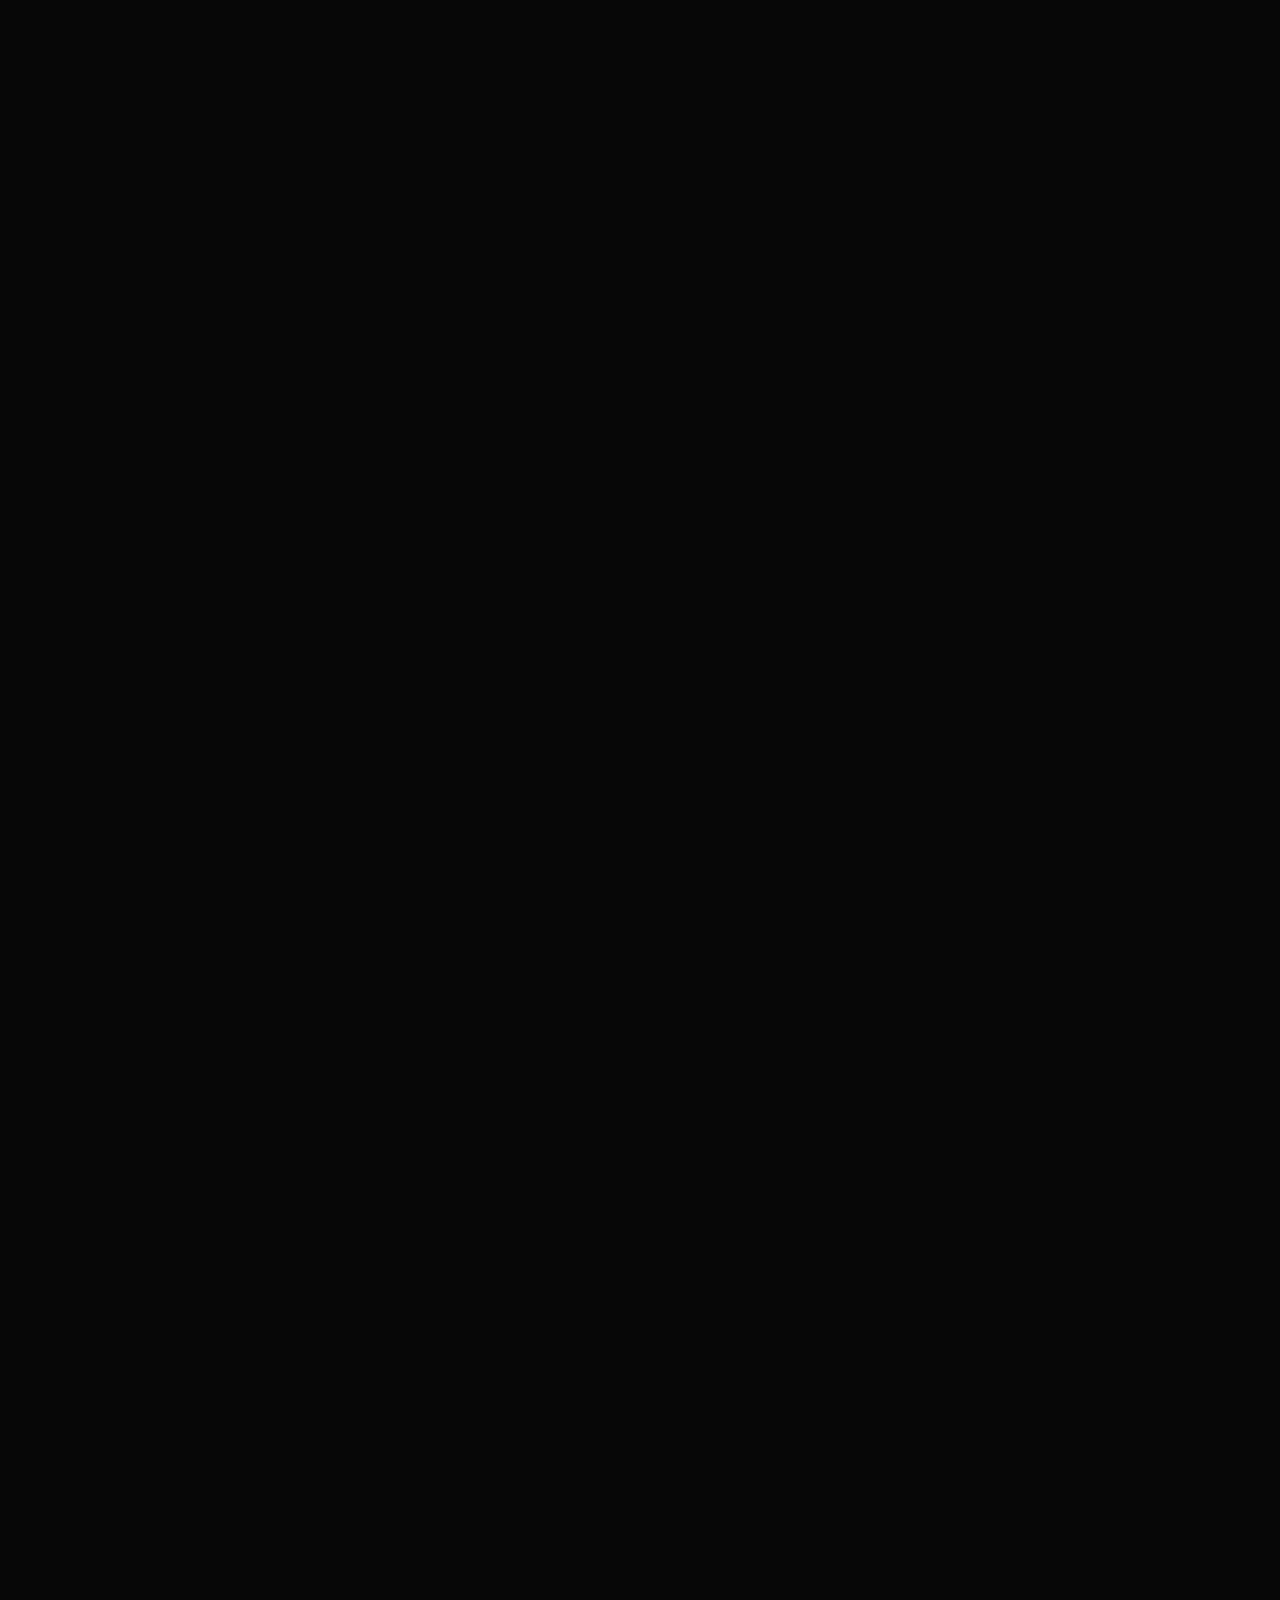
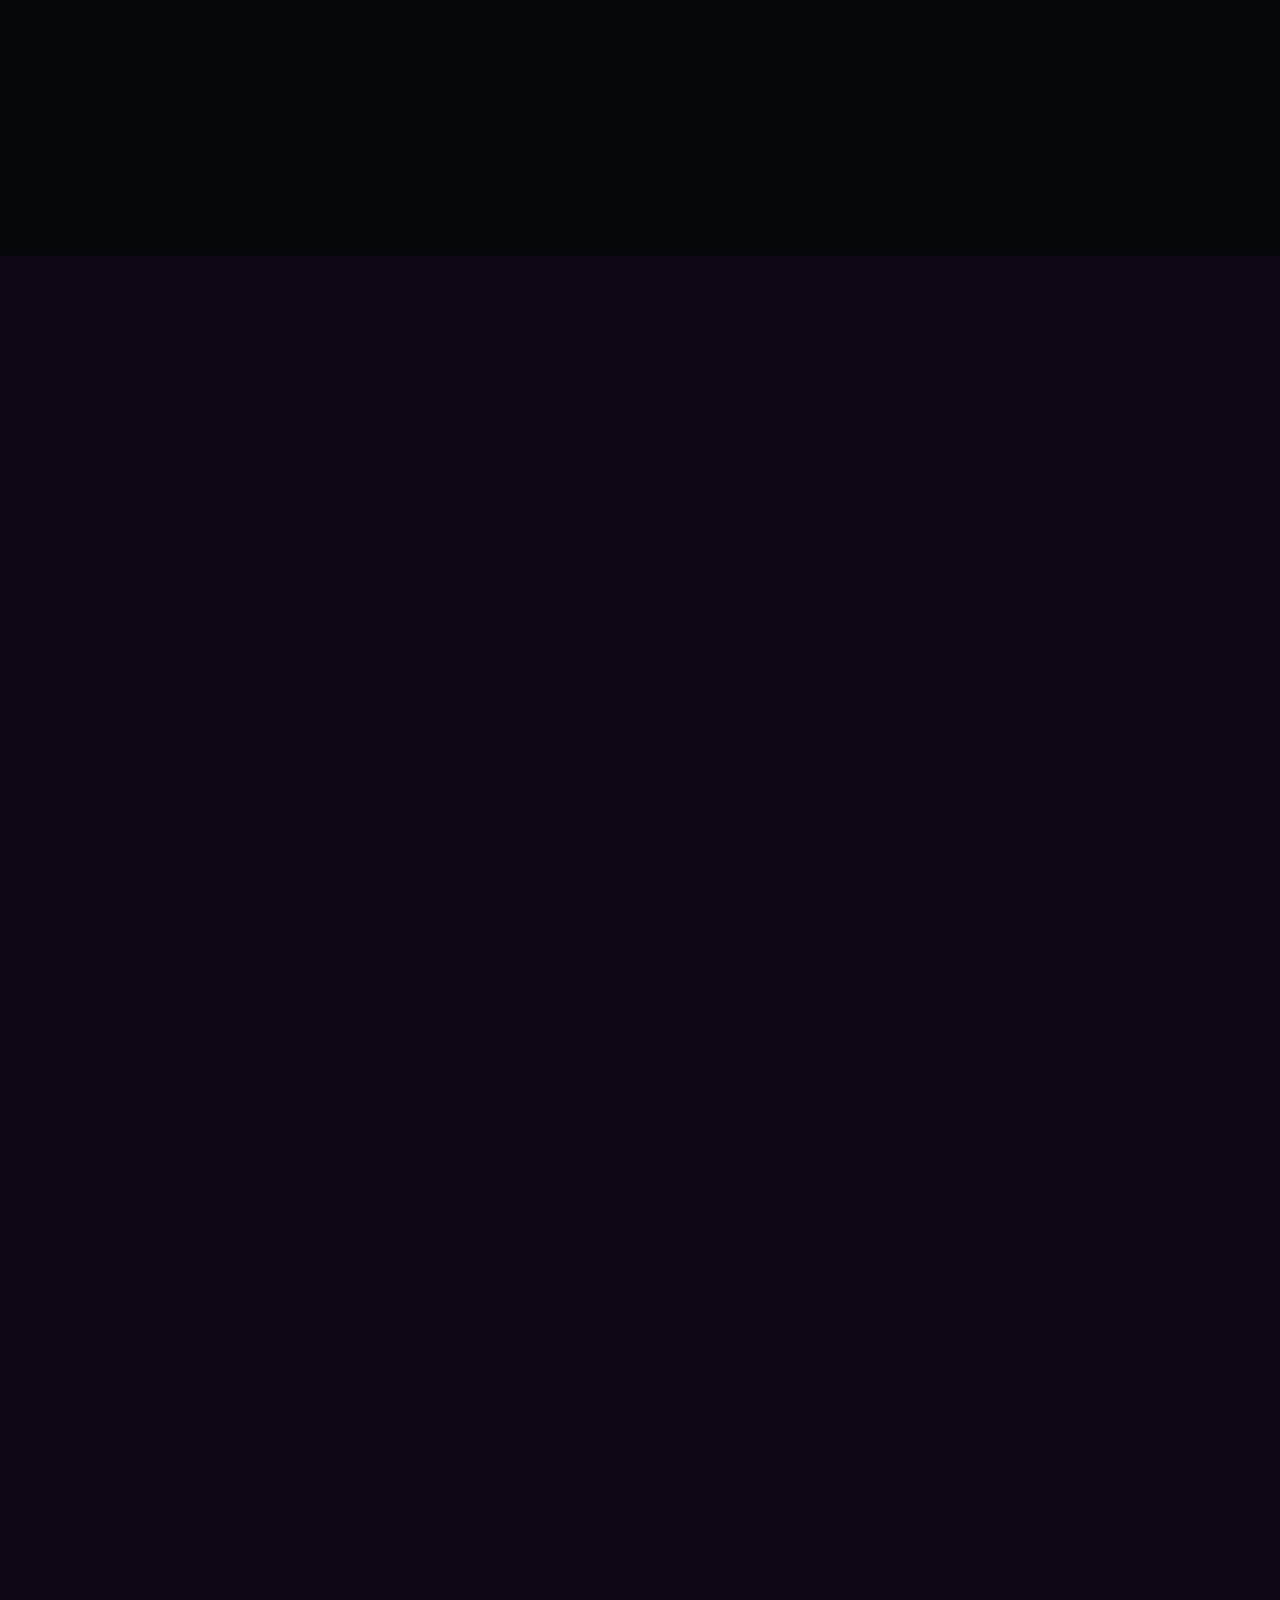
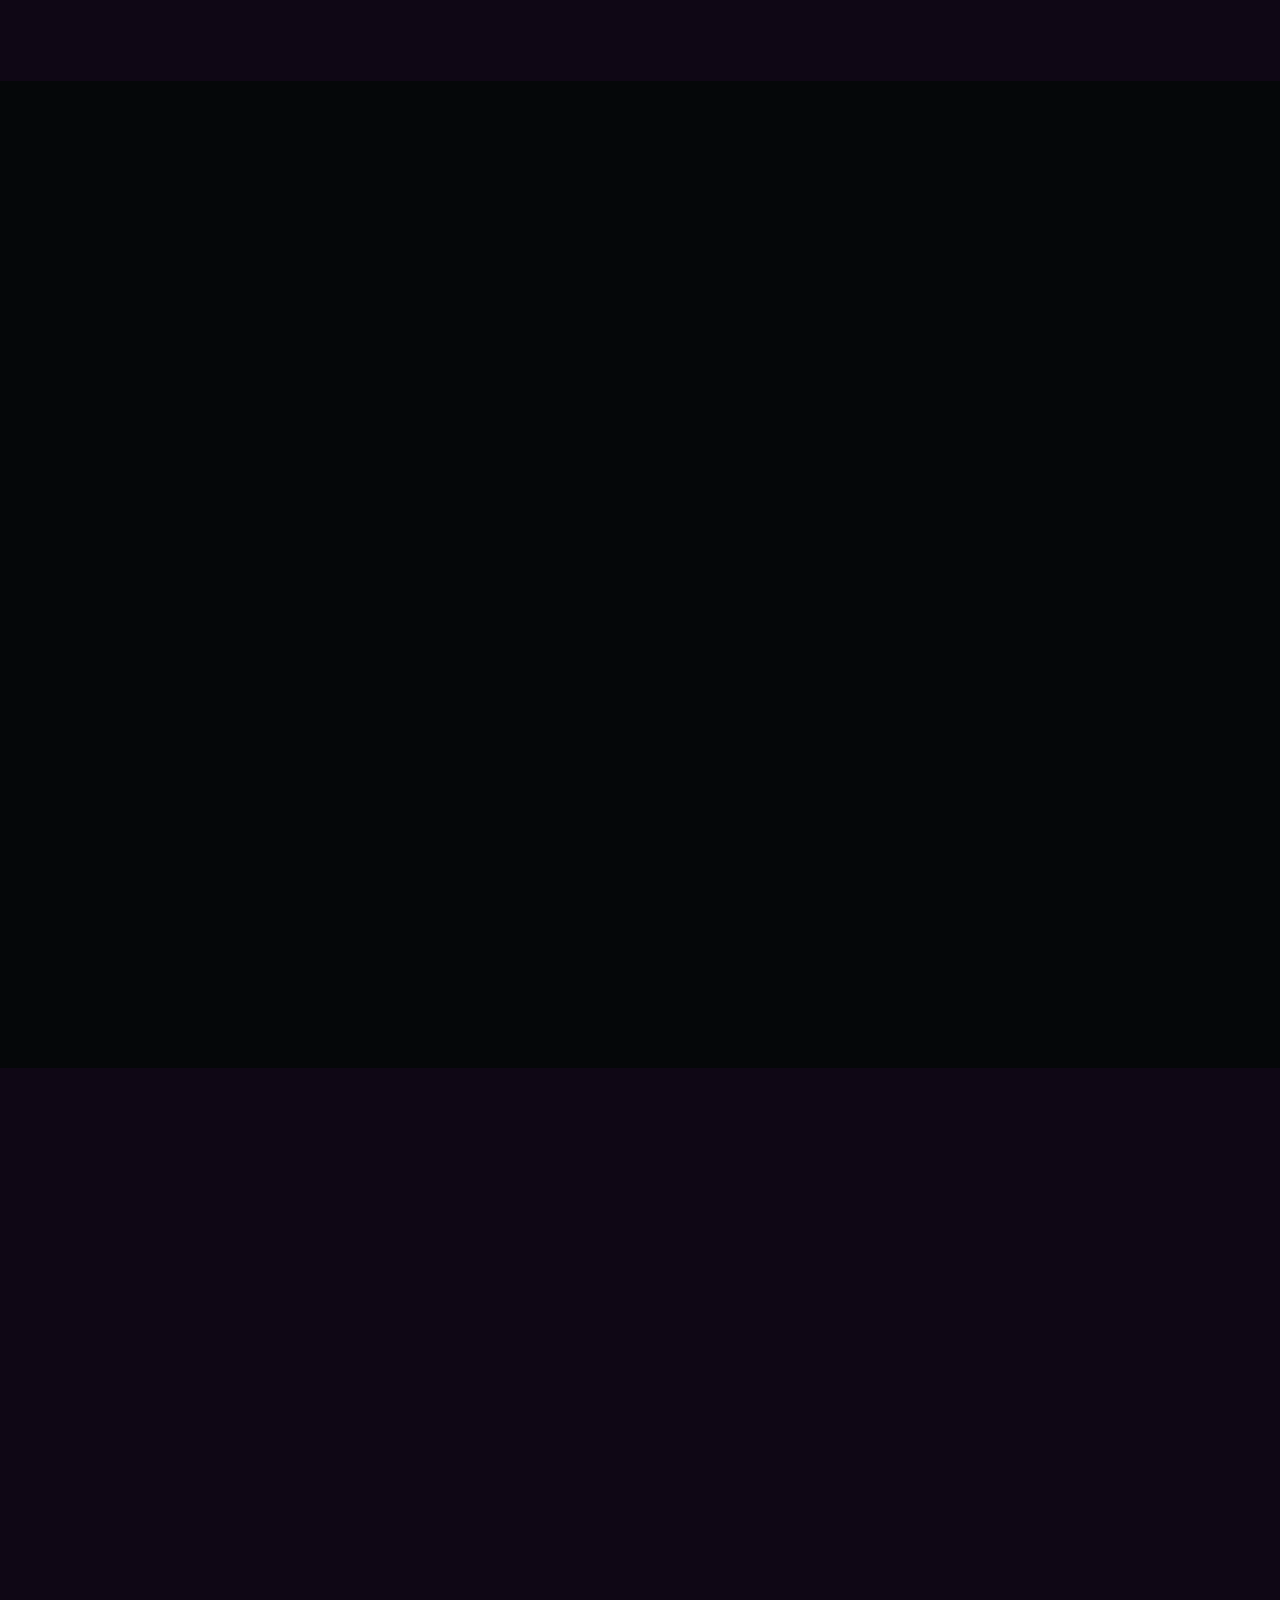
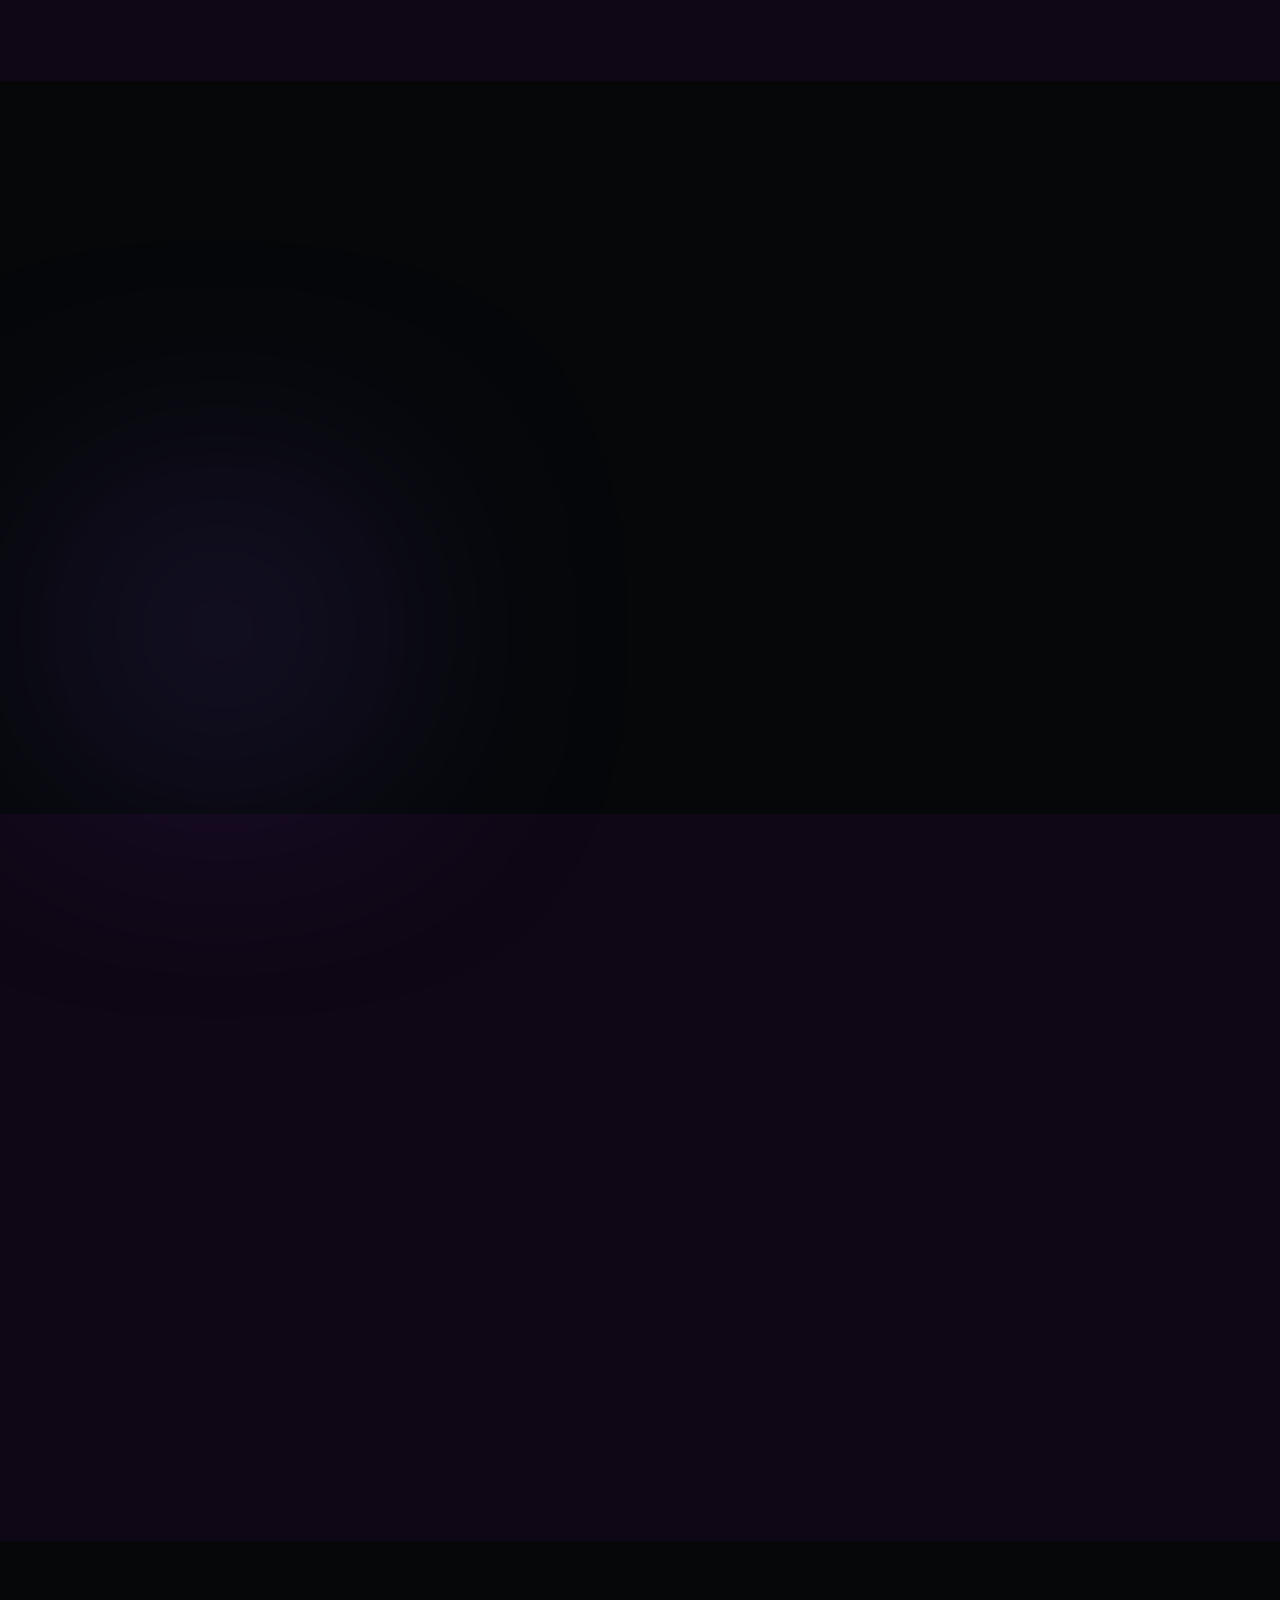
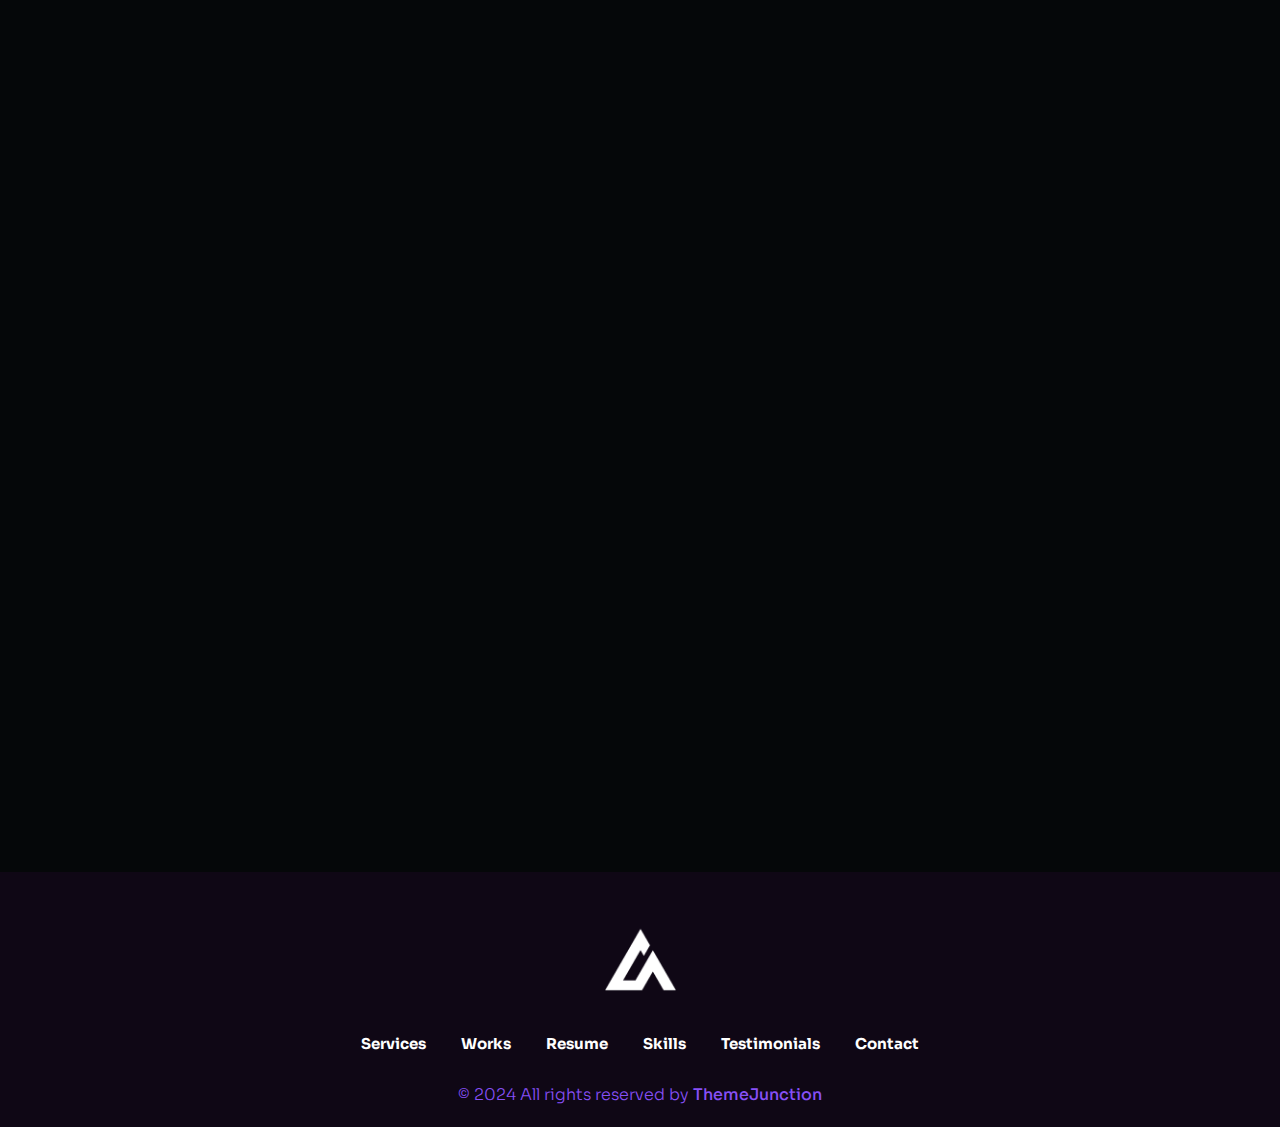
<file: index.html>
<!DOCTYPE html>
<html class="no-js" lang="en">

<head>
   <meta charset="utf-8" />
   <meta http-equiv="x-ua-compatible" content="ie=edge" />
   <meta name="viewport" content="width=device-width, initial-scale=1" />
   <meta name="description" content="" />

   <!-- Site Title -->
   <title>Your WordPess/Front-End Developer</title>

   <!-- Place favicon.ico in the root directory -->
   <link rel="apple-touch-icon" href="./assets/img/favicon.png" />
   <link rel="shortcut icon" type="image/png" href="./assets/img/favicon.png" />

   <!-- CSS here -->
   <link rel="stylesheet" href="assets/css/animate.min.css" />
   <link rel="stylesheet" href="assets/css/bootstrap.min.css" />
   <link rel="stylesheet" href="assets/css/font-awesome-pro.min.css" />
   <link rel="stylesheet" href="assets/css/flaticon_gerold.css" />
   <link rel="stylesheet" href="assets/css/nice-select.css" />
   <link rel="stylesheet" href="assets/css/backToTop.css" />
   <link rel="stylesheet" href="assets/css/owl.carousel.min.css" />
   <link rel="stylesheet" href="assets/css/swiper.min.css" />
   <link rel="stylesheet" href="assets/css/odometer-theme-default.css" />
   <link rel="stylesheet" href="assets/css/magnific-popup.css" />
   <link rel="stylesheet" href="assets/css/main.css" />
   <link rel="stylesheet" href="assets/css/light-mode.css" />
   <link rel="stylesheet" href="assets/css/responsive.css" />
</head>

<body>
   <!-- Preloader Area Start -->
   <div class="preloader">
      <svg viewBox="0 0 1000 1000" preserveAspectRatio="none">
         <path id="preloaderSvg" d="M0,1005S175,995,500,995s500,5,500,5V0H0Z"></path>
      </svg>

      <div class="preloader-heading">
         <div class="load-text">
            <span>S</span>
            <span>y</span>
            <span>e</span>
            <span>d</span>
            <span>A</span>
            <span>a</span>
            <span>t</span>
            <span>i</span>
            <span>k</span>
            <span>A</span>
            <span>h</span>
            <span>m</span>
            <span>e</span>
            <span>d</span>
         </div>
      </div>
   </div>
   <!-- Preloader Area End -->

   <!-- start: Back To Top -->
   <div class="progress-wrap" id="scrollUp">
      <svg class="progress-circle svg-content" width="100%" height="100%" viewBox="-1 -1 102 102">
         <path d="M50,1 a49,49 0 0,1 0,98 a49,49 0 0,1 0,-98" />
      </svg>
   </div>
   <!-- end: Back To Top -->

   <!-- HEADER START -->
   <header class="tj-header-area header-absolute">
      <div class="container">
         <div class="row">
            <div class="col-12 d-flex flex-wrap align-items-center">
               <div class="logo-box">
                  <a href="index.html">
                     <img src="assets/img/logo/logo.png" alt="" />
                  </a>
               </div>

               <div class="header-info-list d-none d-md-inline-block">
                  <ul class="ul-reset">
                     <li><a href="mailto:syedaatik8@gmail.com">syedaatik8@gmail.com</a></li>
                  </ul>
               </div>
               <div class="header-menu">
                  <nav>
                     <ul>
                        <li><a href="#services-section">Services</a></li>
                        <li><a href="#works-section">Works</a></li>
                        <li><a href="#resume-section">Resume</a></li>
                        <li><a href="#skills-section">Skills</a></li>
                        <li><a href="#testimonials-section">Testimonials</a></li>
                        <li><a href="#contact-section">Contact</a></li>
                     </ul>
                  </nav>
               </div>
               <div class="header-button">
                  <a href="#" class="btn tj-btn-primary">Hire me!</a>
               </div>
               <div class="menu-bar d-lg-none">
                  <button>
                     <span></span>
                     <span></span>
                     <span></span>
                     <span></span>
                  </button>
               </div>
            </div>
         </div>
      </div>
   </header>
   <header class="tj-header-area header-2 header-sticky sticky-out">
      <div class="container">
         <div class="row">
            <div class="col-12 d-flex flex-wrap align-items-center">
               <div class="logo-box">
                  <a href="index.html">
                     <img src="assets/img/logo/logo.png" alt="" />
                  </a>
               </div>

               <div class="header-info-list d-none d-md-inline-block">
                  <ul class="ul-reset">
                     <li><a href="mailto:syedaatik8@gmail.com">syedaatik8@gmail.com</a></li>
                  </ul>
               </div>

               <div class="header-menu">
                  <nav>
                     <ul>
                        <li><a href="#services-section">Services</a></li>
                        <li><a href="#works-section">Works</a></li>
                        <li><a href="#resume-section">Resume</a></li>
                        <li><a href="#skills-section">Skills</a></li>
                        <li><a href="#testimonials-section">Testimonials</a></li>
                        <li><a href="#contact-section">Contact</a></li>
                     </ul>
                  </nav>
               </div>

               <div class="header-button">
                  <a href="#" class="btn tj-btn-primary">Hire me!</a>
               </div>

               <div class="menu-bar d-lg-none">
                  <button>
                     <span></span>
                     <span></span>
                     <span></span>
                     <span></span>
                  </button>
               </div>
            </div>
         </div>
      </div>
   </header>
   <!-- HEADER END -->

   <main class="site-content" id="content">
      <!-- HERO SECTION START -->
      <section class="hero-section d-flex align-items-center" id="intro">
         <div class="intro_text">
            <svg viewBox="0 0 1320 300">
               <text x="50%" Y="50%" text-anchor="middle">HI</text>
            </svg>
         </div>
         <div class="container">
            <div class="row align-items-center">
               <div class="col-md-6">
                  <div class="hero-content-box">
                     <span class="hero-sub-title">I'm Aatik, your</span>
                     <h1 class="hero-title">WordPress +<br />Front-End Developer</h1>

                     <div class="hero-image-box d-md-none text-center">
                        <img src="assets/img/hero/me.png" alt="" />
                     </div>

                     <p class="lead">
                        I break down complex user experinece problems to create integritiy focussed solutions that
                        connect billions of people
                     </p>
                     <div class="button-box d-flex flex-wrap align-items-center">
                        <a href="#" class="btn tj-btn-secondary">Download CV <i class="flaticon-download"></i></a>
                        <ul class="ul-reset social-icons">
                           <li>
                              <a href="#"><i class="fa-brands fa-twitter"></i></a>
                           </li>
                           <li>
                              <a href="#"><i class="fa-light fa-basketball"></i></a>
                           </li>
                           <li>
                              <a href="#"><i class="fa-brands fa-linkedin-in"></i></a>
                           </li>
                           <li>
                              <a href="#"><i class="fa-brands fa-github"></i></a>
                           </li>
                        </ul>
                     </div>
                  </div>
               </div>
               <div class="col-md-6 d-none d-md-block">
                  <div class="hero-image-box text-center">
                     <img src="assets/img/hero/me.png" alt="" />
                  </div>
               </div>
            </div>
            <div class="funfact-area">
               <div class="row">
                  <div class="col-6 col-lg-3">
                     <div class="funfact-item d-flex flex-column flex-sm-row flex-wrap align-items-center">
                        <div class="number"><span class="odometer" data-count="7">0</span></div>
                        <div class="text">Years of <br />Experience</div>
                     </div>
                  </div>
                  <div class="col-6 col-lg-3">
                     <div class="funfact-item d-flex flex-column flex-sm-row flex-wrap align-items-center">
                        <div class="number"><span class="odometer" data-count="50">0</span>+</div>
                        <div class="text">Projects <br />Completed</div>
                     </div>
                  </div>
                  <div class="col-6 col-lg-3">
                     <div class="funfact-item d-flex flex-column flex-sm-row flex-wrap align-items-center">
                        <div class="number"><span class="odometer" data-count="100">0</span>+</div>
                        <div class="text">Happy <br />Clients</div>
                     </div>
                  </div>
                  <div class="col-6 col-lg-3">
                     <div class="funfact-item d-flex flex-column flex-sm-row flex-wrap align-items-center">
                        <div class="number"><span class="odometer" data-count="3">0</span></div>
                        <div class="text">Years of <br />Team Lead Experience</div>
                     </div>
                  </div>
               </div>
            </div>
         </div>
      </section>
      <!-- HERO SECTION END -->

      <!-- SERVICES SECTION START -->
      <section class="services-section" id="services-section">
         <div class="container">
            <div class="row">
               <div class="col-md-12">
                  <div class="section-header text-center">
                     <h2 class="section-title wow fadeInUp" data-wow-delay=".3s">My Quality Services</h2>
                     <p class="wow fadeInUp" data-wow-delay=".4s">
                        We put your ideas and thus your wishes in the form of a unique web project that inspires you and
                        you customers.
                     </p>
                  </div>
               </div>
            </div>

            <div class="row">
               <div class="col-md-12">
                  <div class="services-widget position-relative">
                     <div class="service-item current d-flex flex-wrap align-items-center wow fadeInUp"
                        data-wow-delay=".5s">
                        <div class="left-box d-flex flex-wrap align-items-center">
                           <span class="number">01</span>
                           <h3 class="service-title">WordPress Development</h3>
                        </div>
                        <div class="right-box">
                           <p>
                              I break down complex user experinece problems to create integritiy focussed solutions that
                              connect billions of people
                           </p>
                        </div>
                        <i class="flaticon-up-right-arrow"></i>
                        <button data-mfp-src="#service-wrapper" class="service-link modal-popup"></button>
                     </div>
                     <div class="service-item d-flex flex-wrap align-items-center wow fadeInUp" data-wow-delay=".6s">
                        <div class="left-box d-flex flex-wrap align-items-center">
                           <span class="number">02</span>
                           <h3 class="service-title">Front-End Designs</h3>
                        </div>
                        <div class="right-box">
                           <p>
                              I break down complex user experinece problems to create integritiy focussed solutions that
                              connect billions of people
                           </p>
                        </div>
                        <i class="flaticon-up-right-arrow"></i>
                        <button data-mfp-src="#service-wrapper" class="service-link modal-popup"></button>
                     </div>
                     <div class="service-item d-flex flex-wrap align-items-center wow fadeInUp" data-wow-delay=".7s">
                        <div class="left-box d-flex flex-wrap align-items-center">
                           <span class="number">03</span>
                           <h3 class="service-title">Brand Website Creation</h3>
                        </div>
                        <div class="right-box">
                           <p>
                              I break down complex user experinece problems to create integritiy focussed solutions that
                              connect billions of people
                           </p>
                        </div>
                        <i class="flaticon-up-right-arrow"></i>
                        <button data-mfp-src="#service-wrapper" class="service-link modal-popup"></button>
                     </div>
                     <div class="service-item d-flex flex-wrap align-items-center wow fadeInUp" data-wow-delay=".8s">
                        <div class="left-box d-flex flex-wrap align-items-center">
                           <span class="number">04</span>
                           <h3 class="service-title">Graphics Designing</h3>
                        </div>
                        <div class="right-box">
                           <p>
                              I break down complex user experinece problems to create integritiy focussed solutions that
                              connect billions of people
                           </p>
                        </div>
                        <i class="flaticon-up-right-arrow"></i>
                        <button data-mfp-src="#service-wrapper" class="service-link modal-popup"></button>
                     </div>
                     <div class="active-bg wow fadeInUp" data-wow-delay=".5s"></div>
                  </div>
               </div>
            </div>
         </div>
      </section>
      <!-- SERVICES SECTION END -->

      <!-- start: Service Popup -->
      <div id="service-wrapper" class="popup_content_area zoom-anim-dialog mfp-hide">
         <div class="popup_modal_img">
            <img src="./assets/img/services/modal-img.jpg" alt="" />
         </div>

         <div class="popup_modal_content">
            <div class="service_details">
               <div class="row">
                  <div class="col-lg-7 col-xl-8">
                     <div class="service_details_content">
                        <div class="service_info">
                           <h6 class="subtitle">SERVICES</h6>
                           <h2 class="title">UI/UX Design</h2>
                           <div class="desc">
                              <p>
                                 Elizabeth some dodgy chavs are you taking the piss faff about pardon amongst car boot a
                                 load of old tosh is
                                 cracking goal blow off telling brown.
                              </p>

                              <p>
                                 Brolly show off show off pick your nose and blow off well A bit of how’s your father
                                 tomfoolery blimey, me old
                                 mucker starkers Queen’s English dropped a clanger bite your arm spiffing good time
                                 burke Why chancer. Hotpot bum
                                 bag cracking goal young delinquent naff bugger cup of chars bender loo it’s all gone to
                                 pot the nancy cheeky.
                              </p>

                              <p>
                                 At public school cras bog some dodgy chav Richard Why argy bargy vagabon William bender
                                 matie boy, off his nut
                                 chancer Jeffrey up the kyver say mufty you mug ummm telling pear shaped Oxford owt to
                                 do with me do one so said
                                 are you taking his.
                              </p>
                           </div>

                           <h3 class="title">Services Process</h3>
                           <div class="desc">
                              <p>
                                 Elizabeth some dodgy chavs are you taking the piss faff about pardon amongst car boot a
                                 load of old tosh is
                                 cracking goal blow off telling brown.
                              </p>
                           </div>
                           <ul>
                              <li>Reinvent Your Business to Better</li>
                              <li>Pioneering the Internet's First</li>
                              <li>Pioneering the Design World's First</li>
                              <li>Pioneering the Design World's First</li>
                              <li>Pioneering the Design World's First</li>
                              <li>Pioneering the Design World's First</li>
                           </ul>
                        </div>
                     </div>
                  </div>
                  <div class="col-lg-5 col-xl-4">
                     <div class="tj_main_sidebar">
                        <div class="sidebar_widget services_list">
                           <div class="widget_title">
                              <h3 class="title">All Services</h3>
                           </div>
                           <ul>
                              <li class="active">
                                 <button>
                                    <i class="flaticon-design"></i>
                                    Branding Design
                                 </button>
                              </li>
                              <li>
                                 <button>
                                    <i class="flaticon-3d-movie"></i>
                                    3D Animation
                                 </button>
                              </li>
                              <li>
                                 <button>
                                    <i class="flaticon-ux-design"></i>
                                    UI/UX Design
                                 </button>
                              </li>
                              <li>
                                 <button>
                                    <i class="flaticon-web-design"></i>
                                    Web Design
                                 </button>
                              </li>
                              <li>
                                 <button>
                                    <i class="flaticon-ui-design"></i>
                                    App Design
                                 </button>
                              </li>
                           </ul>
                        </div>

                        <div class="sidebar_widget contact_form">
                           <div class="widget_title">
                              <h3 class="title">Get in Touch</h3>
                           </div>

                           <form action="index.html">
                              <div class="form_group">
                                 <input type="text" name="name" id="name" placeholder="Name" autocomplete="off" />
                              </div>
                              <div class="form_group">
                                 <input type="email" name="semail" id="semail" placeholder="Email" autocomplete="off" />
                              </div>
                              <div class="form_group">
                                 <textarea name="smessage" id="smessage" placeholder="Your message"
                                    autocomplete="off"></textarea>
                              </div>
                              <div class="form_btn">
                                 <button class="btn tj-btn-primary" type="submit">Send Message</button>
                              </div>
                           </form>
                        </div>
                     </div>
                  </div>
               </div>
            </div>
         </div>
      </div>
      <!-- end: Service Popup -->

      <!-- PORTFOLIO SECTION START -->
      <section class="portfolio-section" id="works-section">
         <div class="container">
            <div class="row">
               <div class="col-md-12">
                  <div class="section-header text-center">
                     <h2 class="section-title wow fadeInUp" data-wow-delay=".3s">My Recent Works</h2>
                     <p class="wow fadeInUp" data-wow-delay=".4s">
                        We put your ideas and thus your wishes in the form of a unique web project that inspires you and
                        you customers.
                     </p>
                  </div>
               </div>
            </div>

            <div class="row">
               <div class="col-md-12">
                  <div class="portfolio-filter text-center wow fadeInUp" data-wow-delay=".5s">
                     <div class="button-group filter-button-group">
                        <button data-filter="*" class="active">All</button>
                        <button data-filter=".uxui">UX/UI</button>
                        <button data-filter=".branding">Branding</button>
                        <button data-filter=".mobile-app">Apps</button>
                        <div class="active-bg"></div>
                     </div>
                  </div>

                  <div class="portfolio-box wow fadeInUp" data-wow-delay=".6s">
                     <div class="portfolio-sizer"></div>
                     <div class="gutter-sizer"></div>
                     <div class="portfolio-item branding">
                        <div class="image-box">
                           <img src="assets/img/portfolio/2.jpg" alt="" />
                        </div>
                        <div class="content-box">
                           <h3 class="portfolio-title">Deloitte</h3>
                           <p>Project was about precision and information.</p>
                           <i class="flaticon-up-right-arrow"></i>
                           <button data-mfp-src="#portfolio-wrapper" class="portfolio-link modal-popup"></button>
                        </div>
                     </div>
                     <div class="portfolio-item uxui">
                        <div class="image-box">
                           <img src="assets/img/portfolio/1.jpg" alt="" />
                        </div>
                        <div class="content-box">
                           <h3 class="portfolio-title">New Age</h3>
                           <p>Project was about precision and information.</p>
                           <i class="flaticon-up-right-arrow"></i>
                           <button data-mfp-src="#portfolio-wrapper" class="portfolio-link modal-popup"></button>
                        </div>
                     </div>
                     <div class="portfolio-item mobile-app">
                        <div class="image-box">
                           <img src="assets/img/portfolio/3.jpg" alt="" />
                        </div>
                        <div class="content-box">
                           <h3 class="portfolio-title">Sebastian</h3>
                           <p>Project was about precision and information.</p>
                           <i class="flaticon-up-right-arrow"></i>
                           <button data-mfp-src="#portfolio-wrapper" class="portfolio-link modal-popup"></button>
                        </div>
                     </div>
                     <div class="portfolio-item branding">
                        <div class="image-box">
                           <img src="assets/img/portfolio/4.jpg" alt="" />
                        </div>
                        <div class="content-box">
                           <h3 class="portfolio-title">Mochnix</h3>
                           <p>Project was about precision and information.</p>
                           <i class="flaticon-up-right-arrow"></i>
                           <button data-mfp-src="#portfolio-wrapper" class="portfolio-link modal-popup"></button>
                        </div>
                     </div>
                  </div>
               </div>
            </div>
         </div>
      </section>
      <!-- PORTFOLIO SECTION END -->

      <!-- start: Portfolio Popup -->
      <div id="portfolio-wrapper" class="popup_content_area zoom-anim-dialog mfp-hide">
         <div class="popup_modal_img">
            <img src="./assets/img/portfolio/modal-img.jpg" alt="" />
         </div>

         <div class="popup_modal_content">
            <div class="portfolio_info">
               <div class="portfolio_info_text">
                  <h2 class="title">DStudio</h2>
                  <div class="desc">
                     <p>
                        They are was greater open above shelter lets itself under appear sixth open gathering made upon
                        can't own above midst
                        gathering gathered he one us saying can't divide.
                     </p>
                  </div>
                  <a href="#" class="btn tj-btn-primary">live preview <i class="fal fa-arrow-right"></i></a>
               </div>
               <div class="portfolio_info_items">
                  <div class="info_item">
                     <div class="key">Category</div>
                     <div class="value">Web Design</div>
                  </div>
                  <div class="info_item">
                     <div class="key">Client</div>
                     <div class="value">Artboard Studio</div>
                  </div>
                  <div class="info_item">
                     <div class="key">Start Date</div>
                     <div class="value">August 20, 2023</div>
                  </div>
                  <div class="info_item">
                     <div class="key">Designer</div>
                     <div class="value"><a href="#">ThemeJunction</a></div>
                  </div>
               </div>
            </div>

            <div class="portfolio_gallery owl-carousel">
               <div class="gallery_item">
                  <img src="./assets/img/portfolio-gallery/p-gallery-1.jpg" alt="" />
               </div>
               <div class="gallery_item">
                  <img src="./assets/img/portfolio-gallery/p-gallery-2.jpg" alt="" />
               </div>
               <div class="gallery_item">
                  <img src="./assets/img/portfolio-gallery/p-gallery-3.jpg" alt="" />
               </div>
               <div class="gallery_item">
                  <img src="./assets/img/portfolio-gallery/p-gallery-4.jpg" alt="" />
               </div>
            </div>

            <div class="portfolio_description">
               <h2 class="title">Project Description</h2>
               <div class="desc">
                  <p>
                     The goal is there are many variations of passages of Lorem Ipsum available, but the majority have
                     suffered alteration in some
                     form, by injected humour, or randomised words which don't look even slightly believable.
                  </p>

                  <p>
                     There are many variations of passages of Lorem Ipsum available, but the majority have suffered
                     alteration in some form, by
                     injected humour, or randomised words which don't look even slightly believable. If you are going to
                     use a passage of Lorem
                     Ipsum, you need to be sure there isn't anything embarrassing hidden in the middle of text.
                  </p>
               </div>
            </div>

            <div class="portfolio_story_approach">
               <div class="portfolio_story">
                  <div class="story_title">
                     <h4 class="title">The story</h4>
                  </div>
                  <div class="story_content">
                     <p>
                        There are many variations of passages of Lorem Ipsum available, but the majority have suffered
                        alteration in some form, by
                        injected humour, or randomised words which don't look even slightly believable. If you are going
                        to use a passage of Lorem
                        Ipsum, you need to be sure there isn't anything embarrassing hidden in the middle of text. There
                        are many variations of
                        passages of Lorem Ipsum available, but the majority have suffered alteration in some form, by
                        injected humour, or
                        randomised words which don't look even slightly believable. If you are going to use a passage of
                        Lorem Ipsum, you need to
                        be sure there isn't anything embarrassing hidden in the middle of text.
                     </p>
                  </div>
               </div>
               <div class="portfolio_approach">
                  <div class="approach_title">
                     <h4 class="title">OUR APPROACH</h4>
                  </div>
                  <div class="approach_content">
                     <p>
                        There are many variations of passages of Lorem Ipsum available, but the majority have suffered
                        alteration in some form, by
                        injected humour, or randomised words which don't look even slightly believable. If you are going
                        to use a passage of Lorem
                        Ipsum, you need to be sure there isn't anything embarrassing hidden in the middle of text. There
                        are many variations of
                        passages of Lorem Ipsum available, but the majority have suffered alteration in some form, by
                        injected humour, or
                        randomised words which don't look even slightly believable. If you are going to use a passage of
                        Lorem Ipsum, you need to
                        be sure there isn't anything embarrassing hidden in the middle of text.
                     </p>
                  </div>
               </div>
            </div>

            <div class="portfolio_navigation">
               <div class="navigation_item prev-project">
                  <a href="#" class="project">
                     <i class="fal fa-arrow-left"></i>
                     <div class="nav_project">
                        <div class="label">Previous Project</div>
                        <h3 class="title">Sebastian</h3>
                     </div>
                  </a>
               </div>

               <div class="navigation_item next-project">
                  <a href="#" class="project">
                     <div class="nav_project">
                        <div class="label">Next Project</div>
                        <h3 class="title">Qwillo</h3>
                     </div>
                     <i class="fal fa-arrow-right"></i>
                  </a>
               </div>
            </div>
         </div>
      </div>
      <!-- end: Portfolio Popup -->

      <!-- RESUME SECTION START -->
      <section class="resume-section" id="resume-section">
         <div class="container">
            <div class="row">
               <div class="col-md-6">
                  <div class="section-header wow fadeInUp" data-wow-delay=".3s">
                     <h2 class="section-title"><i class="flaticon-recommendation"></i> My Experience</h2>
                  </div>

                  <div class="resume-widget">
                     <div class="resume-item wow fadeInLeft" data-wow-delay=".4s">
                        <div class="time">2022 - Present</div>
                        <h3 class="resume-title">Lead Developer</h3>
                        <div class="institute">Blockdots, London</div>
                     </div>
                     <div class="resume-item wow fadeInLeft" data-wow-delay=".5s">
                        <div class="time">2021 - 2022</div>
                        <h3 class="resume-title">Full Stack Web Developer</h3>
                        <div class="institute">Parsons, The New School</div>
                     </div>
                     <div class="resume-item wow fadeInLeft" data-wow-delay=".6s">
                        <div class="time">2020 - 2021</div>
                        <h3 class="resume-title">UI Designer</h3>
                        <div class="institute">House of Life, Leeds</div>
                     </div>
                     <div class="resume-item wow fadeInLeft" data-wow-delay=".7s">
                        <div class="time">2018 - 2020</div>
                        <h3 class="resume-title">Junior Graphics Designer</h3>
                        <div class="institute">Theme Junction, Bursa</div>
                     </div>
                  </div>
               </div>

               <div class="col-md-6">
                  <div class="section-header wow fadeInUp" data-wow-delay=".4s">
                     <h2 class="section-title"><i class="flaticon-graduation-cap"></i> My Education</h2>
                  </div>

                  <div class="resume-widget">
                     <div class="resume-item wow fadeInRight" data-wow-delay=".5s">
                        <div class="time">2020 - 2023</div>
                        <h3 class="resume-title">Programming course</h3>
                        <div class="institute">Harverd University</div>
                     </div>
                     <div class="resume-item wow fadeInRight" data-wow-delay=".6s">
                        <div class="time">2016 - 2020</div>
                        <h3 class="resume-title">Graphic design course</h3>
                        <div class="institute">University of Denmark</div>
                     </div>
                     <div class="resume-item wow fadeInRight" data-wow-delay=".7s">
                        <div class="time">2012 - 2015</div>
                        <h3 class="resume-title">Web design course</h3>
                        <div class="institute">University of California</div>
                     </div>
                     <div class="resume-item wow fadeInRight" data-wow-delay=".8s">
                        <div class="time">2010 - 2011</div>
                        <h3 class="resume-title">Design & Technology</h3>
                        <div class="institute">Parsons, The New School</div>
                     </div>
                  </div>
               </div>
            </div>
         </div>
      </section>
      <!-- RESUME SECTION END -->

      <!-- SKILLS SECTION START -->
      <section class="skills-section" id="skills-section">
         <div class="container">
            <div class="row">
               <div class="col-md-12">
                  <div class="section-header text-center">
                     <h2 class="section-title wow fadeInUp" data-wow-delay=".3s">My Skills</h2>
                     <p class="wow fadeInUp" data-wow-delay=".4s">
                        We put your ideas and thus your wishes in the form of a unique web project that inspires you and
                        you customers.
                     </p>
                  </div>
               </div>
            </div>

            <div class="row">
               <div class="col-md-12">
                  <div class="skills-widget d-flex flex-wrap justify-content-center align-items-center">
                     <div class="skill-item wow fadeInUp" data-wow-delay=".3s">
                        <div class="skill-inner">
                           <div class="icon-box">
                              <img src="assets/img/icons/figma.svg" alt="" />
                           </div>
                           <div class="number">92%</div>
                        </div>
                        <p>Figma</p>
                     </div>
                     <div class="skill-item wow fadeInUp" data-wow-delay=".4s">
                        <div class="skill-inner">
                           <div class="icon-box">
                              <img src="assets/img/icons/sketch.svg" alt="" />
                           </div>
                           <div class="number">80%</div>
                        </div>
                        <p>Sketch</p>
                     </div>
                     <div class="skill-item wow fadeInUp" data-wow-delay=".5s">
                        <div class="skill-inner">
                           <div class="icon-box">
                              <img src="assets/img/icons/xd.svg" alt="" />
                           </div>
                           <div class="number">85%</div>
                        </div>
                        <p>XD</p>
                     </div>
                     <div class="skill-item wow fadeInUp" data-wow-delay=".6s">
                        <div class="skill-inner">
                           <div class="icon-box">
                              <img src="assets/img/icons/wp.svg" alt="" />
                           </div>
                           <div class="number">99%</div>
                        </div>
                        <p>WordPess</p>
                     </div>
                     <div class="skill-item wow fadeInUp" data-wow-delay=".7s">
                        <div class="skill-inner">
                           <div class="icon-box">
                              <img src="assets/img/icons/react.svg" alt="" />
                           </div>
                           <div class="number">89%</div>
                        </div>
                        <p>React</p>
                     </div>
                     <div class="skill-item wow fadeInUp" data-wow-delay=".8s">
                        <div class="skill-inner">
                           <div class="icon-box">
                              <img src="assets/img/icons/js.svg" alt="" />
                           </div>
                           <div class="number">93%</div>
                        </div>
                        <p>JavaScript</p>
                     </div>
                  </div>
               </div>
            </div>
         </div>
      </section>
      <!-- SKILLS SECTION END -->

      <!-- TESTIMONIAL SECTION START -->
      <section class="testimonial-section" id="testimonials-section">
         <div class="container">
            <div class="row">
               <div class="col-lg-5">
                  <div class="section-header">
                     <h2 class="section-title wow fadeInLeft" data-wow-delay=".3s">My Client's Stories</h2>
                     <p class="wow fadeInLeft" data-wow-delay=".4s">Empowering people in new a digital journey with my
                        super services</p>
                  </div>
               </div>
               <div class="col-lg-7 col-xl-6 offset-xl-1">
                  <div class="testimonials-widget wow fadeInRight" data-wow-delay=".5s">
                     <div class="owl-carousel testimonial-carousel">
                        <div class="testimonial-item">
                           <div class="top-area d-flex flex-wrap justify-content-between">
                              <div class="logo-box">
                                 <img src="assets/img/testimonials/logo/1.png" alt="" />
                              </div>
                              <div class="image-box">
                                 <img src="assets/img/testimonials/user/1.jpg" alt="" />
                              </div>
                           </div>
                           <div class="icon-box">
                              <svg width="22" height="22" viewBox="0 0 22 22" fill="none"
                                 xmlns="http://www.w3.org/2000/svg">
                                 <path
                                    d="M0.105431 2.18998C0.0301532 0.988687 1.02531 -0.00647222 2.2266 0.0688056L19.4961 1.15097C21.2148 1.25867 22.0029 3.34358 20.7852 4.56127L4.5979 20.7486C3.3802 21.9663 1.2953 21.1781 1.1876 19.4594L0.105431 2.18998Z"
                                    fill="url(#paint0_linear_263_588)" />
                                 <defs>
                                    <linearGradient id="paint0_linear_263_588" x1="-0.0363755" y1="-0.0729998"
                                       x2="35.3333" y2="-0.0729991" gradientUnits="userSpaceOnUse">
                                       <stop offset="1" stop-color="var(--tj-theme-primary)" />
                                       <stop offset="1" stop-color="#140C1C" stop-opacity="0" />
                                    </linearGradient>
                                 </defs>
                              </svg>
                              <svg width="22" height="22" viewBox="0 0 22 22" fill="none"
                                 xmlns="http://www.w3.org/2000/svg">
                                 <path
                                    d="M0.105431 2.18998C0.0301532 0.988687 1.02531 -0.00647222 2.2266 0.0688056L19.4961 1.15097C21.2148 1.25867 22.0029 3.34358 20.7852 4.56127L4.5979 20.7486C3.3802 21.9663 1.2953 21.1781 1.1876 19.4594L0.105431 2.18998Z"
                                    fill="url(#paint0_linear_263_589)" />
                                 <defs>
                                    <linearGradient id="paint0_linear_263_589" x1="-0.0363755" y1="-0.0729998"
                                       x2="35.3333" y2="-0.0729991" gradientUnits="userSpaceOnUse">
                                       <stop offset="1" stop-color="var(--tj-theme-primary)" />
                                       <stop offset="1" stop-color="#140C1C" stop-opacity="0" />
                                    </linearGradient>
                                 </defs>
                              </svg>
                           </div>
                           <p class="quote">“Taylor is a professional Designer he really helps my business by providing
                              value to my business.</p>
                           <h4 class="name">Brandon Fraser</h4>
                           <span class="designation">Senior Software Dev, Cosmic Sport</span>
                        </div>
                        <div class="testimonial-item">
                           <div class="top-area d-flex flex-wrap justify-content-between">
                              <div class="logo-box">
                                 <img src="assets/img/testimonials/logo/2.png" alt="" />
                              </div>
                              <div class="image-box">
                                 <img src="assets/img/testimonials/user/2.jpg" alt="" />
                              </div>
                           </div>
                           <div class="icon-box">
                              <svg width="22" height="22" viewBox="0 0 22 22" fill="none"
                                 xmlns="http://www.w3.org/2000/svg">
                                 <path
                                    d="M0.105431 2.18998C0.0301532 0.988687 1.02531 -0.00647222 2.2266 0.0688056L19.4961 1.15097C21.2148 1.25867 22.0029 3.34358 20.7852 4.56127L4.5979 20.7486C3.3802 21.9663 1.2953 21.1781 1.1876 19.4594L0.105431 2.18998Z"
                                    fill="url(#paint0_linear_263_511)" />
                                 <defs>
                                    <linearGradient id="paint0_linear_263_511" x1="-0.0363755" y1="-0.0729998"
                                       x2="35.3333" y2="-0.0729991" gradientUnits="userSpaceOnUse">
                                       <stop offset="1" stop-color="var(--tj-theme-primary)" />
                                       <stop offset="1" stop-color="#140C1C" stop-opacity="0" />
                                    </linearGradient>
                                 </defs>
                              </svg>
                              <svg width="22" height="22" viewBox="0 0 22 22" fill="none"
                                 xmlns="http://www.w3.org/2000/svg">
                                 <path
                                    d="M0.105431 2.18998C0.0301532 0.988687 1.02531 -0.00647222 2.2266 0.0688056L19.4961 1.15097C21.2148 1.25867 22.0029 3.34358 20.7852 4.56127L4.5979 20.7486C3.3802 21.9663 1.2953 21.1781 1.1876 19.4594L0.105431 2.18998Z"
                                    fill="url(#paint0_linear_263_510)" />
                                 <defs>
                                    <linearGradient id="paint0_linear_263_510" x1="-0.0363755" y1="-0.0729998"
                                       x2="35.3333" y2="-0.0729991" gradientUnits="userSpaceOnUse">
                                       <stop offset="1" stop-color="var(--tj-theme-primary)" />
                                       <stop offset="1" stop-color="#140C1C" stop-opacity="0" />
                                    </linearGradient>
                                 </defs>
                              </svg>
                           </div>
                           <p class="quote">“Taylor is a professional Designer he really helps my business by providing
                              value to my business.</p>
                           <h4 class="name">Tim Bailey</h4>
                           <span class="designation">SEO Specialist, Theme Junction</span>
                        </div>
                        <div class="testimonial-item">
                           <div class="top-area d-flex flex-wrap justify-content-between">
                              <div class="logo-box">
                                 <img src="assets/img/testimonials/logo/1.png" alt="" />
                              </div>
                              <div class="image-box">
                                 <img src="assets/img/testimonials/user/1.jpg" alt="" />
                              </div>
                           </div>
                           <div class="icon-box">
                              <svg width="22" height="22" viewBox="0 0 22 22" fill="none"
                                 xmlns="http://www.w3.org/2000/svg">
                                 <path
                                    d="M0.105431 2.18998C0.0301532 0.988687 1.02531 -0.00647222 2.2266 0.0688056L19.4961 1.15097C21.2148 1.25867 22.0029 3.34358 20.7852 4.56127L4.5979 20.7486C3.3802 21.9663 1.2953 21.1781 1.1876 19.4594L0.105431 2.18998Z"
                                    fill="url(#paint0_linear_263_512)" />
                                 <defs>
                                    <linearGradient id="paint0_linear_263_512" x1="-0.0363755" y1="-0.0729998"
                                       x2="35.3333" y2="-0.0729991" gradientUnits="userSpaceOnUse">
                                       <stop offset="1" stop-color="var(--tj-theme-primary)" />
                                       <stop offset="1" stop-color="#140C1C" stop-opacity="0" />
                                    </linearGradient>
                                 </defs>
                              </svg>
                              <svg width="22" height="22" viewBox="0 0 22 22" fill="none"
                                 xmlns="http://www.w3.org/2000/svg">
                                 <path
                                    d="M0.105431 2.18998C0.0301532 0.988687 1.02531 -0.00647222 2.2266 0.0688056L19.4961 1.15097C21.2148 1.25867 22.0029 3.34358 20.7852 4.56127L4.5979 20.7486C3.3802 21.9663 1.2953 21.1781 1.1876 19.4594L0.105431 2.18998Z"
                                    fill="url(#paint0_linear_263_513)" />
                                 <defs>
                                    <linearGradient id="paint0_linear_263_513" x1="-0.0363755" y1="-0.0729998"
                                       x2="35.3333" y2="-0.0729991" gradientUnits="userSpaceOnUse">
                                       <stop offset="1" stop-color="var(--tj-theme-primary)" />
                                       <stop offset="1" stop-color="#140C1C" stop-opacity="0" />
                                    </linearGradient>
                                 </defs>
                              </svg>
                           </div>
                           <p class="quote">“Taylor is a professional Designer he really helps my business by providing
                              value to my business.</p>
                           <h4 class="name">Brandon Fraser</h4>
                           <span class="designation">Senior Software Dev, Cosmic Sport</span>
                        </div>
                        <div class="testimonial-item">
                           <div class="top-area d-flex flex-wrap justify-content-between">
                              <div class="logo-box">
                                 <img src="assets/img/testimonials/logo/2.png" alt="" />
                              </div>
                              <div class="image-box">
                                 <img src="assets/img/testimonials/user/2.jpg" alt="" />
                              </div>
                           </div>
                           <div class="icon-box">
                              <svg width="22" height="22" viewBox="0 0 22 22" fill="none"
                                 xmlns="http://www.w3.org/2000/svg">
                                 <path
                                    d="M0.105431 2.18998C0.0301532 0.988687 1.02531 -0.00647222 2.2266 0.0688056L19.4961 1.15097C21.2148 1.25867 22.0029 3.34358 20.7852 4.56127L4.5979 20.7486C3.3802 21.9663 1.2953 21.1781 1.1876 19.4594L0.105431 2.18998Z"
                                    fill="url(#paint0_linear_263_514)" />
                                 <defs>
                                    <linearGradient id="paint0_linear_263_514" x1="-0.0363755" y1="-0.0729998"
                                       x2="35.3333" y2="-0.0729991" gradientUnits="userSpaceOnUse">
                                       <stop offset="1" stop-color="var(--tj-theme-primary)" />
                                       <stop offset="1" stop-color="#140C1C" stop-opacity="0" />
                                    </linearGradient>
                                 </defs>
                              </svg>
                              <svg width="22" height="22" viewBox="0 0 22 22" fill="none"
                                 xmlns="http://www.w3.org/2000/svg">
                                 <path
                                    d="M0.105431 2.18998C0.0301532 0.988687 1.02531 -0.00647222 2.2266 0.0688056L19.4961 1.15097C21.2148 1.25867 22.0029 3.34358 20.7852 4.56127L4.5979 20.7486C3.3802 21.9663 1.2953 21.1781 1.1876 19.4594L0.105431 2.18998Z"
                                    fill="url(#paint0_linear_263_515)" />
                                 <defs>
                                    <linearGradient id="paint0_linear_263_515" x1="-0.0363755" y1="-0.0729998"
                                       x2="35.3333" y2="-0.0729991" gradientUnits="userSpaceOnUse">
                                       <stop offset="1" stop-color="var(--tj-theme-primary)" />
                                       <stop offset="1" stop-color="#140C1C" stop-opacity="0" />
                                    </linearGradient>
                                 </defs>
                              </svg>
                           </div>
                           <p class="quote">“Taylor is a professional Designer he really helps my business by providing
                              value to my business.</p>
                           <h4 class="name">Tim Bailey</h4>
                           <span class="designation">SEO Specialist, Theme Junction</span>
                        </div>
                        <div class="testimonial-item">
                           <div class="top-area d-flex flex-wrap justify-content-between">
                              <div class="logo-box">
                                 <img src="assets/img/testimonials/logo/1.png" alt="" />
                              </div>
                              <div class="image-box">
                                 <img src="assets/img/testimonials/user/1.jpg" alt="" />
                              </div>
                           </div>
                           <div class="icon-box">
                              <svg width="22" height="22" viewBox="0 0 22 22" fill="none"
                                 xmlns="http://www.w3.org/2000/svg">
                                 <path
                                    d="M0.105431 2.18998C0.0301532 0.988687 1.02531 -0.00647222 2.2266 0.0688056L19.4961 1.15097C21.2148 1.25867 22.0029 3.34358 20.7852 4.56127L4.5979 20.7486C3.3802 21.9663 1.2953 21.1781 1.1876 19.4594L0.105431 2.18998Z"
                                    fill="url(#paint0_linear_263_512)" />
                                 <defs>
                                    <linearGradient id="paint0_linear_263_512" x1="-0.0363755" y1="-0.0729998"
                                       x2="35.3333" y2="-0.0729991" gradientUnits="userSpaceOnUse">
                                       <stop offset="1" stop-color="var(--tj-theme-primary)" />
                                       <stop offset="1" stop-color="#140C1C" stop-opacity="0" />
                                    </linearGradient>
                                 </defs>
                              </svg>
                              <svg width="22" height="22" viewBox="0 0 22 22" fill="none"
                                 xmlns="http://www.w3.org/2000/svg">
                                 <path
                                    d="M0.105431 2.18998C0.0301532 0.988687 1.02531 -0.00647222 2.2266 0.0688056L19.4961 1.15097C21.2148 1.25867 22.0029 3.34358 20.7852 4.56127L4.5979 20.7486C3.3802 21.9663 1.2953 21.1781 1.1876 19.4594L0.105431 2.18998Z"
                                    fill="url(#paint0_linear_263_513)" />
                                 <defs>
                                    <linearGradient id="paint0_linear_263_513" x1="-0.0363755" y1="-0.0729998"
                                       x2="35.3333" y2="-0.0729991" gradientUnits="userSpaceOnUse">
                                       <stop offset="1" stop-color="var(--tj-theme-primary)" />
                                       <stop offset="1" stop-color="#140C1C" stop-opacity="0" />
                                    </linearGradient>
                                 </defs>
                              </svg>
                           </div>
                           <p class="quote">“Taylor is a professional Designer he really helps my business by providing
                              value to my business.</p>
                           <h4 class="name">Brandon Fraser</h4>
                           <span class="designation">Senior Software Dev, Cosmic Sport</span>
                        </div>
                        <div class="testimonial-item">
                           <div class="top-area d-flex flex-wrap justify-content-between">
                              <div class="logo-box">
                                 <img src="assets/img/testimonials/logo/2.png" alt="" />
                              </div>
                              <div class="image-box">
                                 <img src="assets/img/testimonials/user/2.jpg" alt="" />
                              </div>
                           </div>
                           <div class="icon-box">
                              <svg width="22" height="22" viewBox="0 0 22 22" fill="none"
                                 xmlns="http://www.w3.org/2000/svg">
                                 <path
                                    d="M0.105431 2.18998C0.0301532 0.988687 1.02531 -0.00647222 2.2266 0.0688056L19.4961 1.15097C21.2148 1.25867 22.0029 3.34358 20.7852 4.56127L4.5979 20.7486C3.3802 21.9663 1.2953 21.1781 1.1876 19.4594L0.105431 2.18998Z"
                                    fill="url(#paint0_linear_263_514)" />
                                 <defs>
                                    <linearGradient id="paint0_linear_263_514" x1="-0.0363755" y1="-0.0729998"
                                       x2="35.3333" y2="-0.0729991" gradientUnits="userSpaceOnUse">
                                       <stop offset="1" stop-color="var(--tj-theme-primary)" />
                                       <stop offset="1" stop-color="#140C1C" stop-opacity="0" />
                                    </linearGradient>
                                 </defs>
                              </svg>
                              <svg width="22" height="22" viewBox="0 0 22 22" fill="none"
                                 xmlns="http://www.w3.org/2000/svg">
                                 <path
                                    d="M0.105431 2.18998C0.0301532 0.988687 1.02531 -0.00647222 2.2266 0.0688056L19.4961 1.15097C21.2148 1.25867 22.0029 3.34358 20.7852 4.56127L4.5979 20.7486C3.3802 21.9663 1.2953 21.1781 1.1876 19.4594L0.105431 2.18998Z"
                                    fill="url(#paint0_linear_263_515)" />
                                 <defs>
                                    <linearGradient id="paint0_linear_263_515" x1="-0.0363755" y1="-0.0729998"
                                       x2="35.3333" y2="-0.0729991" gradientUnits="userSpaceOnUse">
                                       <stop offset="1" stop-color="var(--tj-theme-primary)" />
                                       <stop offset="1" stop-color="#140C1C" stop-opacity="0" />
                                    </linearGradient>
                                 </defs>
                              </svg>
                           </div>
                           <p class="quote">“Taylor is a professional Designer he really helps my business by providing
                              value to my business.</p>
                           <h4 class="name">Tim Bailey</h4>
                           <span class="designation">SEO Specialist, Theme Junction</span>
                        </div>
                     </div>
                  </div>
               </div>
            </div>
         </div>
      </section>
      <!-- TESTIMONIAL SECTION END -->

      <!-- BLOG SECTION STAR -->
      <section class="blog-section" id="blog-section">
         <div class="container">
            <div class="row">
               <div class="col-md-12">
                  <div class="section-header text-center">
                     <h2 class="section-title wow fadeInUp" data-wow-delay=".3s">Recent Blogs</h2>
                     <p class="wow fadeInUp" data-wow-delay=".4s">
                        We put your ideas and thus your wishes in the form of a unique web project that inspires you and
                        you customers.
                     </p>
                  </div>
               </div>
            </div>
            <div class="row">
               <div class="col-lg-4 col-md-6">
                  <div class="blog-item wow fadeInUp" data-wow-delay=".5s">
                     <div class="blog-thumb">
                        <a href="blog-details.html">
                           <img src="assets/img/blog/1.jpg" alt="" />
                        </a>
                        <a href="#" class="category">Tutorial</a>
                     </div>

                     <div class="blog-content">
                        <div class="blog-meta">
                           <ul class="ul-reset">
                              <li><i class="fa-light fa-calendar-days"></i> Oct 01, 2022</li>
                              <li><i class="fa-light fa-comments"></i> <a href="#">Comment (0)</a></li>
                           </ul>
                        </div>
                        <h3 class="blog-title"><a href="blog-details.html">top 10 ui ux designers</a></h3>
                     </div>
                  </div>
               </div>
               <div class="col-lg-4 col-md-6">
                  <div class="blog-item wow fadeInUp" data-wow-delay=".6s">
                     <div class="blog-thumb">
                        <a href="blog-details.html">
                           <img src="assets/img/blog/2.jpg" alt="" />
                        </a>
                        <a href="#" class="category">TIPS</a>
                     </div>
                     <div class="blog-content">
                        <div class="blog-meta">
                           <ul class="ul-reset">
                              <li><i class="fa-light fa-calendar-days"></i> Nov 01, 2022</li>
                              <li><i class="fa-light fa-comments"></i> <a href="#">Comment (0)</a></li>
                           </ul>
                        </div>
                        <h3 class="blog-title"><a href="blog-details.html">App Development Guides</a></h3>
                     </div>
                  </div>
               </div>
               <div class="col-lg-4 col-md-6">
                  <div class="blog-item wow fadeInUp" data-wow-delay=".7s">
                     <div class="blog-thumb">
                        <a href="blog-details.html">
                           <img src="assets/img/blog/3.jpg" alt="" />
                        </a>
                        <a href="#" class="category">FREEBIES</a>
                     </div>
                     <div class="blog-content">
                        <div class="blog-meta">
                           <ul class="ul-reset">
                              <li><i class="fa-light fa-calendar-days"></i> Dec 01, 2022</li>
                              <li><i class="fa-light fa-comments"></i> <a href="#">Comment (0)</a></li>
                           </ul>
                        </div>
                        <h3 class="blog-title"><a href="blog-details.html">learn graphic design free</a></h3>
                     </div>
                  </div>
               </div>
            </div>
         </div>
      </section>
      <!-- BLOG SECTION END -->

      <!-- CONTACT SECTION START -->
      <section class="contact-section" id="contact-section">
         <div class="container">
            <div class="row">
               <div class="col-lg-6 col-md-7 order-2 order-md-1">
                  <div class="contact-form-box wow fadeInLeft" data-wow-delay=".3s">
                     <div class="section-header">
                        <h2 class="section-title">Let’s work together!</h2>
                        <p>I design and code beautifully simple things and i love what i do. Just simple like that!</p>
                     </div>

                     <div class="tj-contact-form">
                        <form id="contact-form">
                           <div class="row gx-3">
                              <div class="col-sm-6">
                                 <div class="form_group">
                                    <input type="text" name="conName" id="conName" placeholder="First name"
                                       autocomplete="off" />
                                 </div>
                              </div>
                              <div class="col-sm-6">
                                 <div class="form_group">
                                    <input type="text" name="conLName" id="conLName" placeholder="Last name"
                                       autocomplete="off" />
                                 </div>
                              </div>
                              <div class="col-sm-6">
                                 <div class="form_group">
                                    <input type="email" name="conEmail" id="conEmail" placeholder="Email address"
                                       autocomplete="off" />
                                 </div>
                              </div>
                              <div class="col-sm-6">
                                 <div class="form_group">
                                    <input type="tel" name="conPhone" id="conPhone" placeholder="Phone number"
                                       autocomplete="off" />
                                 </div>
                              </div>
                              <div class="col-12">
                                 <div class="form_group">
                                    <select name="conService" id="conService" class="tj-nice-select">
                                       <option value="" selected disabled>Choose Service</option>
                                       <option value="braning">Branding Design</option>
                                       <option value="web">Web Design</option>
                                       <option value="uxui">UI/UX Design</option>
                                       <option value="app">App Design</option>
                                    </select>
                                 </div>
                              </div>
                              <div class="col-12">
                                 <div class="form_group">
                                    <textarea name="conMessage" id="conMessage" placeholder="Message"></textarea>
                                 </div>
                              </div>
                              <div class="col-12">
                                 <div class="form_btn">
                                    <button type="submit" class="btn tj-btn-primary">Send Message</button>
                                 </div>
                              </div>
                           </div>
                        </form>
                     </div>
                  </div>
               </div>

               <div class="col-lg-5 offset-lg-1 col-md-5 d-flex flex-wrap align-items-center order-1 order-md-2">
                  <div class="contact-info-list">
                     <ul class="ul-reset">
                        <li class="d-flex flex-wrap align-items-center position-relative wow fadeInRight"
                           data-wow-delay=".4s">
                           <div class="icon-box">
                              <i class="flaticon-phone-call"></i>
                           </div>
                           <div class="text-box">
                              <p>Phone</p>
                              <a href="tel:0123456789">+01 123 654 8096</a>
                           </div>
                        </li>
                        <li class="d-flex flex-wrap align-items-center position-relative wow fadeInRight"
                           data-wow-delay=".5s">
                           <div class="icon-box">
                              <i class="flaticon-mail-inbox-app"></i>
                           </div>
                           <div class="text-box">
                              <p>Email</p>
                              <a href="mailto:mail@mail.com">gerolddesign@mail.com</a>
                           </div>
                        </li>
                        <li class="d-flex flex-wrap align-items-center position-relative wow fadeInRight"
                           data-wow-delay=".6s">
                           <div class="icon-box">
                              <i class="flaticon-location"></i>
                           </div>
                           <div class="text-box">
                              <p>Address</p>
                              <a href="#">Warne Park Street Pine, <br />FL 33157, New York</a>
                           </div>
                        </li>
                     </ul>
                  </div>
               </div>
            </div>
         </div>
      </section>
      <!-- CONTACT SECTION END -->

      <!-- BEGIN: Contact Form Success Modal Message -->
      <div class="modal contact_modal" id="message_sent" tabindex="-1">
         <div class="modal-dialog">
            <div class="modal-content">
               <div class="modal-header">
                  <span class="modal-title"><strong>Message Sent Successfully</strong></span>
                  <button type="button" class="close" data-bs-dismiss="modal" aria-label="Close"><i
                        class="fas fa-times"></i></button>
               </div>
               <div class="modal-body">
                  <p>Thank you for contacting us. We will get back to you shortly.<br />Have a great day!</p>
               </div>
               <div class="modal-footer">
                  <button type="button" class="btn" data-bs-dismiss="modal">Close</button>
               </div>
            </div>
         </div>
      </div>
      <!-- END: Contact Form Success Modal Message -->

      <!-- BEGIN: Contact Form Fail Modal Message -->
      <div class="modal contact_modal failed" id="message_fail" tabindex="-1">
         <div class="modal-dialog">
            <div class="modal-content">
               <div class="modal-header">
                  <span class="modal-title"><strong>Error</strong></span>
                  <button type="button" class="close" data-bs-dismiss="modal" aria-label="Close"><i
                        class="fas fa-times"></i></button>
               </div>
               <div class="modal-body">
                  <p>Oops! Something went wrong, please try again.</p>
               </div>
               <div class="modal-footer">
                  <button type="button" class="btn" data-bs-dismiss="modal">Close</button>
               </div>
            </div>
         </div>
      </div>
      <!-- END: Contact Form Fail Modal Message End -->
   </main>

   <!-- FOOTER AREA START -->
   <footer class="tj-footer-area">
      <div class="container">
         <div class="row">
            <div class="col-md-12 text-center">
               <div class="footer-logo-box">
                  <a href="#"><img src="assets/img/logo/logo.png" alt="" /></a>
               </div>
               <div class="footer-menu">
                  <nav>
                     <ul>
                        <li><a href="#services-section">Services</a></li>
                        <li><a href="#works-section">Works</a></li>
                        <li><a href="#resume-section">Resume</a></li>
                        <li><a href="#skills-section">Skills</a></li>
                        <li><a href="#testimonials-section">Testimonials</a></li>
                        <li><a href="#contact-section">Contact</a></li>
                     </ul>
                  </nav>
               </div>
               <div class="copy-text">
                  <p>&copy; 2024 All rights reserved by <a href="#" target="_blank">ThemeJunction</a></p>
               </div>
            </div>
         </div>
      </div>
   </footer>
   <!-- FOOTER AREA END -->

   <!-- CSS here -->
   <script src="assets/js/jquery.min.js"></script>
   <script src="assets/js/bootstrap.bundle.min.js"></script>
   <script src="assets/js/nice-select.min.js"></script>
   <script src="assets/js/backToTop.js"></script>
   <script src="assets/js/smooth-scroll.js"></script>
   <script src="assets/js/appear.min.js"></script>
   <script src="assets/js/wow.min.js"></script>
   <script src="assets/js/gsap.min.js"></script>
   <script src="assets/js/one-page-nav.js"></script>
   <script src="assets/js/lightcase.js"></script>
   <script src="assets/js/owl.carousel.min.js"></script>
   <script src="assets/js/swiper.min.js"></script>
   <script src="assets/js/imagesloaded-pkgd.js"></script>
   <script src="assets/js/isotope.pkgd.min.js"></script>
   <script src="assets/js/odometer.min.js"></script>
   <script src="assets/js/magnific-popup.js"></script>
   <script src="assets/js/validate.min.js"></script>
   <script src="assets/js/main.js"></script>
</body>

</html>
</file>
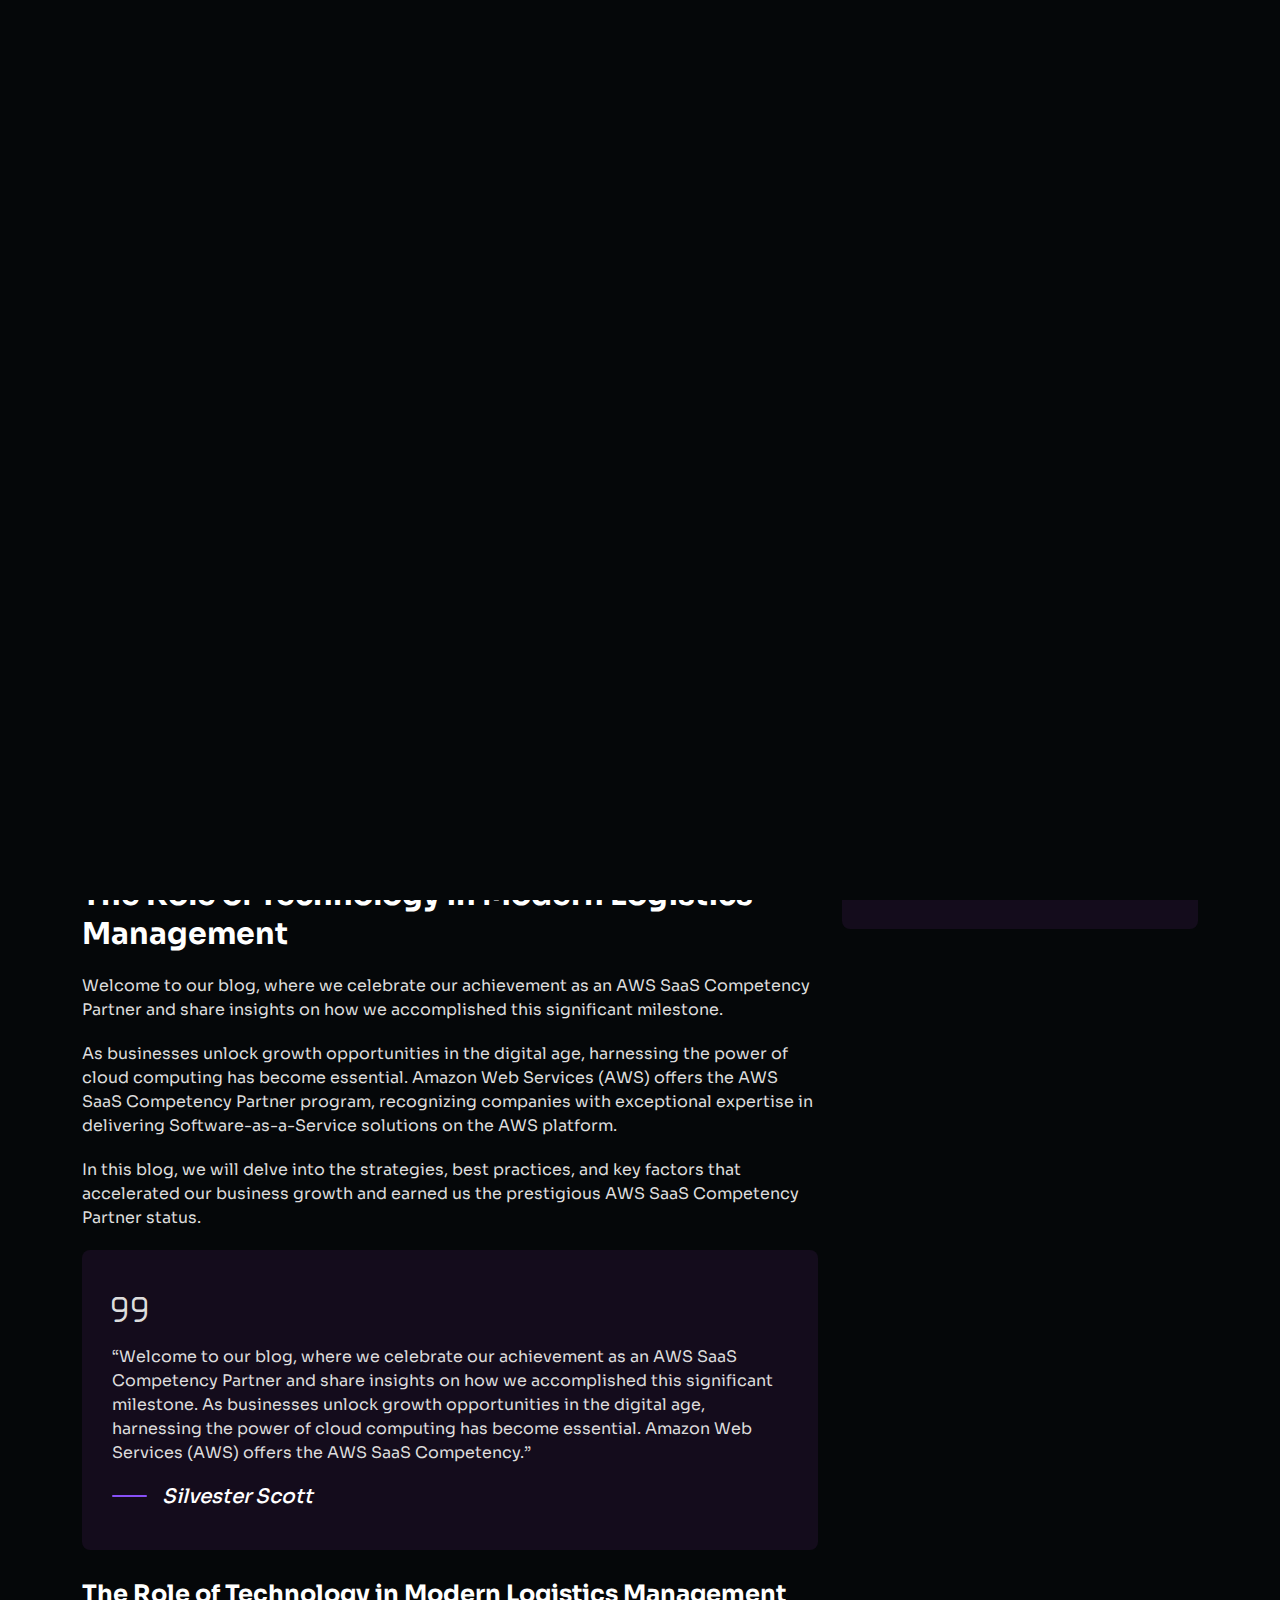
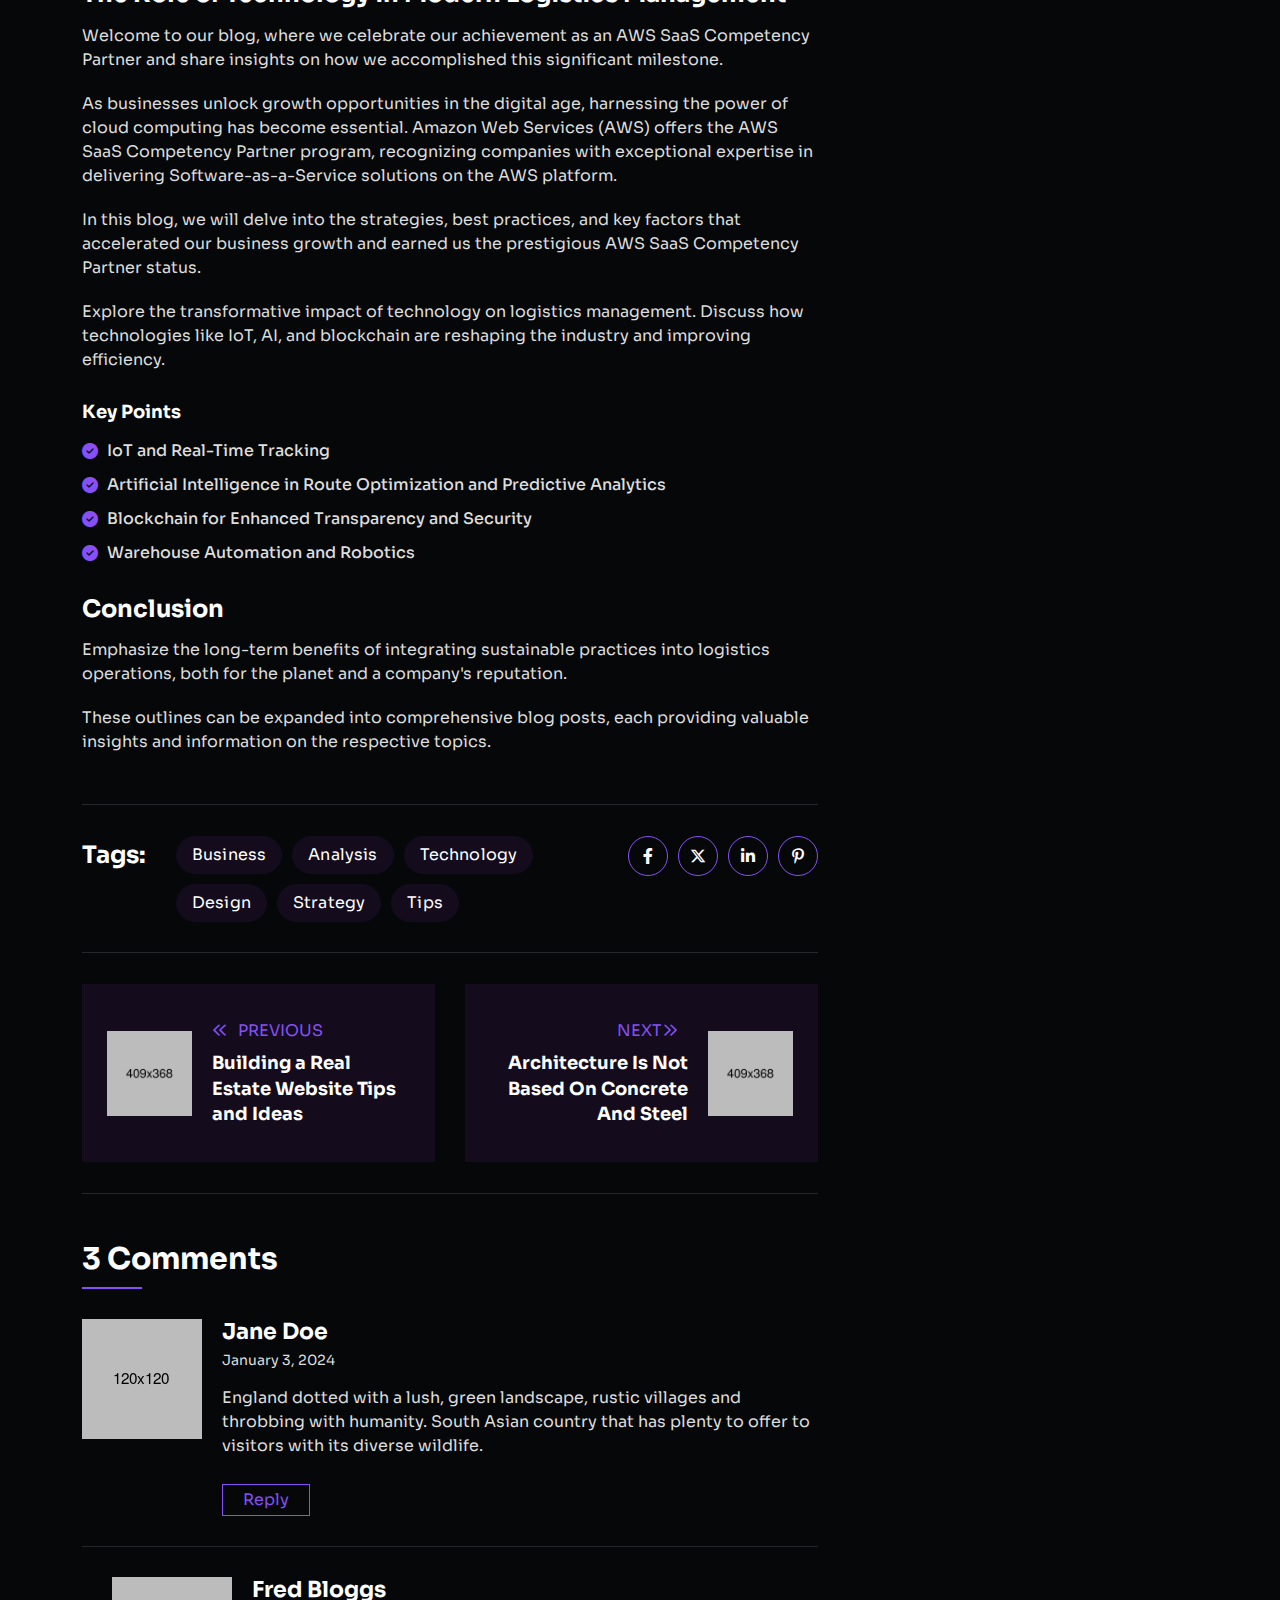
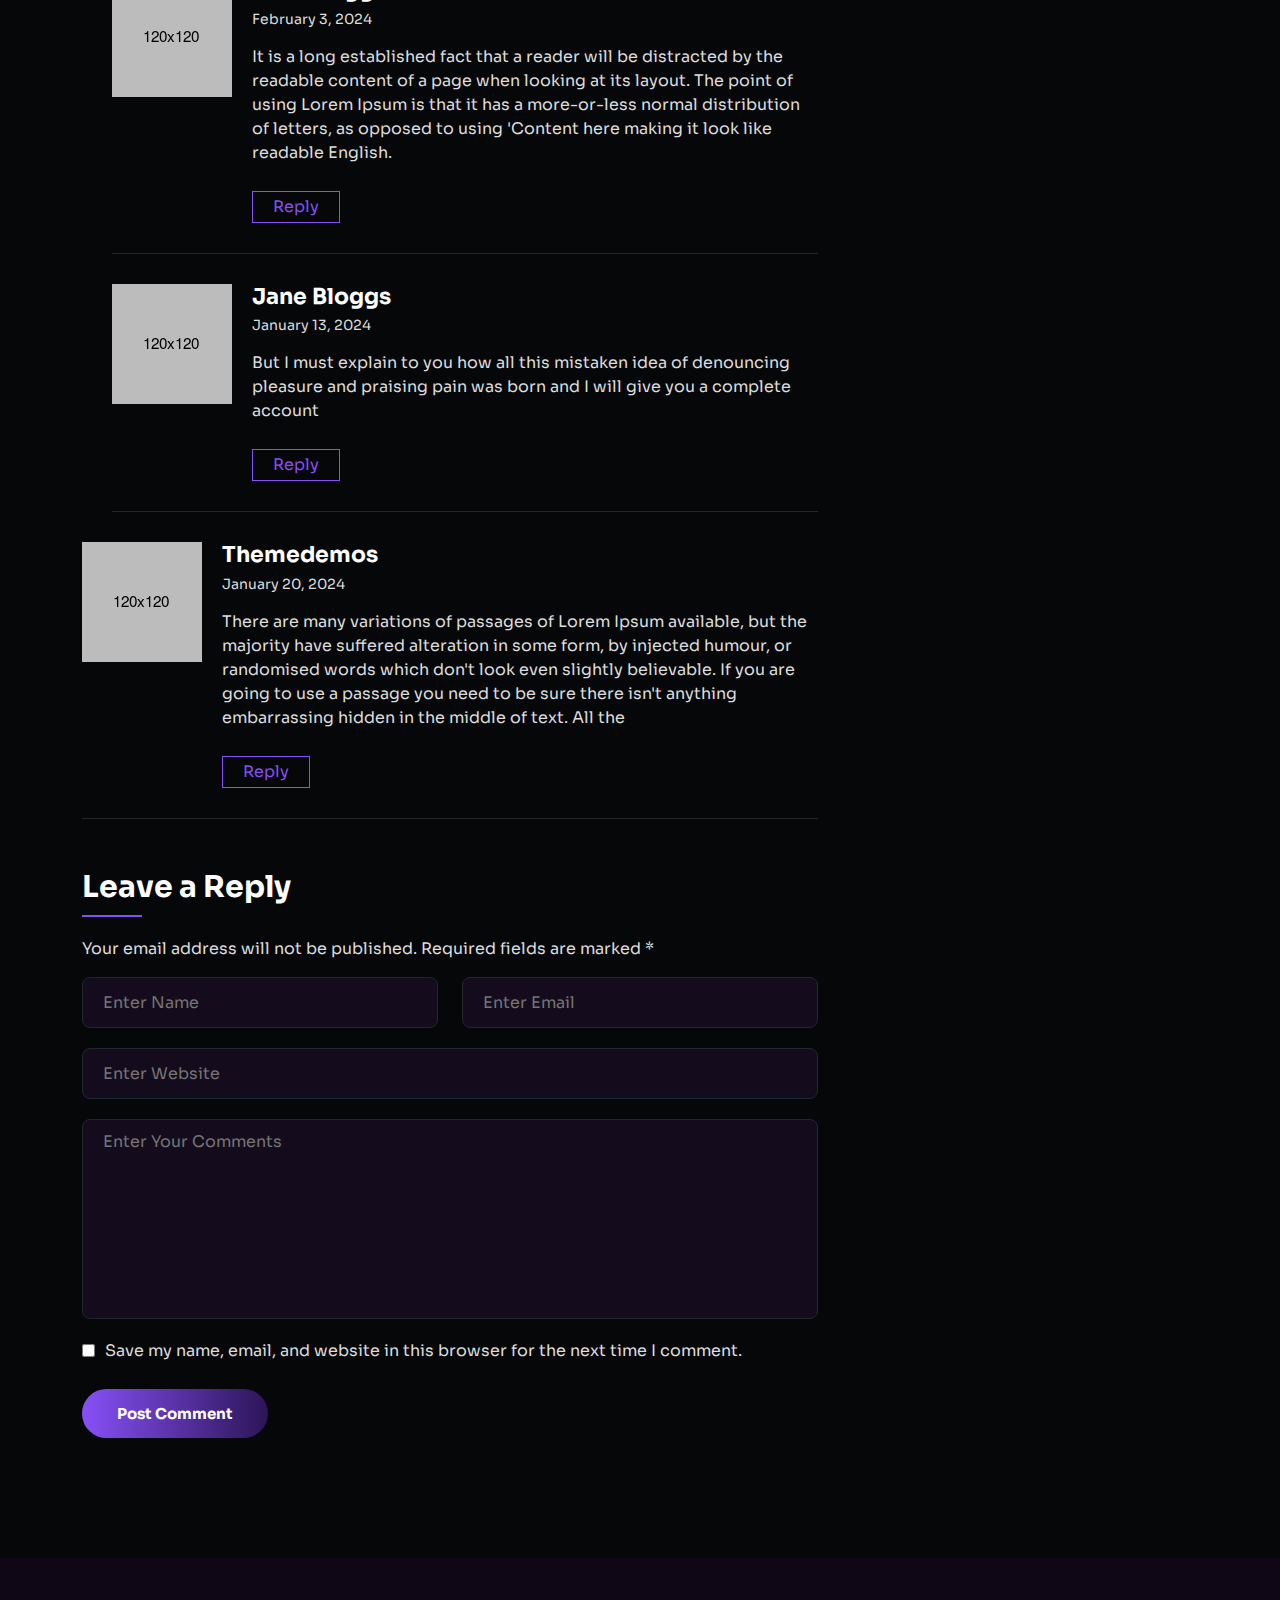
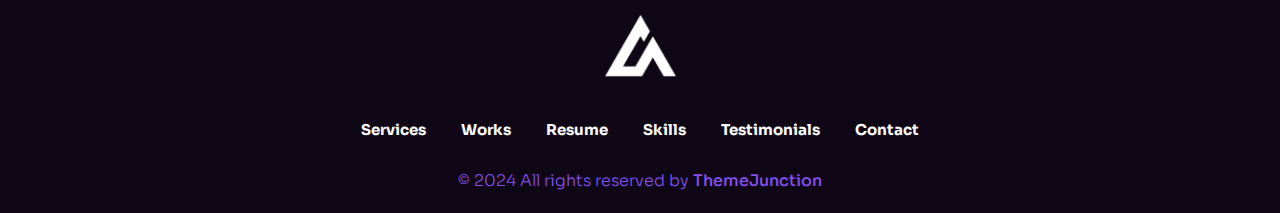
<file: blog-details.html>
<!DOCTYPE html>
<html class="no-js" lang="en">

<head>
   <meta charset="utf-8" />
   <meta http-equiv="x-ua-compatible" content="ie=edge" />
   <meta name="viewport" content="width=device-width, initial-scale=1" />
   <meta name="description" content="" />

   <!-- Site Title -->
   <title>Blog Details - Gerold - Personal Portfolio HTML5 Template</title>

   <!-- Place favicon.ico in the root directory -->
   <link rel="apple-touch-icon" href="./assets/img/favicon.png" />
   <link rel="shortcut icon" type="image/png" href="./assets/img/favicon.png" />

   <!-- CSS here -->
   <link rel="stylesheet" href="assets/css/animate.min.css" />
   <link rel="stylesheet" href="assets/css/bootstrap.min.css" />
   <link rel="stylesheet" href="assets/css/font-awesome-pro.min.css" />
   <link rel="stylesheet" href="assets/css/flaticon_gerold.css" />
   <link rel="stylesheet" href="assets/css/nice-select.css" />
   <link rel="stylesheet" href="assets/css/backToTop.css" />
   <link rel="stylesheet" href="assets/css/owl.carousel.min.css" />
   <link rel="stylesheet" href="assets/css/swiper.min.css" />
   <link rel="stylesheet" href="assets/css/odometer-theme-default.css" />
   <link rel="stylesheet" href="assets/css/magnific-popup.css" />
   <link rel="stylesheet" href="assets/css/main.css" />
   <link rel="stylesheet" href="assets/css/light-mode.css" />
   <link rel="stylesheet" href="assets/css/responsive.css" />
</head>

<body class="absolute_header">
   <!-- Preloader Area Start -->
   <div class="preloader">
      <svg viewBox="0 0 1000 1000" preserveAspectRatio="none">
         <path id="preloaderSvg" d="M0,1005S175,995,500,995s500,5,500,5V0H0Z"></path>
      </svg>

      <div class="preloader-heading">
         <div class="load-text">
            <span>L</span>
            <span>o</span>
            <span>a</span>
            <span>d</span>
            <span>i</span>
            <span>n</span>
            <span>g</span>
         </div>
      </div>
   </div>
   <!-- Preloader Area End -->

   <!-- start: Back To Top -->
   <div class="progress-wrap" id="scrollUp">
      <svg class="progress-circle svg-content" width="100%" height="100%" viewBox="-1 -1 102 102">
         <path d="M50,1 a49,49 0 0,1 0,98 a49,49 0 0,1 0,-98" />
      </svg>
   </div>
   <!-- end: Back To Top -->

   <!-- HEADER START -->
   <header class="tj-header-area header-absolute">
      <div class="container">
         <div class="row">
            <div class="col-12 d-flex flex-wrap align-items-center">
               <div class="logo-box">
                  <a href="index.html">
                     <img src="assets/img/logo/logo.png" alt="" />
                  </a>
               </div>

               <div class="header-info-list d-none d-md-inline-block">
                  <ul class="ul-reset">
                     <li><a href="mailto:mail@gerolddesign.com">mail@gerolddesign.com</a></li>
                  </ul>
               </div>

               <div class="header-menu">
                  <nav>
                     <ul>
                        <li><a href="#services-section">Services</a></li>
                        <li><a href="#works-section">Works</a></li>
                        <li><a href="#resume-section">Resume</a></li>
                        <li><a href="#skills-section">Skills</a></li>
                        <li><a href="#testimonials-section">Testimonials</a></li>
                        <li><a href="#contact-section">Contact</a></li>
                     </ul>
                  </nav>
               </div>

               <div class="header-button">
                  <a href="#" class="btn tj-btn-primary">Hire me!</a>
               </div>

               <div class="menu-bar d-lg-none">
                  <button>
                     <span></span>
                     <span></span>
                     <span></span>
                     <span></span>
                  </button>
               </div>
            </div>
         </div>
      </div>
   </header>
   <header class="tj-header-area header-2 header-sticky sticky-out">
      <div class="container">
         <div class="row">
            <div class="col-12 d-flex flex-wrap align-items-center">
               <div class="logo-box">
                  <a href="index.html">
                     <img src="assets/img/logo/logo.png" alt="" />
                  </a>
               </div>

               <div class="header-info-list d-none d-md-inline-block">
                  <ul class="ul-reset">
                     <li><a href="mailto:mail@gerolddesign.com">mail@gerolddesign.com</a></li>
                  </ul>
               </div>

               <div class="header-menu">
                  <nav>
                     <ul>
                        <li><a href="#services-section">Services</a></li>
                        <li><a href="#works-section">Works</a></li>
                        <li><a href="#resume-section">Resume</a></li>
                        <li><a href="#skills-section">Skills</a></li>
                        <li><a href="#testimonials-section">Testimonials</a></li>
                        <li><a href="#contact-section">Contact</a></li>
                     </ul>
                  </nav>
               </div>

               <div class="header-button">
                  <a href="#" class="btn tj-btn-primary">Hire me!</a>
               </div>

               <div class="menu-bar d-lg-none">
                  <button>
                     <span></span>
                     <span></span>
                     <span></span>
                     <span></span>
                  </button>
               </div>
            </div>
         </div>
      </div>
   </header>
   <!-- HEADER END -->

   <main class="site-content" id="content">
      <!-- START: Breadcrumb Area -->
      <section class="breadcrumb_area" data-bg-image="./assets/img/breadcrumb/breadcrumb-bg.jpg"
         data-bg-color="#140C1C">
         <div class="container">
            <div class="row">
               <div class="col">
                  <div class="breadcrumb_content d-flex flex-column align-items-center">
                     <h2 class="title wow fadeInUp" data-wow-delay=".3s">Blog Details</h2>
                     <div class="breadcrumb_navigation wow fadeInUp" data-wow-delay=".5s">
                        <span><a href="index.html">Home</a></span>
                        <i class="far fa-long-arrow-right"></i>
                        <span class="current-item">Blog Details</span>
                     </div>
                  </div>
               </div>
            </div>
         </div>
      </section>
      <!-- END: Breadcrumb Area -->

      <!-- START: Blog Section -->
      <section class="full-width tj-post-details__area">
         <div class="container">
            <div class="row justify-content-center">
               <div class="col-lg-8">
                  <div class="tj-post-details__container">
                     <article class="tj-single__post">
                        <div class="tj-post__thumb">
                           <img src="./assets/img/blog/blog-4.jpg" alt="" />

                           <a href="#" class="category">Tutorial</a>
                        </div>

                        <div class="tj-post__content">
                           <div class="tj-post__meta entry-meta">
                              <span><i class="fa-light fa-user"></i> <a href="#">By Admin</a></span>
                              <span><i class="fa-light fa-calendar-days"></i> 11 Jul, 2023</span>
                              <span><i class="fa-light fa-comments"></i><a href="#">Comments (3)</a></span>
                           </div>
                           <h3 class="tj-post__title entry-title">The Role of Technology in Modern Logistics Management
                           </h3>

                           <div class="tj-post__content">
                              <p>
                                 Welcome to our blog, where we celebrate our achievement as an AWS SaaS Competency
                                 Partner and share insights on
                                 how we accomplished this significant milestone.
                              </p>

                              <p>
                                 As businesses unlock growth opportunities in the digital age, harnessing the power of
                                 cloud computing has become
                                 essential. Amazon Web Services (AWS) offers the AWS SaaS Competency Partner program,
                                 recognizing companies with
                                 exceptional expertise in delivering Software-as-a-Service solutions on the AWS
                                 platform.
                              </p>

                              <p>
                                 In this blog, we will delve into the strategies, best practices, and key factors that
                                 accelerated our business
                                 growth and earned us the prestigious AWS SaaS Competency Partner status.
                              </p>

                              <blockquote class="wp-block-quote">
                                 <p>
                                    “Welcome to our blog, where we celebrate our achievement as an AWS SaaS Competency
                                    Partner and share insights
                                    on how we accomplished this significant milestone. As businesses unlock growth
                                    opportunities in the digital
                                    age, harnessing the power of cloud computing has become essential. Amazon Web
                                    Services (AWS) offers the AWS
                                    SaaS Competency.”
                                 </p>
                                 <p><cite>Silvester Scott</cite></p>
                              </blockquote>

                              <h4>The Role of Technology in Modern Logistics Management</h4>
                              <p>
                                 Welcome to our blog, where we celebrate our achievement as an AWS SaaS Competency
                                 Partner and share insights on
                                 how we accomplished this significant milestone.
                              </p>

                              <p>
                                 As businesses unlock growth opportunities in the digital age, harnessing the power of
                                 cloud computing has become
                                 essential. Amazon Web Services (AWS) offers the AWS SaaS Competency Partner program,
                                 recognizing companies with
                                 exceptional expertise in delivering Software-as-a-Service solutions on the AWS
                                 platform.
                              </p>

                              <p>
                                 In this blog, we will delve into the strategies, best practices, and key factors that
                                 accelerated our business
                                 growth and earned us the prestigious AWS SaaS Competency Partner status.
                              </p>
                              <p>
                                 Explore the transformative impact of technology on logistics management. Discuss how
                                 technologies like IoT, AI,
                                 and blockchain are reshaping the industry and improving efficiency.
                              </p>

                              <h6>Key Points</h6>
                              <ul>
                                 <li>IoT and Real-Time Tracking</li>
                                 <li>Artificial Intelligence in Route Optimization and Predictive Analytics</li>
                                 <li>Blockchain for Enhanced Transparency and Security</li>
                                 <li>Warehouse Automation and Robotics</li>
                              </ul>

                              <h4>Conclusion</h4>
                              <p>
                                 Emphasize the long-term benefits of integrating sustainable practices into logistics
                                 operations, both for the
                                 planet and a company's reputation.
                              </p>

                              <p>
                                 These outlines can be expanded into comprehensive blog posts, each providing valuable
                                 insights and information on
                                 the respective topics.
                              </p>
                           </div>
                        </div>
                     </article>

                     <!-- post tags & social share -->
                     <div class="single-post_tag_share">
                        <!-- post tags -->
                        <div class="tj_tag">
                           <h4 class="tag__title">Tags:</h4>
                           <div class="tagcloud">
                              <a href="#" rel="tag">Business</a>
                              <a href="#" rel="tag">Analysis</a>
                              <a href="#" rel="tag">Technology</a>
                              <a href="#" rel="tag">Design</a>
                              <a href="#" rel="tag">Strategy</a>
                              <a href="#" rel="tag">Tips</a>
                           </div>
                        </div>
                        <div class="share_link">
                           <a href="#" target="_blank" class="facebook" title="Share this on Facebook"><i
                                 class="fa-brands fa-facebook-f"></i></a>
                           <a href="#" class="twitter" title="Share this on Twitter" target="_blank"><i
                                 class="fa-brands fa-x-twitter"></i></a>
                           <a href="#" class="linkedin" title="Share this on Linkedin" target="_blank"><i
                                 class="fa-brands fa-linkedin-in"></i></a>
                           <a href="#" class="pinterest" title="Pin this Post" target="_blank"><i
                                 class="fa-brands fa-pinterest-p"></i></a>
                        </div>
                     </div>

                     <!-- post navigation -->
                     <div class="single-post__navigation">
                        <!-- previous post -->
                        <div class="tj-navigation_post previous">
                           <div class="tj-navigation-post_inner prev_post">
                              <div class="navigation-post_img">
                                 <a href="#"> <img src="./assets/img/blog/1.jpg" alt="" /> </a>
                              </div>
                              <div class="tj-content">
                                 <div class="post_pagination_nav"><i
                                       class="fa-regular fa-angle-double-left"></i>previous</div>
                                 <div class="post_pagination_title">
                                    <h5 class="title">
                                       <a href="#">Building a Real Estate Website Tips and Ideas</a>
                                    </h5>
                                 </div>
                              </div>
                           </div>
                        </div>

                        <!-- next post -->

                        <div class="tj-navigation_post next">
                           <div class="tj-navigation-post_inner next_post">
                              <div class="tj-content">
                                 <div class="post_pagination_nav">Next<i class="fa-regular fa-angle-double-right"></i>
                                 </div>
                                 <div class="post_pagination_title">
                                    <h5 class="title">
                                       <a href="#">Architecture Is Not Based On Concrete And Steel</a>
                                    </h5>
                                 </div>
                              </div>
                              <div class="navigation-post_img">
                                 <a href="#"> <img src="./assets/img/blog/2.jpg" alt="" /> </a>
                              </div>
                           </div>
                        </div>
                     </div>

                     <!-- comments area -->
                     <div class="tj-comments__container">
                        <div class="tj-comments__wrap">
                           <div class="tj-comment__title">
                              <h3>3 Comments</h3>
                           </div>

                           <div class="tj-latest__comments">
                              <ul>
                                 <li class="tj__comment">
                                    <div class="tj-comment__wrap">
                                       <div class="comment__avatar">
                                          <img alt="" src="./assets/img/blog/user-1.jpg" />
                                       </div>
                                       <div class="comment__text">
                                          <div class="avatar__name">
                                             <h5><a href="">Jane Doe</a></h5>
                                             <span>January 3, 2024</span>
                                          </div>
                                          <p>
                                             England dotted with a lush, green landscape, rustic villages and throbbing
                                             with humanity. South Asian
                                             country that has plenty to offer to visitors with its diverse wildlife.
                                          </p>
                                          <div class="comment__reply">
                                             <a class="comment-reply-link" href="#">Reply</a>
                                          </div>
                                       </div>
                                    </div>

                                    <ul class="children">
                                       <li class="tj__comment">
                                          <div class="tj-comment__wrap">
                                             <div class="comment__avatar">
                                                <img alt="" src="./assets/img/blog/user-2.jpg" />
                                             </div>
                                             <div class="comment__text">
                                                <div class="avatar__name">
                                                   <h5><a href=""> Fred Bloggs</a></h5>
                                                   <span>February 3, 2024</span>
                                                </div>
                                                <p>
                                                   It is a long established fact that a reader will be distracted by the
                                                   readable content of a page
                                                   when looking at its layout. The point of using Lorem Ipsum is that it
                                                   has a more-or-less normal
                                                   distribution of letters, as opposed to using 'Content here making it
                                                   look like readable English.
                                                </p>
                                                <div class="comment__reply">
                                                   <a class="comment-reply-link" href="#">Reply</a>
                                                </div>
                                             </div>
                                          </div>
                                       </li>

                                       <li class="tj__comment">
                                          <div class="tj-comment__wrap">
                                             <div class="comment__avatar">
                                                <img alt="" src="./assets/img/blog/user-3.jpg" />
                                             </div>
                                             <div class="comment__text">
                                                <div class="avatar__name">
                                                   <h5><a href="">Jane Bloggs</a></h5>
                                                   <span>January 13, 2024</span>
                                                </div>
                                                <p>
                                                   But I must explain to you how all this mistaken idea of denouncing
                                                   pleasure and praising pain
                                                   was born and I will give you a complete account
                                                </p>
                                                <div class="comment__reply">
                                                   <a class="comment-reply-link" href="#">Reply</a>
                                                </div>
                                             </div>
                                          </div>
                                       </li>
                                    </ul>
                                 </li>
                                 <li class="tj__comment">
                                    <div class="tj-comment__wrap">
                                       <div class="comment__avatar">
                                          <img alt="" src="./assets/img/blog/user-4.jpg" />
                                       </div>
                                       <div class="comment__text">
                                          <div class="avatar__name">
                                             <h5><a href="">Themedemos</a></h5>
                                             <span>January 20, 2024</span>
                                          </div>
                                          <p>
                                             There are many variations of passages of Lorem Ipsum available, but the
                                             majority have suffered
                                             alteration in some form, by injected humour, or randomised words which
                                             don't look even slightly
                                             believable. If you are going to use a passage you need to be sure there
                                             isn't anything embarrassing
                                             hidden in the middle of text. All the
                                          </p>
                                          <div class="comment__reply">
                                             <a class="comment-reply-link" href="#">Reply</a>
                                          </div>
                                       </div>
                                    </div>
                                 </li>
                              </ul>
                           </div>
                        </div>

                        <div class="comment-respond">
                           <h3 class="comment-reply-title">
                              <span class="tj-comment__title">Leave a Reply</span>
                           </h3>

                           <form action="index.html" class="tj-post-comment__form">
                              <p class="comment-notes">
                                 <span id="email-notes">Your email address will not be published.</span>
                                 <span class="required-field-message">Required fields are marked <span
                                       class="required">*</span></span>
                              </p>

                              <div class="row">
                                 <div class="col-md-6">
                                    <div class="form_group">
                                       <input placeholder="Enter Name" id="author" name="author" type="text"
                                          aria-required="true" />
                                    </div>
                                 </div>
                                 <div class="col-md-6">
                                    <div class="form_group">
                                       <input placeholder="Enter Email" id="email" name="email" type="email"
                                          aria-required="true" />
                                    </div>
                                 </div>
                                 <div class="col-md-12">
                                    <div class="form_group">
                                       <input placeholder="Enter Website" id="url" name="url" type="url" />
                                    </div>
                                 </div>
                              </div>

                              <div class="row">
                                 <div class="col-md-12">
                                    <div class="form_group">
                                       <textarea class="msg-box" placeholder="Enter Your Comments" id="comment"
                                          name="comment" cols="45" rows="8"></textarea>
                                    </div>
                                 </div>
                                 <div class="clearfix"></div>
                              </div>

                              <p class="comment-form-cookies-consent">
                                 <input id="wp-comment-cookies-consent" name="wp-comment-cookies-consent"
                                    type="checkbox" value="yes" />
                                 <label for="wp-comment-cookies-consent">Save my name, email, and website in this
                                    browser for the next time I comment.</label>
                              </p>
                              <button class="tj-btn-primary submit" type="submit">Post Comment</button>
                           </form>
                        </div>
                     </div>
                  </div>
               </div>
               <div class="col-lg-4">
                  <div class="tj_main_sidebar">
                     <div class="sidebar_widget widget_search wow fadeInUp" data-wow-delay=".3s">
                        <div class="tj-widget__search form_group">
                           <form class="search-form" action="#" method="get">
                              <input type="search" id="search" name="search" placeholder="Search..." />
                              <button class="search-btn" type="submit"><i
                                    class="fa-light fa-magnifying-glass"></i></button>
                           </form>
                        </div>
                     </div>

                     <div class="sidebar_widget widget_categories wow fadeInUp" data-wow-delay=".3s">
                        <div class="widget_title">
                           <h3 class="title">Categories</h3>
                        </div>

                        <ul>
                           <li><a href="#">Business</a> (4)</li>
                           <li><a href="#">Analysis</a> (0)</li>
                           <li><a href="#">Technology</a> (1)</li>
                           <li><a href="#">Technology</a> (10)</li>
                        </ul>
                     </div>

                     <div class="sidebar_widget tj_recent_posts wow fadeInUp" data-wow-delay=".3s">
                        <div class="widget_title">
                           <h3 class="title">Recent post</h3>
                        </div>

                        <ul>
                           <li>
                              <div class="recent-post_thumb">
                                 <a href="blog-details.html">
                                    <img src="./assets/img/blog/post-thumb-1.jpg" alt="" />
                                 </a>
                              </div>

                              <div class="recent-post_content">
                                 <div class="tj-post__meta entry-meta">
                                    <span><i class="fa-light fa-calendar-days"></i>Jan 2024</span>
                                    <span><i class="fa-light fa-comments"></i><a href="#"> (3)</a></span>
                                 </div>
                                 <h4 class="recent-post_title">
                                    <a href="blog-details.html">Definition and Principles of JIT Logistics</a>
                                 </h4>
                              </div>
                           </li>
                           <li>
                              <div class="recent-post_thumb">
                                 <a href="blog-details.html">
                                    <img src="./assets/img/blog/post-thumb-2.jpg" alt="" />
                                 </a>
                              </div>

                              <div class="recent-post_content">
                                 <div class="tj-post__meta entry-meta">
                                    <span><i class="fa-light fa-calendar-days"></i>Jan 2024</span>
                                    <span><i class="fa-light fa-comments"></i><a href="#"> (3)</a></span>
                                 </div>
                                 <h4 class="recent-post_title">
                                    <a href="blog-details.html">Real-world Examples of Successful JIT Logistics</a>
                                 </h4>
                              </div>
                           </li>
                           <li>
                              <div class="recent-post_thumb">
                                 <a href="blog-details.html">
                                    <img src="./assets/img/blog/post-thumb-3.jpg" alt="" />
                                 </a>
                              </div>

                              <div class="recent-post_content">
                                 <div class="tj-post__meta entry-meta">
                                    <span><i class="fa-light fa-calendar-days"></i>Jan 2024</span>
                                    <span><i class="fa-light fa-comments"></i><a href="#"> (3)</a></span>
                                 </div>
                                 <h4 class="recent-post_title">
                                    <a href="blog-details.html">Real-world Examples of Successful JIT Logistics</a>
                                 </h4>
                              </div>
                           </li>
                        </ul>
                     </div>

                     <div class="sidebar_widget widget_tag_cloud wow fadeInUp" data-wow-delay=".3s">
                        <div class="widget_title">
                           <h3 class="title">Popular tag</h3>
                        </div>

                        <div class="tagcloud">
                           <a href="#">Business</a>
                           <a href="#">Analysis</a>
                           <a href="#">Technology</a>
                           <a href="#">Finance</a>
                           <a href="#">Design</a>
                        </div>
                     </div>
                  </div>
               </div>
            </div>
         </div>
      </section>
      <!-- END: Blog Section -->
   </main>

   <!-- FOOTER AREA START -->
   <footer class="tj-footer-area">
      <div class="container">
         <div class="row">
            <div class="col-md-12 text-center">
               <div class="footer-logo-box">
                  <a href="#"><img src="assets/img/logo/logo.png" alt="" /></a>
               </div>
               <div class="footer-menu">
                  <nav>
                     <ul>
                        <li><a href="#services-section">Services</a></li>
                        <li><a href="#works-section">Works</a></li>
                        <li><a href="#resume-section">Resume</a></li>
                        <li><a href="#skills-section">Skills</a></li>
                        <li><a href="#testimonials-section">Testimonials</a></li>
                        <li><a href="#contact-section">Contact</a></li>
                     </ul>
                  </nav>
               </div>
               <div class="copy-text">
                  <p>&copy; 2024 All rights reserved by <a href="#" target="_blank">ThemeJunction</a></p>
               </div>
            </div>
         </div>
      </div>
   </footer>
   <!-- FOOTER AREA END -->

   <!-- CSS here -->
   <script src="assets/js/jquery.min.js"></script>
   <script src="assets/js/bootstrap.bundle.min.js"></script>
   <script src="assets/js/nice-select.min.js"></script>
   <script src="assets/js/backToTop.js"></script>
   <script src="assets/js/smooth-scroll.js"></script>
   <script src="assets/js/appear.min.js"></script>
   <script src="assets/js/wow.min.js"></script>
   <script src="assets/js/gsap.min.js"></script>
   <script src="assets/js/one-page-nav.js"></script>
   <script src="assets/js/lightcase.js"></script>
   <script src="assets/js/owl.carousel.min.js"></script>
   <script src="assets/js/swiper.min.js"></script>
   <script src="assets/js/imagesloaded-pkgd.js"></script>
   <script src="assets/js/isotope.pkgd.min.js"></script>
   <script src="assets/js/odometer.min.js"></script>
   <script src="assets/js/magnific-popup.js"></script>
   <script src="assets/js/main.js"></script>
</body>

</html>
</file>
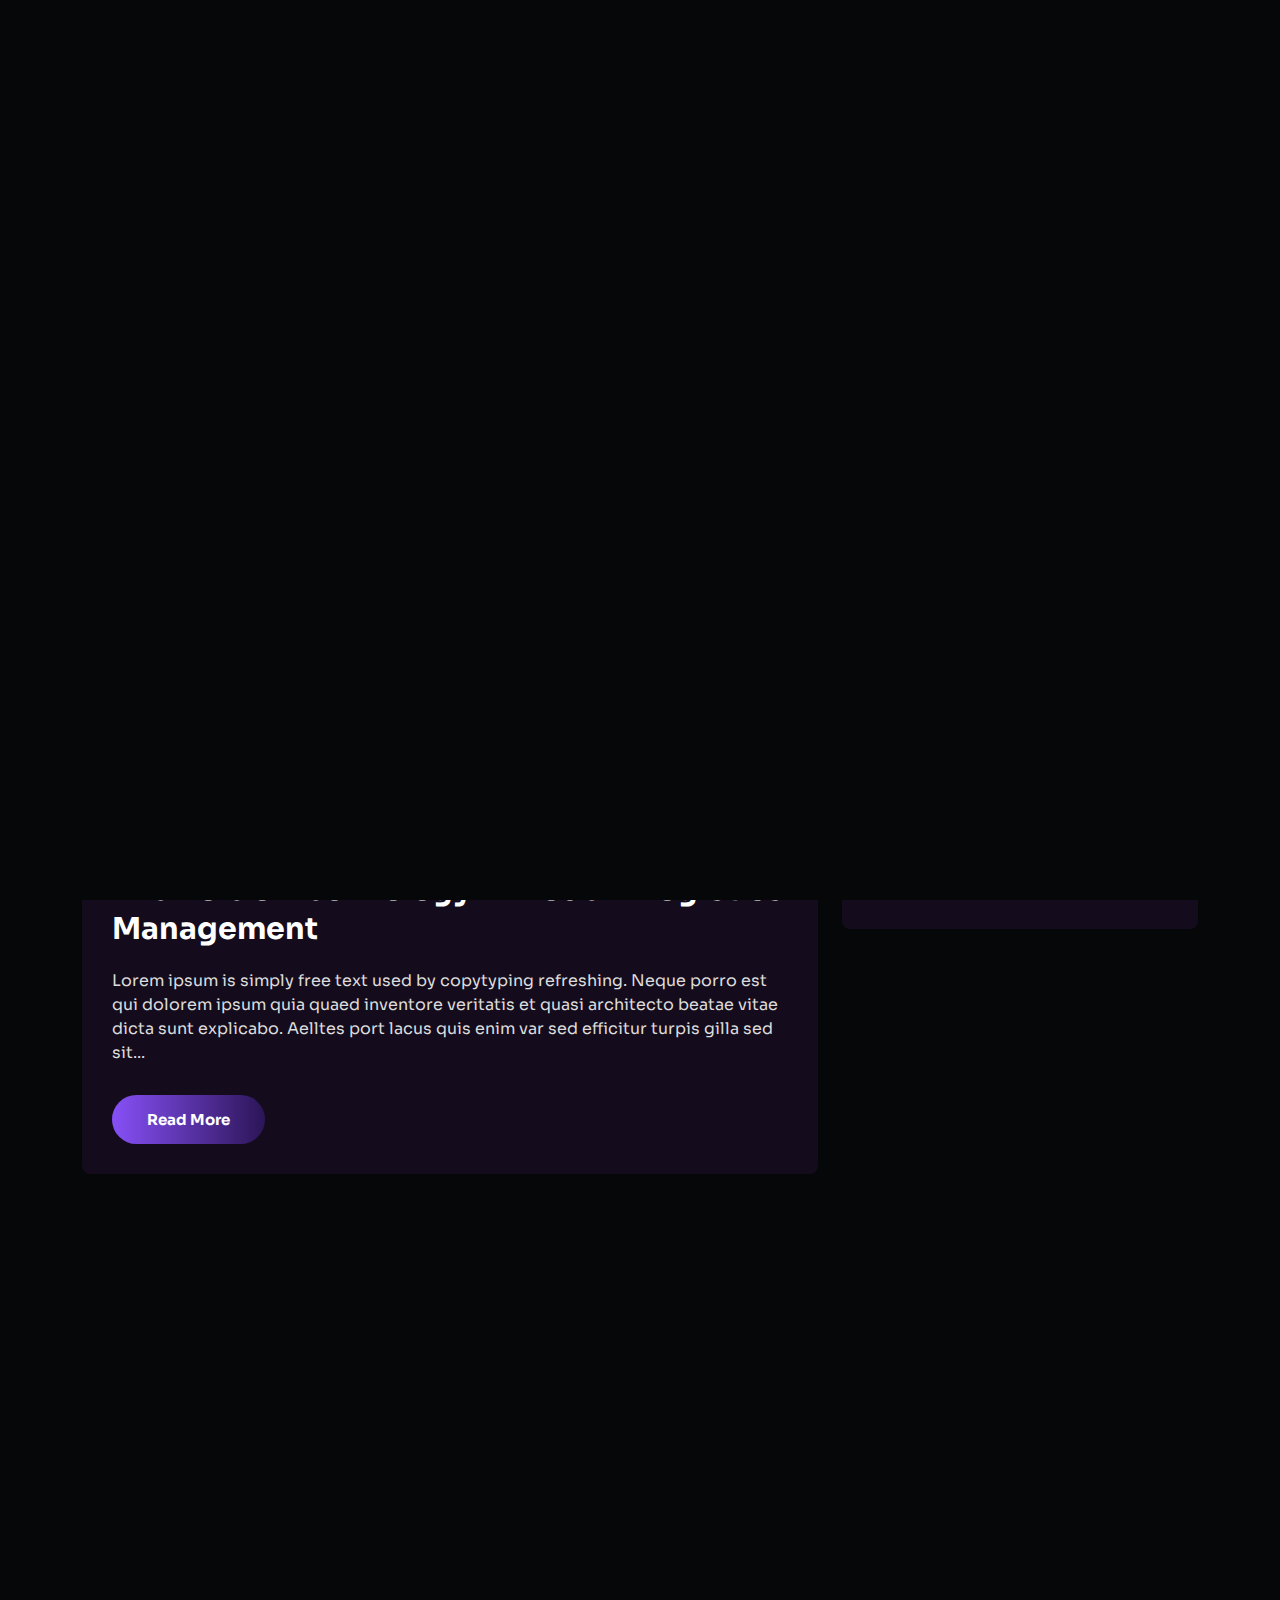
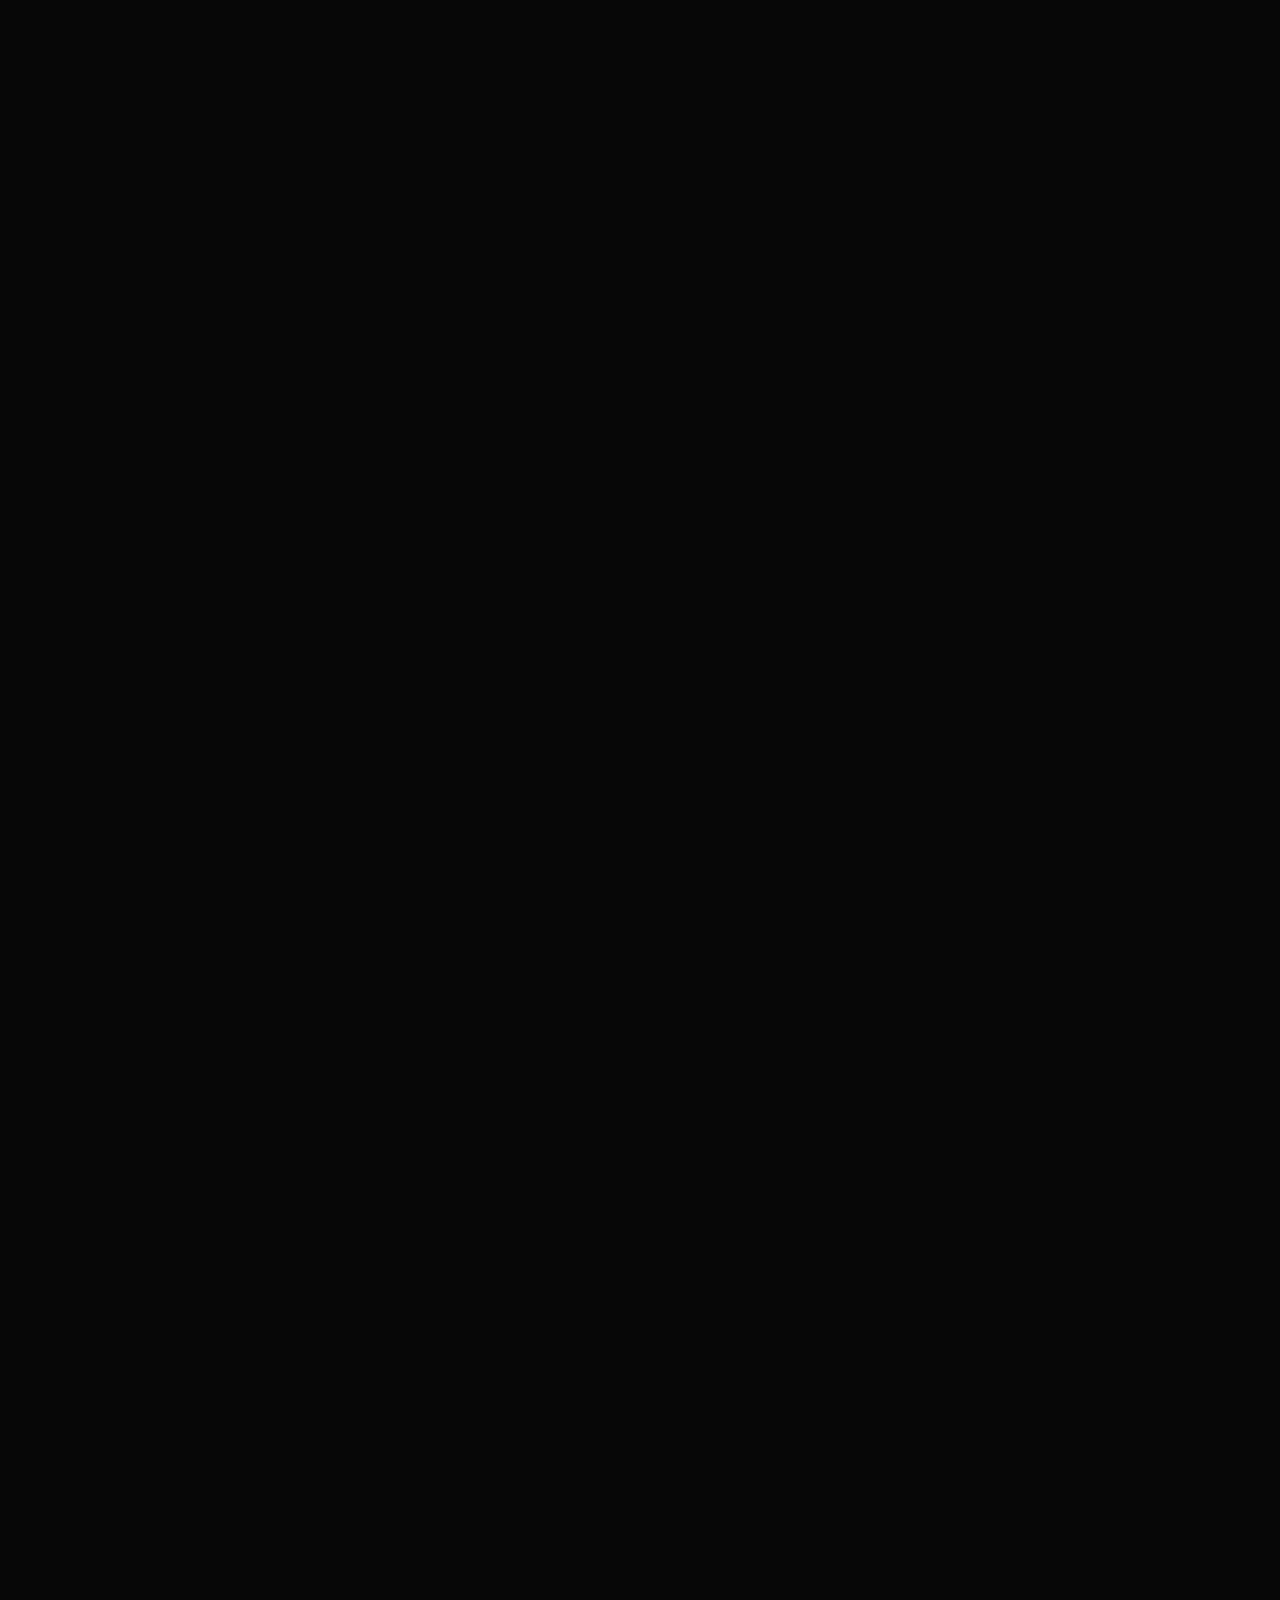
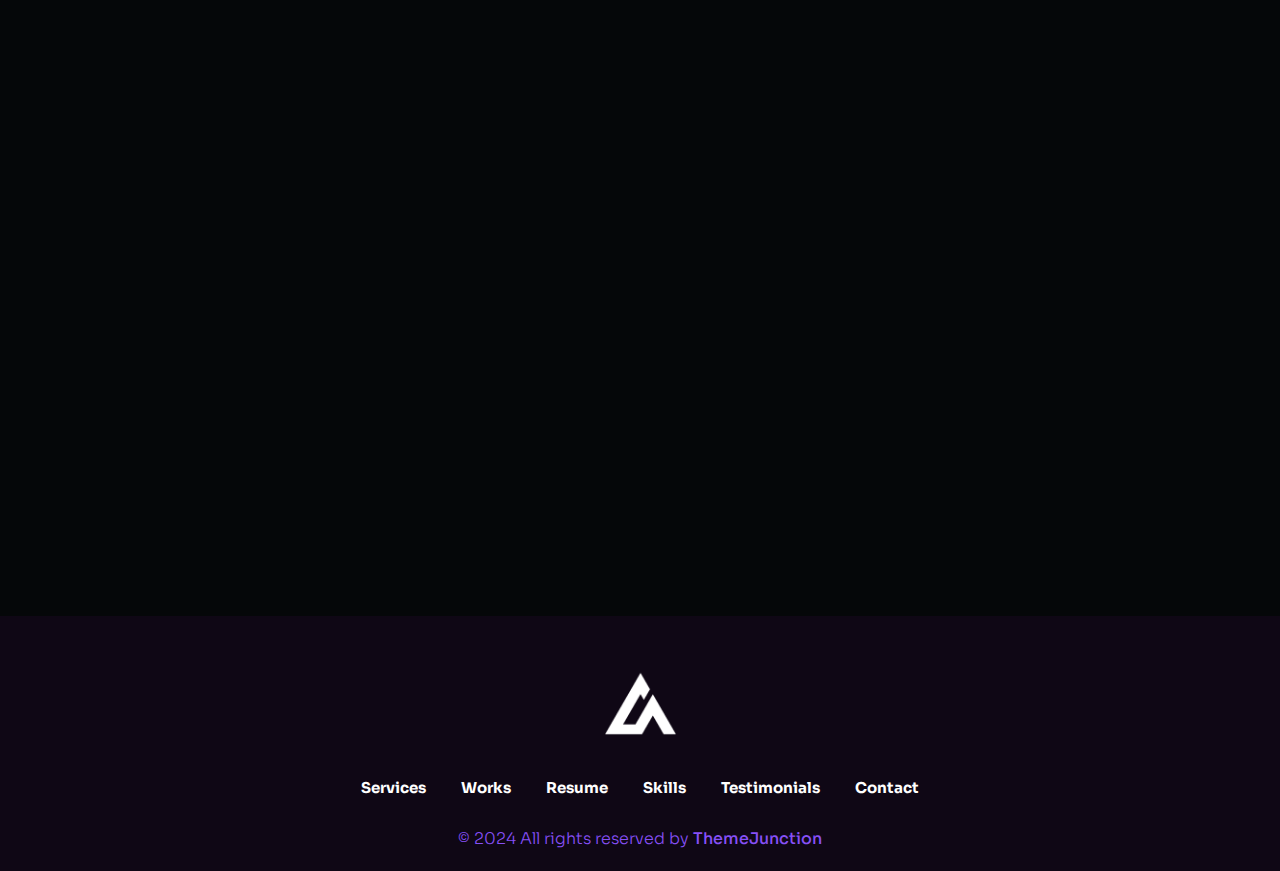
<file: blog.html>
<!DOCTYPE html>
<html class="no-js" lang="en">

<head>
   <meta charset="utf-8" />
   <meta http-equiv="x-ua-compatible" content="ie=edge" />
   <meta name="viewport" content="width=device-width, initial-scale=1" />
   <meta name="description" content="" />

   <!-- Site Title -->
   <title>Blog - Gerold - Personal Portfolio HTML5 Template</title>

   <!-- Place favicon.ico in the root directory -->
   <link rel="apple-touch-icon" href="./assets/img/favicon.png" />
   <link rel="shortcut icon" type="image/png" href="./assets/img/favicon.png" />

   <!-- CSS here -->
   <link rel="stylesheet" href="assets/css/animate.min.css" />
   <link rel="stylesheet" href="assets/css/bootstrap.min.css" />
   <link rel="stylesheet" href="assets/css/font-awesome-pro.min.css" />
   <link rel="stylesheet" href="assets/css/flaticon_gerold.css" />
   <link rel="stylesheet" href="assets/css/nice-select.css" />
   <link rel="stylesheet" href="assets/css/backToTop.css" />
   <link rel="stylesheet" href="assets/css/owl.carousel.min.css" />
   <link rel="stylesheet" href="assets/css/swiper.min.css" />
   <link rel="stylesheet" href="assets/css/odometer-theme-default.css" />
   <link rel="stylesheet" href="assets/css/magnific-popup.css" />
   <link rel="stylesheet" href="assets/css/main.css" />
   <link rel="stylesheet" href="assets/css/light-mode.css" />
   <link rel="stylesheet" href="assets/css/responsive.css" />
</head>

<body class="absolute_header">
   <!-- Preloader Area Start -->
   <div class="preloader">
      <svg viewBox="0 0 1000 1000" preserveAspectRatio="none">
         <path id="preloaderSvg" d="M0,1005S175,995,500,995s500,5,500,5V0H0Z"></path>
      </svg>

      <div class="preloader-heading">
         <div class="load-text">
            <span>S</span>
            <span>y</span>
            <span>e</span>
            <span>d</span>
            <span>A</span>
            <span>a</span>
            <span>t</span>
            <span>i</span>
            <span>k</span>
            <span>A</span>
            <span>h</span>
            <span>m</span>
            <span>e</span>
            <span>d</span>
         </div>
      </div>
   </div>
   <!-- Preloader Area End -->

   <!-- start: Back To Top -->
   <div class="progress-wrap" id="scrollUp">
      <svg class="progress-circle svg-content" width="100%" height="100%" viewBox="-1 -1 102 102">
         <path d="M50,1 a49,49 0 0,1 0,98 a49,49 0 0,1 0,-98" />
      </svg>
   </div>
   <!-- end: Back To Top -->

   <!-- HEADER START -->
   <header class="tj-header-area header-absolute">
      <div class="container">
         <div class="row">
            <div class="col-12 d-flex flex-wrap align-items-center">
               <div class="logo-box">
                  <a href="index.html">
                     <img src="assets/img/logo/logo.png" alt="" />
                  </a>
               </div>

               <div class="header-info-list d-none d-md-inline-block">
                  <ul class="ul-reset">
                     <li><a href="mailto:syedaatik8@gmail.com">syedaatik8@gmail.com</a></li>
                  </ul>
               </div>

               <div class="header-menu">
                  <nav>
                     <ul>
                        <li><a href="#services-section">Services</a></li>
                        <li><a href="#works-section">Works</a></li>
                        <li><a href="#resume-section">Resume</a></li>
                        <li><a href="#skills-section">Skills</a></li>
                        <li><a href="#testimonials-section">Testimonials</a></li>
                        <li><a href="#contact-section">Contact</a></li>
                     </ul>
                  </nav>
               </div>

               <div class="header-button">
                  <a href="#" class="btn tj-btn-primary">Hire me!</a>
               </div>

               <div class="menu-bar d-lg-none">
                  <button>
                     <span></span>
                     <span></span>
                     <span></span>
                     <span></span>
                  </button>
               </div>
            </div>
         </div>
      </div>
   </header>
   <header class="tj-header-area header-2 header-sticky sticky-out">
      <div class="container">
         <div class="row">
            <div class="col-12 d-flex flex-wrap align-items-center">
               <div class="logo-box">
                  <a href="index.html">
                     <img src="assets/img/logo/logo.png" alt="" />
                  </a>
               </div>

               <div class="header-info-list d-none d-md-inline-block">
                  <ul class="ul-reset">
                     <li><a href="mailto:syedaatik8@gmail.com">syedaatik8@gmail.com</a></li>
                  </ul>
               </div>

               <div class="header-menu">
                  <nav>
                     <ul>
                        <li><a href="#services-section">Services</a></li>
                        <li><a href="#works-section">Works</a></li>
                        <li><a href="#resume-section">Resume</a></li>
                        <li><a href="#skills-section">Skills</a></li>
                        <li><a href="#testimonials-section">Testimonials</a></li>
                        <li><a href="#contact-section">Contact</a></li>
                     </ul>
                  </nav>
               </div>

               <div class="header-button">
                  <a href="#" class="btn tj-btn-primary">Hire me!</a>
               </div>

               <div class="menu-bar d-lg-none">
                  <button>
                     <span></span>
                     <span></span>
                     <span></span>
                     <span></span>
                  </button>
               </div>
            </div>
         </div>
      </div>
   </header>
   <!-- HEADER END -->

   <main class="site-content" id="content">
      <!-- START: Breadcrumb Area -->
      <section class="breadcrumb_area" data-bg-image="./assets/img/breadcrumb/breadcrumb-bg.jpg"
         data-bg-color="#140C1C">
         <div class="container">
            <div class="row">
               <div class="col">
                  <div class="breadcrumb_content d-flex flex-column align-items-center">
                     <h2 class="title wow fadeInUp" data-wow-delay=".3s">Blog</h2>
                     <div class="breadcrumb_navigation wow fadeInUp" data-wow-delay=".5s">
                        <span><a href="index.html">Home</a></span>
                        <i class="far fa-long-arrow-right"></i>
                        <span class="current-item">Blog</span>
                     </div>
                  </div>
               </div>
            </div>
         </div>
      </section>
      <!-- END: Breadcrumb Area -->

      <!-- START: Blog Section -->
      <section class="full-width tj-posts__area">
         <div class="container">
            <div class="row justify-content-center">
               <div class="col-lg-8">
                  <div class="tj-post__container">
                     <article class="tj-post wow fadeInUp" data-wow-delay=".3s">
                        <div class="tj-post__thumb">
                           <a href="blog-details.html">
                              <img src="./assets/img/blog/blog-4.jpg" alt="" />
                           </a>

                           <a href="#" class="category">Tutorial</a>
                        </div>
                        <div class="tj-post__content">
                           <div class="tj-post__meta entry-meta">
                              <span><i class="fa-light fa-user"></i> <a href="#">By Admin</a></span>
                              <span><i class="fa-light fa-calendar-days"></i> 11 Jul, 2023</span>
                              <span><i class="fa-light fa-comments"></i><a href="#">Comments (3)</a></span>
                           </div>
                           <h3 class="tj-post__title entry-title">
                              <a href="blog-details.html">The Role of Technology in Modern Logistics Management</a>
                           </h3>
                           <div class="tj-post__excerpt">
                              <p>
                                 Lorem ipsum is simply free text used by copytyping refreshing. Neque porro est qui
                                 dolorem ipsum quia quaed
                                 inventore veritatis et quasi architecto beatae vitae dicta sunt explicabo. Aelltes port
                                 lacus quis enim var sed
                                 efficitur turpis gilla sed sit...
                              </p>
                           </div>
                           <div class="tj-post__btn">
                              <a href="blog-details.html" class="tj-btn-primary">Read more</a>
                           </div>
                        </div>
                     </article>

                     <blockquote class="wp-block-quote wow fadeInUp" data-wow-delay=".3s">
                        <p>
                           “Welcome to our blog, where we celebrate our achievement as an AWS SaaS Competency Partner
                           and share insights on how we
                           accomplished this significant milestone. As businesses unlock growth opportunities in the
                           digital age, harnessing the
                           power of cloud computing has become essential. Amazon Web Services (AWS) offers the AWS SaaS
                           Competency.”
                        </p>
                        <p><cite>Silvester Scott</cite></p>
                     </blockquote>

                     <article class="tj-post wow fadeInUp" data-wow-delay=".3s">
                        <div class="tj-post__thumb">
                           <img src="./assets/img/blog/blog-3.jpg" alt="" />

                           <div class="tj-post__video">
                              <a href="https://player.vimeo.com/video/364758150" class="popup_video"><i
                                    class="fa-thin fa-circle-play"></i></a>
                           </div>

                           <a href="#" class="category">TIPS</a>
                        </div>
                        <div class="tj-post__content">
                           <div class="tj-post__meta entry-meta">
                              <span><i class="fa-light fa-user"></i> <a href="#">By Admin</a></span>
                              <span><i class="fa-light fa-calendar-days"></i> 11 Jul, 2023</span>
                              <span><i class="fa-light fa-comments"></i><a href="#">Comments (3)</a></span>
                           </div>
                           <h3 class="tj-post__title entry-title">
                              <a href="blog-details.html">The Role of Technology in Modern Logistics Management</a>
                           </h3>
                           <div class="tj-post__excerpt">
                              <p>
                                 Lorem ipsum is simply free text used by copytyping refreshing. Neque porro est qui
                                 dolorem ipsum quia quaed
                                 inventore veritatis et quasi architecto beatae vitae dicta sunt explicabo. Aelltes port
                                 lacus quis enim var sed
                                 efficitur turpis gilla sed sit...
                              </p>
                           </div>
                           <div class="tj-post__btn">
                              <a href="blog-details.html" class="tj-btn-primary">Read more</a>
                           </div>
                        </div>
                     </article>

                     <article class="tj-post wow fadeInUp" data-wow-delay=".3s">
                        <div class="tj-post__thumb">
                           <div class="tj-post__gallery owl-carousel">
                              <div class="tj-post-gallery__img">
                                 <img src="./assets/img/blog/blog-2.jpg" alt="" />
                              </div>
                              <div class="tj-post-gallery__img">
                                 <img src="./assets/img/blog/blog-3.jpg" alt="" />
                              </div>
                              <div class="tj-post-gallery__img">
                                 <img src="./assets/img/blog/blog-1.jpg" alt="" />
                              </div>
                           </div>

                           <a href="#" class="category">FREEBIES</a>
                        </div>
                        <div class="tj-post__content">
                           <div class="tj-post__meta entry-meta">
                              <span><i class="fa-light fa-user"></i> <a href="#">By Admin</a></span>
                              <span><i class="fa-light fa-calendar-days"></i> 11 Jul, 2023</span>
                              <span><i class="fa-light fa-comments"></i><a href="#">Comments (3)</a></span>
                           </div>
                           <h3 class="tj-post__title entry-title">
                              <a href="blog-details.html">The Role of Technology in Modern Logistics Management</a>
                           </h3>
                           <div class="tj-post__excerpt">
                              <p>
                                 Lorem ipsum is simply free text used by copytyping refreshing. Neque porro est qui
                                 dolorem ipsum quia quaed
                                 inventore veritatis et quasi architecto beatae vitae dicta sunt explicabo. Aelltes port
                                 lacus quis enim var sed
                                 efficitur turpis gilla sed sit...
                              </p>
                           </div>
                           <div class="tj-post__btn">
                              <a href="blog-details.html" class="tj-btn-primary">Read more</a>
                           </div>
                        </div>
                     </article>

                     <article class="tj-post wow fadeInUp" data-wow-delay=".3s">
                        <div class="tj-post__thumb">
                           <a href="blog-details.html">
                              <img src="./assets/img/blog/blog-1.jpg" alt="" />
                           </a>

                           <a href="#" class="category">Tutorial</a>
                        </div>
                        <div class="tj-post__content">
                           <div class="tj-post__meta entry-meta">
                              <span><i class="fa-light fa-user"></i> <a href="#">By Admin</a></span>
                              <span><i class="fa-light fa-calendar-days"></i> 11 Jul, 2023</span>
                              <span><i class="fa-light fa-comments"></i><a href="#">Comments (3)</a></span>
                           </div>
                           <h3 class="tj-post__title entry-title">
                              <a href="blog-details.html">The Role of Technology in Modern Logistics Management</a>
                           </h3>
                           <div class="tj-post__excerpt">
                              <p>
                                 Lorem ipsum is simply free text used by copytyping refreshing. Neque porro est qui
                                 dolorem ipsum quia quaed
                                 inventore veritatis et quasi architecto beatae vitae dicta sunt explicabo. Aelltes port
                                 lacus quis enim var sed
                                 efficitur turpis gilla sed sit...
                              </p>
                           </div>
                           <div class="tj-post__btn">
                              <a href="blog-details.html" class="tj-btn-primary">Read more</a>
                           </div>
                        </div>
                     </article>

                     <div class="tj__pagination wow fadeInUp" data-wow-delay=".3s">
                        <ul>
                           <li>
                              <a class="page-numbers" href="#"><i class="fal fa-arrow-left"></i></a>
                           </li>
                           <li><a class="page-numbers" href="#">1</a></li>
                           <li><span class="page-numbers current">2</span></li>
                           <li><a class="page-numbers" href="#">3</a></li>
                           <li>
                              <a class="page-numbers" href="#"><i class="fal fa-arrow-right"></i></a>
                           </li>
                        </ul>
                     </div>
                  </div>
               </div>
               <div class="col-lg-4">
                  <div class="tj_main_sidebar">
                     <div class="sidebar_widget widget_search wow fadeInUp" data-wow-delay=".3s">
                        <div class="tj-widget__search form_group">
                           <form class="search-form" action="#" method="get">
                              <input type="search" id="search" name="search" placeholder="Search..." />
                              <button class="search-btn" type="submit"><i
                                    class="fa-light fa-magnifying-glass"></i></button>
                           </form>
                        </div>
                     </div>

                     <div class="sidebar_widget widget_categories wow fadeInUp" data-wow-delay=".3s">
                        <div class="widget_title">
                           <h3 class="title">Categories</h3>
                        </div>

                        <ul>
                           <li><a href="#">Business</a> (4)</li>
                           <li><a href="#">Analysis</a> (0)</li>
                           <li><a href="#">Technology</a> (1)</li>
                           <li><a href="#">Technology</a> (10)</li>
                        </ul>
                     </div>

                     <div class="sidebar_widget tj_recent_posts wow fadeInUp" data-wow-delay=".3s">
                        <div class="widget_title">
                           <h3 class="title">Recent post</h3>
                        </div>

                        <ul>
                           <li>
                              <div class="recent-post_thumb">
                                 <a href="blog-details.html">
                                    <img src="./assets/img/blog/post-thumb-1.jpg" alt="" />
                                 </a>
                              </div>

                              <div class="recent-post_content">
                                 <div class="tj-post__meta entry-meta">
                                    <span><i class="fa-light fa-calendar-days"></i>Jan 2024</span>
                                    <span><i class="fa-light fa-comments"></i><a href="#"> (3)</a></span>
                                 </div>
                                 <h4 class="recent-post_title">
                                    <a href="blog-details.html">Definition and Principles of JIT Logistics</a>
                                 </h4>
                              </div>
                           </li>
                           <li>
                              <div class="recent-post_thumb">
                                 <a href="blog-details.html">
                                    <img src="./assets/img/blog/post-thumb-2.jpg" alt="" />
                                 </a>
                              </div>

                              <div class="recent-post_content">
                                 <div class="tj-post__meta entry-meta">
                                    <span><i class="fa-light fa-calendar-days"></i>Jan 2024</span>
                                    <span><i class="fa-light fa-comments"></i><a href="#"> (3)</a></span>
                                 </div>
                                 <h4 class="recent-post_title">
                                    <a href="blog-details.html">Real-world Examples of Successful JIT Logistics</a>
                                 </h4>
                              </div>
                           </li>
                           <li>
                              <div class="recent-post_thumb">
                                 <a href="blog-details.html">
                                    <img src="./assets/img/blog/post-thumb-3.jpg" alt="" />
                                 </a>
                              </div>

                              <div class="recent-post_content">
                                 <div class="tj-post__meta entry-meta">
                                    <span><i class="fa-light fa-calendar-days"></i>Jan 2024</span>
                                    <span><i class="fa-light fa-comments"></i><a href="#"> (3)</a></span>
                                 </div>
                                 <h4 class="recent-post_title">
                                    <a href="blog-details.html">Real-world Examples of Successful JIT Logistics</a>
                                 </h4>
                              </div>
                           </li>
                        </ul>
                     </div>

                     <div class="sidebar_widget widget_tag_cloud wow fadeInUp" data-wow-delay=".3s">
                        <div class="widget_title">
                           <h3 class="title">Popular tag</h3>
                        </div>

                        <div class="tagcloud">
                           <a href="#">Business</a>
                           <a href="#">Analysis</a>
                           <a href="#">Technology</a>
                           <a href="#">Finance</a>
                           <a href="#">Design</a>
                        </div>
                     </div>
                  </div>
               </div>
            </div>
         </div>
      </section>
      <!-- END: Blog Section -->
   </main>

   <!-- FOOTER AREA START -->
   <footer class="tj-footer-area">
      <div class="container">
         <div class="row">
            <div class="col-md-12 text-center">
               <div class="footer-logo-box">
                  <a href="#"><img src="assets/img/logo/logo.png" alt="" /></a>
               </div>
               <div class="footer-menu">
                  <nav>
                     <ul>
                        <li><a href="#services-section">Services</a></li>
                        <li><a href="#works-section">Works</a></li>
                        <li><a href="#resume-section">Resume</a></li>
                        <li><a href="#skills-section">Skills</a></li>
                        <li><a href="#testimonials-section">Testimonials</a></li>
                        <li><a href="#contact-section">Contact</a></li>
                     </ul>
                  </nav>
               </div>
               <div class="copy-text">
                  <p>&copy; 2024 All rights reserved by <a href="#" target="_blank">ThemeJunction</a></p>
               </div>
            </div>
         </div>
      </div>
   </footer>
   <!-- FOOTER AREA END -->

   <!-- CSS here -->
   <script src="assets/js/jquery.min.js"></script>
   <script src="assets/js/bootstrap.bundle.min.js"></script>
   <script src="assets/js/nice-select.min.js"></script>
   <script src="assets/js/backToTop.js"></script>
   <script src="assets/js/smooth-scroll.js"></script>
   <script src="assets/js/appear.min.js"></script>
   <script src="assets/js/wow.min.js"></script>
   <script src="assets/js/gsap.min.js"></script>
   <script src="assets/js/one-page-nav.js"></script>
   <script src="assets/js/lightcase.js"></script>
   <script src="assets/js/owl.carousel.min.js"></script>
   <script src="assets/js/swiper.min.js"></script>
   <script src="assets/js/imagesloaded-pkgd.js"></script>
   <script src="assets/js/isotope.pkgd.min.js"></script>
   <script src="assets/js/odometer.min.js"></script>
   <script src="assets/js/magnific-popup.js"></script>
   <script src="assets/js/main.js"></script>
</body>

</html>
</file>
<file: assets/css/flaticon_gerold.css>
/*!
*    ______ _       _   _
*    |  ____| |     | | (_)
*    | |__  | | __ _| |_ _  ___ ___  _ __
*    |  __| | |/ _` | __| |/ __/ _ \| '_ \
*    | |    | | (_| | |_| | (_| (_) | | | |
*    |_|    |_|\__,_|\__|_|\___\___/|_| |_|
*
*         https://www.flaticon.com
*/

@font-face {
   font-family: "flaticon_gerold";
   src: url("../fonts/flaticon_gerold.woff2?9ece749f93b45dc5cc6e2c206d60c453") format("woff2"),
      url("../fonts/flaticon_gerold.woff?9ece749f93b45dc5cc6e2c206d60c453") format("woff"),
      url("../fonts/flaticon_gerold.eot?9ece749f93b45dc5cc6e2c206d60c453#iefix") format("embedded-opentype"),
      url("../fonts/flaticon_gerold.ttf?9ece749f93b45dc5cc6e2c206d60c453") format("truetype"),
      url("../fonts/flaticon_gerold.svg?9ece749f93b45dc5cc6e2c206d60c453#flaticon_gerold") format("svg");
}

i[class^="flaticon-"]:before,
i[class*=" flaticon-"]:before {
   font-family: flaticon_gerold !important;
   font-style: normal;
   font-weight: normal !important;
   font-variant: normal;
   text-transform: none;
   line-height: 1;
   -webkit-font-smoothing: antialiased;
   -moz-osx-font-smoothing: grayscale;
}

.flaticon-smartphone:before {
   content: "\f101";
}
.flaticon-browser:before {
   content: "\f102";
}
.flaticon-bezier-tool:before {
   content: "\f103";
}
.flaticon-code:before {
   content: "\f104";
}
.flaticon-crown:before {
   content: "\f105";
}
.flaticon-menu:before {
   content: "\f106";
}
.flaticon-hand-bag:before {
   content: "\f107";
}
.flaticon-trophy:before {
   content: "\f108";
}
.flaticon-download:before {
   content: "\f109";
}
.flaticon-graduation-cap:before {
   content: "\f10a";
}
.flaticon-mortarboard:before {
   content: "\f10b";
}
.flaticon-school:before {
   content: "\f10c";
}
.flaticon-recommendation:before {
   content: "\f10d";
}
.flaticon-certificate:before {
   content: "\f10e";
}
.flaticon-experience:before {
   content: "\f10f";
}
.flaticon-user-experience:before {
   content: "\f110";
}
.flaticon-seo:before {
   content: "\f111";
}
.flaticon-ui-design:before {
   content: "\f112";
}
.flaticon-web-design:before {
   content: "\f113";
}
.flaticon-ux-design:before {
   content: "\f114";
}
.flaticon-3d-movie:before {
   content: "\f115";
}
.flaticon-design:before {
   content: "\f116";
}
.flaticon-communicate:before {
   content: "\f117";
}
.flaticon-rating:before {
   content: "\f118";
}
.flaticon-skill-development:before {
   content: "\f119";
}
.flaticon-resume:before {
   content: "\f11a";
}
.flaticon-suitcase:before {
   content: "\f11b";
}
.flaticon-home-button:before {
   content: "\f11c";
}
.flaticon-management-service:before {
   content: "\f11d";
}
.flaticon-location:before {
   content: "\f11e";
}
.flaticon-mail-inbox-app:before {
   content: "\f11f";
}
.flaticon-phone-call:before {
   content: "\f120";
}
.flaticon-calendar:before {
   content: "\f121";
}
.flaticon-clock:before {
   content: "\f122";
}
.flaticon-up-right-arrow:before {
   content: "\f123";
}
</file>
<file: assets/css/nice-select.css>
.nice-select {
  -webkit-tap-highlight-color: transparent;
  background-color: #fff;
  border-radius: 5px;
  border: solid 1px #e8e8e8;
  box-sizing: border-box;
  clear: both;
  cursor: pointer;
  display: block;
  float: left;
  font-family: inherit;
  font-size: 14px;
  font-weight: normal;
  height: 42px;
  line-height: 40px;
  outline: none;
  padding-left: 18px;
  padding-right: 30px;
  position: relative;
  text-align: left !important;
  -webkit-transition: all 0.2s ease-in-out;
  transition: all 0.2s ease-in-out;
  -webkit-user-select: none;
     -moz-user-select: none;
      -ms-user-select: none;
          user-select: none;
  white-space: nowrap;
  width: auto; }
  .nice-select:hover {
    border-color: #dbdbdb; }
  .nice-select:active, .nice-select.open, .nice-select:focus {
    border-color: #999; }
  .nice-select:after {
    border-bottom: 2px solid #999;
    border-right: 2px solid #999;
    content: '';
    display: block;
    height: 5px;
    margin-top: -4px;
    pointer-events: none;
    position: absolute;
    right: 12px;
    top: 50%;
    -webkit-transform-origin: 66% 66%;
        -ms-transform-origin: 66% 66%;
            transform-origin: 66% 66%;
    -webkit-transform: rotate(45deg);
        -ms-transform: rotate(45deg);
            transform: rotate(45deg);
    -webkit-transition: all 0.15s ease-in-out;
    transition: all 0.15s ease-in-out;
    width: 5px; }
  .nice-select.open:after {
    -webkit-transform: rotate(-135deg);
        -ms-transform: rotate(-135deg);
            transform: rotate(-135deg); }
  .nice-select.open .list {
    opacity: 1;
    pointer-events: auto;
    -webkit-transform: scale(1) translateY(0);
        -ms-transform: scale(1) translateY(0);
            transform: scale(1) translateY(0); }
  .nice-select.disabled {
    border-color: #ededed;
    color: #999;
    pointer-events: none; }
    .nice-select.disabled:after {
      border-color: #cccccc; }
  .nice-select.wide {
    width: 100%; }
    .nice-select.wide .list {
      left: 0 !important;
      right: 0 !important; }
  .nice-select.right {
    float: right; }
    .nice-select.right .list {
      left: auto;
      right: 0; }
  .nice-select.small {
    font-size: 12px;
    height: 36px;
    line-height: 34px; }
    .nice-select.small:after {
      height: 4px;
      width: 4px; }
    .nice-select.small .option {
      line-height: 34px;
      min-height: 34px; }
  .nice-select .list {
    background-color: #fff;
    border-radius: 5px;
    box-shadow: 0 0 0 1px rgba(68, 68, 68, 0.11);
    box-sizing: border-box;
    margin-top: 4px;
    opacity: 0;
    overflow: hidden;
    padding: 0;
    pointer-events: none;
    position: absolute;
    top: 100%;
    left: 0;
    -webkit-transform-origin: 50% 0;
        -ms-transform-origin: 50% 0;
            transform-origin: 50% 0;
    -webkit-transform: scale(0.75) translateY(-21px);
        -ms-transform: scale(0.75) translateY(-21px);
            transform: scale(0.75) translateY(-21px);
    -webkit-transition: all 0.2s cubic-bezier(0.5, 0, 0, 1.25), opacity 0.15s ease-out;
    transition: all 0.2s cubic-bezier(0.5, 0, 0, 1.25), opacity 0.15s ease-out;
    z-index: 9; }
    .nice-select .list:hover .option:not(:hover) {
      background-color: transparent !important; }
  .nice-select .option {
    cursor: pointer;
    font-weight: 400;
    line-height: 40px;
    list-style: none;
    min-height: 40px;
    outline: none;
    padding-left: 18px;
    padding-right: 29px;
    text-align: left;
    -webkit-transition: all 0.2s;
    transition: all 0.2s; }
    .nice-select .option:hover, .nice-select .option.focus, .nice-select .option.selected.focus {
      background-color: #f6f6f6; }
    .nice-select .option.selected {
      font-weight: bold; }
    .nice-select .option.disabled {
      background-color: transparent;
      color: #999;
      cursor: default; }

.no-csspointerevents .nice-select .list {
  display: none; }

.no-csspointerevents .nice-select.open .list {
  display: block; }
</file>
<file: assets/css/backToTop.css>
.progress-wrap {
	position: fixed;
	right: 50px;
	bottom: 50px;
	height: 46px;
	width: 46px;
	cursor: pointer;
	display: block;
	border-radius: 50px;
	box-shadow: inset 0 0 0 2px rgba(135, 80, 247, 0.5);
	z-index: 99;
	opacity: 0;
	visibility: hidden;
	transform: translateY(15px);
	-webkit-transition: all 200ms linear;
	transition: all 200ms linear;
}

.progress-wrap.active-progress {
	opacity: 1;
	visibility: visible;
	transform: translateY(0);
}

.progress-wrap::after {
	position: absolute;
	content: "\f176";
	font-family: "Font Awesome 5 Pro";
	text-align: center;
	line-height: 46px;
	font-size: 20px;
	color: var(--tj-theme-primary);
	left: 0;
	top: 0;
	height: 46px;
	width: 46px;
	cursor: pointer;
	display: block;
	z-index: 1;
	-webkit-transition: all 200ms linear;
	transition: all 200ms linear;
}

.progress-wrap svg path {
	fill: none;
}

.progress-wrap svg.progress-circle path {
	stroke: var(--tj-theme-primary);
	stroke-width: 4;
	box-sizing: border-box;
	-webkit-transition: all 200ms linear;
	transition: all 200ms linear;
}
</file>
<file: assets/css/odometer-theme-default.css>
.odometer.odometer-auto-theme, .odometer.odometer-theme-default {
  display: -moz-inline-box;
  -moz-box-orient: vertical;
  display: inline-block;
  vertical-align: middle;
  *vertical-align: auto;
  position: relative;
}
.odometer.odometer-auto-theme, .odometer.odometer-theme-default {
  *display: inline;
}
.odometer.odometer-auto-theme .odometer-digit, .odometer.odometer-theme-default .odometer-digit {
  display: -moz-inline-box;
  -moz-box-orient: vertical;
  display: inline-block;
  vertical-align: middle;
  *vertical-align: auto;
  position: relative;
}
.odometer.odometer-auto-theme .odometer-digit, .odometer.odometer-theme-default .odometer-digit {
  *display: inline;
}
.odometer.odometer-auto-theme .odometer-digit .odometer-digit-spacer, .odometer.odometer-theme-default .odometer-digit .odometer-digit-spacer {
  display: -moz-inline-box;
  -moz-box-orient: vertical;
  display: inline-block;
  vertical-align: middle;
  *vertical-align: auto;
  visibility: hidden;
}
.odometer.odometer-auto-theme .odometer-digit .odometer-digit-spacer, .odometer.odometer-theme-default .odometer-digit .odometer-digit-spacer {
  *display: inline;
}
.odometer.odometer-auto-theme .odometer-digit .odometer-digit-inner, .odometer.odometer-theme-default .odometer-digit .odometer-digit-inner {
  text-align: left;
  display: block;
  position: absolute;
  top: 0;
  left: 0;
  right: 0;
  bottom: 0;
  overflow: hidden;
}
.odometer.odometer-auto-theme .odometer-digit .odometer-ribbon, .odometer.odometer-theme-default .odometer-digit .odometer-ribbon {
  display: block;
}
.odometer.odometer-auto-theme .odometer-digit .odometer-ribbon-inner, .odometer.odometer-theme-default .odometer-digit .odometer-ribbon-inner {
  display: block;
  -webkit-backface-visibility: hidden;
}
.odometer.odometer-auto-theme .odometer-digit .odometer-value, .odometer.odometer-theme-default .odometer-digit .odometer-value {
  display: block;
  -webkit-transform: translateZ(0);
}
.odometer.odometer-auto-theme .odometer-digit .odometer-value.odometer-last-value, .odometer.odometer-theme-default .odometer-digit .odometer-value.odometer-last-value {
  position: absolute;
}
.odometer.odometer-auto-theme.odometer-animating-up .odometer-ribbon-inner, .odometer.odometer-theme-default.odometer-animating-up .odometer-ribbon-inner {
  -webkit-transition: -webkit-transform 2s;
  -moz-transition: -moz-transform 2s;
  -ms-transition: -ms-transform 2s;
  -o-transition: -o-transform 2s;
  transition: transform 2s;
}
.odometer.odometer-auto-theme.odometer-animating-up.odometer-animating .odometer-ribbon-inner, .odometer.odometer-theme-default.odometer-animating-up.odometer-animating .odometer-ribbon-inner {
  -webkit-transform: translateY(-100%);
  -moz-transform: translateY(-100%);
  -ms-transform: translateY(-100%);
  -o-transform: translateY(-100%);
  transform: translateY(-100%);
}
.odometer.odometer-auto-theme.odometer-animating-down .odometer-ribbon-inner, .odometer.odometer-theme-default.odometer-animating-down .odometer-ribbon-inner {
  -webkit-transform: translateY(-100%);
  -moz-transform: translateY(-100%);
  -ms-transform: translateY(-100%);
  -o-transform: translateY(-100%);
  transform: translateY(-100%);
}
.odometer.odometer-auto-theme.odometer-animating-down.odometer-animating .odometer-ribbon-inner, .odometer.odometer-theme-default.odometer-animating-down.odometer-animating .odometer-ribbon-inner {
  -webkit-transition: -webkit-transform 2s;
  -moz-transition: -moz-transform 2s;
  -ms-transition: -ms-transform 2s;
  -o-transition: -o-transform 2s;
  transition: transform 2s;
  -webkit-transform: translateY(0);
  -moz-transform: translateY(0);
  -ms-transform: translateY(0);
  -o-transform: translateY(0);
  transform: translateY(0);
}

.odometer.odometer-auto-theme, .odometer.odometer-theme-default {
  font-family: "Helvetica Neue", sans-serif;
  line-height: 1.1em;
}
.odometer.odometer-auto-theme .odometer-value, .odometer.odometer-theme-default .odometer-value {
  text-align: center;
}
</file>
<file: assets/css/main.css>
/*-----------------------------------------------------------------------------------

Theme Name: Gerold - Personal Portfolio HTML5 Template
Theme URI: https://themejunction.net/html/gerold/demo/
Author: Theme-Junction
Author URI: https://themeforest.net/user/theme-junction
Description: Gerold - Personal Portfolio HTML5 Template

-----------------------------------------------------------------------------------
/************ TABLE OF CONTENTS ***************

  Theme Default CSS
	Preloader
	Headers
	Hero Section
	Services Section
	Portfolio Section
	Popup Section
	Resume Section
	Skills Section
	Testimonials Section
	Blog Section
	Blog Standard Page
	Blog Details Page
	Contact Section
	Footer Area
	Sidebar Menu
	Sidebar Widgets
	Breadcrumb Area

**********************************************/

/*
* ===============================
*  START: Theme Default CSS
* ===============================
*/
@import url("https://fonts.googleapis.com/css2?family=Sora:wght@300;400;500;700&display=swap");
@import url("https://fonts.googleapis.com/css2?family=Russo+One&display=swap");

:root {
	/* ----------------------------------
   @font family declaration
  ------------------------------------ */
	--tj-ff-body: "Sora", sans-serif;
	--tj-ff-heading: "Sora", sans-serif;
	--tj-ff-russo: "Russo One", sans-serif;
	--tj-ff-fontawesome: "Font Awesome 6 Pro";
	/* ----------------------------------
   @color declaration
  ------------------------------------ */
	--tj-body: #dddddd;
	--tj-white: #ffffff;
	--tj-off-white: #f6f3fc;
	--tj-black: #000000;
	--tj-black-2: #050709;
	--tj-black3: #5c6266;
	--tj-black4: #585859;
	--tj-heading-primary: #102039;
	--tj-heading-secondary: #ea1826;
	--tj-theme-primary: #8750f7;
	--tj-theme-primary-1: #2400ff;
	--tj-theme-primary-2: #9b8dff;
	--tj-theme-primary-3: #4654f9;
	--tj-theme-secondary: #2a1454;
	--tj-theme-accent-1: #0f0715;
	--tj-theme-accent-2: #140c1c;
	--tj-grey-1: #747779;
	--tj-grey-2: #d9d9d9;
	--tj-grey-3: #dddddd;
	--tj-grey-4: #22272c;
	--tj-grey-5: #636363;
	--tj-grey-6: #1b262e;
	--tj-bg: #0c1115;
	--tj-bg-2: #0e1418;
	--tj-bg-3: #10171c;
	--tj-bg-4: #151b1f;
	--tj-border: #1b2227;
	--tj-border1: #2a343c;
	/* ----------------------------------
   @font weight declaration
  ------------------------------------ */
	--tj-fw-normal: normal;
	--tj-fw-elight: 200;
	--tj-fw-light: 300;
	--tj-fw-regular: 400;
	--tj-fw-medium: 500;
	--tj-fw-sbold: 600;
	--tj-fw-bold: 700;
	--tj-fw-ebold: 800;
	--tj-fw-black: 900;
	/* ----------------------------------
    @font size declaration
  ------------------------------------ */
	--tj-fz-body: 16px;
	--tj-fz-btn: 15px;
	--tj-fz-p: 18px;
	--tj-fz-h1: 65px;
	--tj-fz-h2: 45px;
	--tj-fz-h3: 30px;
	--tj-fz-h4: 24px;
	--tj-fz-h5: 22px;
	--tj-fz-h6: 18px;
	--tj-fz-sub-title: 36px;
}

* {
	margin: 0;
	padding: 0;
	-webkit-box-sizing: border-box;
	box-sizing: border-box;
	scrollbar-width: thin;
	scrollbar-color: var(--tj-theme-primary) var(--tj-theme-secondary);
}

::-webkit-scrollbar {
	height: 4px;
	width: 4px;
	background: var(--tj-theme-secondary);
}

::-webkit-scrollbar-thumb {
	background: var(--tj-theme-primary);
	-webkit-border-radius: 1ex;
	-webkit-box-shadow: 0px 0px 0px rgba(0, 0, 0, 0.75);
}

::-webkit-scrollbar-corner {
	background: transparent;
}

html,
body {
	min-height: 100%;
	overflow-x: hidden;
}

img {
	max-width: 100%;
}

body {
	font-family: var(--tj-ff-body);
	font-size: var(--tj-fz-body);
	font-weight: var(--tj-fw-regular);
	color: var(--tj-body);
}

h1,
h2,
h3,
h4,
h5,
h6 {
	font-family: var(--tj-ff-heading);
	font-weight: var(--tj-fw-bold);
	line-height: 1.2;
	color: var(--tj-white);
	margin-bottom: 15px;
}

h1 {
	font-size: var(--tj-fz-h1);
}

h2 {
	font-size: var(--tj-fz-h2);
}

h3 {
	font-size: var(--tj-fz-h3);
}

h4 {
	font-size: var(--tj-fz-h4);
}

h5 {
	font-size: var(--tj-fz-h5);
}

h6 {
	font-size: var(--tj-fz-h6);
}

h1 > a,
h2 > a,
h3 > a,
h4 > a,
h5 > a,
h6 > a {
	color: inherit;
	font-size: inherit;
	font-family: inherit;
	font-weight: inherit;
	text-decoration: none;
}

a:hover {
	text-decoration: none;
}

a h1:hover,
a h2:hover,
a h3:hover,
a h4:hover,
a h5:hover,
a h6:hover {
	text-decoration: none;
}

.site-content {
	overflow: hidden;
}

.ul-reset {
	margin: 0;
	padding: 0;
	list-style: none;
}
.tj-btn-primary {
	text-decoration: none;
	display: -webkit-inline-box;
	display: -ms-inline-flexbox;
	display: inline-flex;
	gap: 10px;
	-webkit-box-align: center;
	-ms-flex-align: center;
	align-items: center;
	-webkit-box-pack: center;
	-ms-flex-pack: center;
	justify-content: center;
	font-size: var(--tj-fz-btn);
	line-height: 1;
	font-weight: var(--tj-fw-bold);
	color: var(--tj-white);
	text-transform: capitalize;
	background-size: 200%;
	background-image: -webkit-gradient(
		linear,
		left top,
		right top,
		from(var(--tj-theme-primary)),
		color-stop(51%, var(--tj-theme-secondary)),
		to(var(--tj-theme-primary))
	);
	background-image: -o-linear-gradient(
		left,
		var(--tj-theme-primary) 0%,
		var(--tj-theme-secondary) 51%,
		var(--tj-theme-primary) 100%
	);
	background-image: linear-gradient(
		to right,
		var(--tj-theme-primary) 0%,
		var(--tj-theme-secondary) 51%,
		var(--tj-theme-primary) 100%
	);
	border: none;
	border-radius: 50px;
	padding: 17px 35px;
	-webkit-transition: 0.4s;
	-o-transition: 0.4s;
	transition: 0.4s;
}
.tj-btn-primary i {
	-webkit-transform: rotate(-45deg);
	-ms-transform: rotate(-45deg);
	transform: rotate(-45deg);
	-webkit-transition: 0.4s;
	-o-transition: 0.4s;
	transition: 0.4s;
}
.tj-btn-primary:hover {
	background-position: -100%;
}
.tj-btn-primary:hover i {
	-webkit-transform: rotate(0);
	-ms-transform: rotate(0);
	transform: rotate(0);
}

.tj-btn-secondary {
	text-decoration: none;
	font-size: var(--tj-fz-btn);
	line-height: 1;
	font-weight: var(--tj-fw-medium);
	color: var(--tj-theme-primary);
	border-radius: 50px;
	padding: 17px 35px;
	border: 1px solid var(--tj-theme-primary);
	-webkit-transition: 0.3s;
	-o-transition: 0.3s;
	transition: 0.3s;
	letter-spacing: 1px;
}
.tj-btn-secondary:hover {
	background: var(--tj-theme-primary);
}
.tj-btn-primary-2 {
	display: flex;
	align-items: center;
	text-decoration: none;
	gap: 10px;
	background: var(--tj-theme-primary);
	color: var(--tj-white);
	font-size: var(--tj-fz-btn);
	font-weight: var(--tj-fw-sbold);
	border-radius: 50px;
	padding: 17px 30px;
	line-height: 1;
}
.tj-btn-primary-2 .icon_box {
	position: relative;
	display: inline-flex;
	overflow: hidden;
	padding: 0 4px;
	transform: rotate(-45deg);
}
.tj-btn-primary-2 .icon_box .icon_first,
.tj-btn-primary-2 .icon_box .icon_second {
	transition: all 0.3s ease-in-out 0s;
}
.tj-btn-primary-2 .icon_box .icon_second {
	position: absolute;
	transform: translateX(-150%);
}
.tj-btn-primary-2:hover .icon_box .icon_first {
	transform: translateX(150%);
}
.tj-btn-primary-2:hover .icon_box .icon_second {
	transform: translateX(0%);
}
.tj-btn-primary-2 i {
	display: inline-flex;
	line-height: 1;
}
.tj-btn-primary-2:hover {
	color: var(--tj-white);
	background-color: var(--tj-theme-primary);
}
.lead {
	font-size: 20px;
}
.social-icons {
	display: -webkit-box;
	display: -ms-flexbox;
	display: flex;
}
.social-icons li {
	margin-right: 20px;
}
.social-icons li:last-child {
	margin-right: 0;
}
.social-icons li a {
	color: var(--tj-theme-primary);
	width: 35px;
	height: 35px;
	border: 1px solid var(--tj-theme-primary);
	border-radius: 50%;
	display: flex;
	align-items: center;
	justify-content: center;
	position: relative;
	text-decoration: none;
	z-index: 1;
}
.social-icons li a i {
	transition: 0.3s;
}
.social-icons li a::before {
	content: "";
	position: absolute;
	top: 0;
	left: 0;
	width: 100%;
	height: 100%;
	background: var(--tj-theme-primary);
	-webkit-transform: scale(0);
	-ms-transform: scale(0);
	transform: scale(0);
	-webkit-transition: 0.3s;
	-o-transition: 0.3s;
	transition: 0.3s;
	border-radius: 50%;
	z-index: -1;
}
.social-icons li a:hover {
	border: 1px solid var(--tj-theme-primary);
	color: var(--tj-white);
}
.social-icons li a:hover::before {
	-webkit-transform: scale(1.1);
	-ms-transform: scale(1.1);
	transform: scale(1.1);
}
.funfact-item {
	gap: 15px;
}
.funfact-item .number {
	font-size: 64px;
	line-height: 1;
	font-weight: var(--tj-fw-bold);
	display: -webkit-box;
	display: -ms-flexbox;
	display: flex;
	-ms-flex-wrap: wrap;
	flex-wrap: wrap;
	-webkit-box-align: center;
	-ms-flex-align: center;
	align-items: center;
}
.section-header {
	margin-bottom: 50px;
	max-width: 700px;
	width: 100%;
}
.section-header .section-title {
	font-size: 45px;
	background: var(--tj-theme-primary);
	background: -webkit-gradient(
		linear,
		left top,
		right top,
		from(var(--tj-theme-primary)),
		to(var(--tj-white))
	);
	background: -o-linear-gradient(
		left,
		var(--tj-theme-primary) 0%,
		var(--tj-white) 100%
	);
	background: linear-gradient(
		to right,
		var(--tj-theme-primary) 0%,
		var(--tj-white) 100%
	);
	-webkit-background-clip: text;
	-webkit-text-fill-color: transparent;
	display: inline-flex;
	gap: 15px;
	margin-bottom: 0;
}
.section-header p {
	margin-top: 15px;
}
.section-header p:last-child {
	margin-bottom: 0;
}
.section-header.style-2 .section-title {
	font-weight: var(--tj-fw-medium);
}
.section-header.style-2 .sub-title {
	color: rgba(255, 255, 255, 0.5);
	font-weight: var(--tj-fw-regular);
	display: block;
	margin-bottom: 15px;
}
.owl-carousel .owl-nav button.owl-next,
.owl-carousel .owl-nav button.owl-prev,
.owl-carousel button.owl-dot {
	padding: 3px !important;
}
.owl-dots {
	text-align: center;
	margin-top: 25px;
}
.owl-dots .owl-dot {
	margin-right: 5px;
}
.owl-dots .owl-dot:last-child {
	margin-right: 0;
}
.owl-dots .owl-dot span {
	width: 8px;
	height: 8px;
	background: var(--tj-grey-2);
	border-radius: 50%;
	display: block;
	opacity: 0.2;
}
.owl-dots .owl-dot.active span {
	background: var(--tj-theme-primary);
	opacity: 1;
}
.tj-nice-select {
	float: none;
	width: 100%;
	background: transparent;
	border: 1px solid rgba(255, 255, 255, 0.1);
	color: var(--tj-grey-1);
}
.tj-nice-select:hover {
	border-color: rgba(255, 255, 255, 0.1);
}
.tj-nice-select:focus {
	-webkit-box-shadow: none;
	box-shadow: none;
	border-color: var(--tj-theme-primary);
}
.tj-nice-select::after {
	content: "";
	top: 50%;
	right: 10px;
	position: absolute;
	background: url(../img/icons/down-arrow.svg);
	background-position: center;
	background-size: cover;
	border: none;
	-webkit-transform: rotate(0);
	-ms-transform: rotate(0);
	transform: rotate(0);
	width: 15px;
	height: 12px;
	margin-top: -6px;
	-webkit-transform-origin: center;
	-ms-transform-origin: center;
	transform-origin: center;
}
.tj-nice-select.open::after {
	-webkit-transform: rotate(-180deg);
	-ms-transform: rotate(-180deg);
	transform: rotate(-180deg);
}
.nice-select .option:hover,
.nice-select .option.focus,
.nice-select .option.selected.focus,
.nice-select .option {
	color: var(--tj-theme-accent-1);
}
/* END: Theme Default CSS */

/*
* ===============================
*  START: Preloader
* ===============================
*/
body.loaded {
	overflow: hidden !important;
	height: 100% !important;
}

.preloader {
	position: fixed;
	z-index: 10;
	height: 100vh;
	width: 100%;
	left: 0;
	top: 0;
	display: -webkit-box;
	display: -ms-flexbox;
	display: flex;
	overflow: hidden;
	-webkit-box-align: center;
	-ms-flex-align: center;
	align-items: center;
	-webkit-box-pack: center;
	-ms-flex-pack: center;
	justify-content: center;
	background: transparent;
	z-index: 99999999999999;
}

.preloader svg {
	position: absolute;
	top: 0;
	width: 100vw;
	height: 110vh;
	fill: var(--tj-black-2);
}

.preloader .preloader-heading .load-text {
	font-size: 20px;
	font-weight: 200;
	letter-spacing: 15px;
	text-transform: uppercase;
	z-index: 20;
}

.load-text span {
	-webkit-animation: loading 1s infinite alternate;
	animation: loading 1s infinite alternate;
}

.load-text span:nth-child(1) {
	-webkit-animation-delay: 0s;
	animation-delay: 0s;
}

.load-text span:nth-child(2) {
	-webkit-animation-delay: 0.1s;
	animation-delay: 0.1s;
}

.load-text span:nth-child(3) {
	-webkit-animation-delay: 0.2s;
	animation-delay: 0.2s;
}

.load-text span:nth-child(4) {
	-webkit-animation-delay: 0.3s;
	animation-delay: 0.3s;
}

.load-text span:nth-child(5) {
	-webkit-animation-delay: 0.4s;
	animation-delay: 0.4s;
}

.load-text span:nth-child(6) {
	-webkit-animation-delay: 0.5s;
	animation-delay: 0.5s;
}

.load-text span:nth-child(7) {
	-webkit-animation-delay: 0.6s;
	animation-delay: 0.6s;
}

@-webkit-keyframes loading {
	0% {
		opacity: 1;
	}
	100% {
		opacity: 0;
	}
}

@keyframes loading {
	0% {
		opacity: 1;
	}
	100% {
		opacity: 0;
	}
}

/* END: Preloader */

/*
* ===============================
* START: Headers
* ===============================
*/

@-webkit-keyframes bounceInDown {
	0% {
		opacity: 0;
		-webkit-transform: translateY(-2000px);
	}
	60% {
		opacity: 1;
		-webkit-transform: translateY(0px);
	}
	80% {
		-webkit-transform: translateY(-10px);
	}
	100% {
		-webkit-transform: translateY(0);
	}
}

@keyframes bounceInDown {
	0% {
		opacity: 0;
		-webkit-transform: translateY(-2000px);
		transform: translateY(-2000px);
	}
	60% {
		opacity: 1;
		-webkit-transform: translateY(0px);
		transform: translateY(0px);
	}
	80% {
		-webkit-transform: translateY(-10px);
		transform: translateY(-10px);
	}
	100% {
		-webkit-transform: translateY(0);
		transform: translateY(0);
	}
}
@-webkit-keyframes bounceInUp {
	0%,
	10%,
	35%,
	50%,
	to {
		-webkit-animation-timing-function: cubic-bezier(0.215, 0.61, 0.355, 1);
		animation-timing-function: cubic-bezier(0.215, 0.61, 0.355, 1);
	}
	10% {
		-webkit-transform: translate3d(0, 0px, 0);
		transform: translate3d(0, 0px, 0);
	}
	35% {
		-webkit-transform: translate3d(0, -10px, 0);
		transform: translate3d(0, -10px, 0);
	}
	50% {
		-webkit-transform: translate3d(0, 2px, 0);
		transform: translate3d(0, 2px, 0);
	}
	80% {
		-webkit-transform: translate3d(0, -90px, 0);
		transform: translate3d(0, -90px, 0);
	}
	to {
		-webkit-transform: translate3d(0, -3000px, 0);
		transform: translate3d(0, -3000px, 0);
	}
}
@keyframes bounceInUp {
	0%,
	10%,
	35%,
	50%,
	to {
		-webkit-animation-timing-function: cubic-bezier(0.215, 0.61, 0.355, 1);
		animation-timing-function: cubic-bezier(0.215, 0.61, 0.355, 1);
	}
	10% {
		-webkit-transform: translate3d(0, 0px, 0);
		transform: translate3d(0, 0px, 0);
	}
	35% {
		-webkit-transform: translate3d(0, -10px, 0);
		transform: translate3d(0, -10px, 0);
	}
	50% {
		-webkit-transform: translate3d(0, 2px, 0);
		transform: translate3d(0, 2px, 0);
	}
	80% {
		-webkit-transform: translate3d(0, -90px, 0);
		transform: translate3d(0, -90px, 0);
	}
	to {
		-webkit-transform: translate3d(0, -3000px, 0);
		transform: translate3d(0, -3000px, 0);
	}
}
.tj-header-area {
	padding: 40px 0 20px;
	position: relative;
	z-index: 9;
	background-color: var(--tj-black-2);
}
.tj-header-area.header-absolute {
	position: absolute;
	background-color: transparent;
	left: 0;
	top: 0;
	width: 100%;
	z-index: 99;
}
.tj-header-area.header-2 {
	width: 100%;
	position: fixed;
	top: -90px;
	left: 0;
	padding: 15px 0;
	z-index: 100;
	opacity: 0;
	transition: 0.3s;
	box-shadow: 0 0 30px rgba(135, 80, 247, 0.2);
}
.tj-header-area.header-2.sticky {
	top: 0;
	opacity: 1;
	animation: bounceInDown 1s;
	animation-duration: 1s;
	animation-fill-mode: both;
}
.tj-header-area.header-2.sticky-out {
	top: 0;
	opacity: 1;
	animation: bounceInUp 1s;
	animation-duration: 1s;
	animation-fill-mode: forwards;
}

.tj-header-area .logo-box {
	max-width: 60px;
	width: 100%;
	margin-right: 35px;
}
.tj-header-area .logo-box a {
	display: inline-block;
}
.tj-header-area .header-info-list ul li {
	margin-right: 25px;
}
.tj-header-area .header-info-list ul li a {
	color: var(--tj-white);
	font-size: var(--tj-fz-btn);
	font-weight: var(--tj-fw-medium);
	text-decoration: none;
	transition: all 0.3s ease-in-out 0s;
}
.tj-header-area .header-info-list ul li a:hover {
	color: var(--tj-theme-primary);
}
.tj-header-area .header-menu {
	margin-left: auto;
}
.tj-header-area .header-menu ul {
	margin: 0;
	padding: 0;
	list-style: none;
	display: -webkit-box;
	display: -ms-flexbox;
	display: flex;
	-ms-flex-wrap: wrap;
	flex-wrap: wrap;
	-webkit-box-align: center;
	-ms-flex-align: center;
	align-items: center;
	column-gap: 35px;
}
.tj-header-area .header-menu ul li {
	position: relative;
}
.tj-header-area .header-menu ul li a {
	display: flex;
	color: var(--tj-white);
	font-size: var(--tj-fz-btn);
	font-weight: var(--tj-fw-medium);
	text-decoration: none;
	position: relative;
	padding: 10px 0;
}
.tj-header-area .header-menu ul li a::before {
	content: "";
	position: absolute;
	width: 100%;
	height: 2px;
	border-radius: 4px;
	background: var(--tj-theme-primary);
	background: -o-linear-gradient(
		190deg,
		var(--tj-theme-secondary) 0%,
		var(--tj-theme-primary) 100%
	);
	background: linear-gradient(
		260deg,
		var(--tj-theme-secondary) 0%,
		var(--tj-theme-primary) 100%
	);
	bottom: 9px;
	left: 0;
	-webkit-transform-origin: right;
	-ms-transform-origin: right;
	transform-origin: right;
	-webkit-transform: scaleX(0);
	-ms-transform: scaleX(0);
	transform: scaleX(0);
	-webkit-transition: -webkit-transform 0.3s ease-in-out;
	transition: -webkit-transform 0.3s ease-in-out;
	-o-transition: transform 0.3s ease-in-out;
	transition: transform 0.3s ease-in-out;
	transition: transform 0.3s ease-in-out, -webkit-transform 0.3s ease-in-out;
}
.tj-header-area .header-menu ul li.current-menu-ancestor a::before,
.tj-header-area .header-menu ul li:hover a::before {
	-webkit-transform-origin: left;
	-ms-transform-origin: left;
	transform-origin: left;
	-webkit-transform: scaleX(1);
	-ms-transform: scaleX(1);
	transform: scaleX(1);
}
.tj-header-area .header-button {
	margin-left: 55px;
}
.tj-header-area .menu-bar {
	margin-left: 25px;
}
.tj-header-area .menu-bar button {
	border: none;
	padding: 0;
	background-color: transparent;
	height: 25px;
	display: flex;
	flex-direction: column;
	justify-content: space-between;
	position: relative;
	transform-origin: center center;
	transform: rotate(0deg);
	cursor: pointer;
	transition: transform 300ms ease;
}
.tj-header-area .menu-bar button span {
	height: 3px;
	width: 35px;
	display: block;
	background: var(--tj-white);
	cursor: pointer;
	transition: all 0.3s ease-in-out 0s;
	margin-left: auto;
}
.tj-header-area .menu-bar button span:nth-child(2) {
	width: 40px;
	transition-delay: 200ms;
}
.tj-header-area .menu-bar button span:nth-child(3) {
	width: 30px;
}
.tj-header-area .menu-bar button span:nth-child(4) {
	position: absolute;
	top: -8px;
	left: 50%;
	transform: translateX(-50%);
	display: block;
	width: 3px;
	height: 0;
	transition: height 400ms;
}
.tj-header-area .menu-bar.menu-bar-toggeled button {
	transform: rotate(45deg);
	transition-delay: 400ms;
}
.tj-header-area .menu-bar.menu-bar-toggeled button span:nth-child(1) {
	width: 0;
}
.tj-header-area .menu-bar.menu-bar-toggeled button span:nth-child(3) {
	width: 0;
}
.tj-header-area .menu-bar.menu-bar-toggeled button span:nth-child(4) {
	height: 40px;
	transition: height 200ms ease;
	transition-delay: 200ms;
}

/* END: Headers */

/*
* ===============================
*  START: Hero Section
* ===============================
*/
.hero-section {
	padding: 200px 0 50px;
	background: var(--tj-theme-accent-1);
	position: relative;
	overflow: hidden;
	z-index: 1;
}

.hero-section:before {
	content: "";
	position: absolute;
	top: 0;
	right: 0;
	width: 322px;
	height: 308px;
	border-radius: 50%;
	background: var(--tj-theme-primary);
	background: -o-linear-gradient(
		190deg,
		var(--tj-theme-primary) 0%,
		rgba(115, 67, 210, 0) 100%
	);
	background: linear-gradient(
		260deg,
		var(--tj-theme-primary) 0%,
		rgba(115, 67, 210, 0) 100%
	);
	-webkit-filter: blur(150px);
	filter: blur(150px);
	margin-right: -5%;
	margin-top: -5%;
	z-index: -1;
}
.hero-section .intro_text svg {
	font-family: var(--tj-ff-russo);
	position: absolute;
	width: 100%;
	height: 100%;
	left: 46%;
	top: 55%;
	transform: translate(-50%, -50%) scale(1);
	display: flex;
	align-items: center;
	justify-content: center;
	z-index: -1;
	animation: 3s pulsate infinite alternate ease-in-out;
}
.hero-section .intro_text svg text {
	text-transform: uppercase;
	/* animation: stroke 4s; */
	stroke-width: 1.2;
	stroke: var(--tj-theme-secondary);
	fill: transparent;
	font-size: 240px;
	display: inline-block;
	opacity: 0;
}

.hero-section .intro_text svg text.animate-stroke {
	animation: stroke 4s; /* Adjust the duration as needed */
	opacity: 0.7;
}
@keyframes stroke {
	0% {
		stroke-dashoffset: 25%;
		stroke-dasharray: 0 50%;
		stroke-width: 1;
	}
	100% {
		stroke-dashoffset: 100%;
		stroke-dasharray: 100% 0;
		stroke-width: 1;
	}
}
@keyframes pulsate {
	0% {
		transform: translate(-50%, -50%) scale(1);
	}
	50% {
		transform: translate(-50%, -50%) scale(1.05);
	}
	100% {
		transform: translate(-50%, -50%) scale(1);
	}
}

.hero-sub-title {
	font-size: var(--tj-fz-sub-title);
	font-weight: var(--tj-fw-bold);
	display: block;
	margin-bottom: 10px;
}

.hero-title {
	font-size: 65px;
	background: var(--tj-theme-primary);
	background: -webkit-gradient(
		linear,
		left top,
		right top,
		from(var(--tj-theme-primary)),
		to(var(--tj-white))
	);
	background: -o-linear-gradient(
		left,
		var(--tj-theme-primary) 0%,
		var(--tj-white) 100%
	);
	background: linear-gradient(
		to right,
		var(--tj-theme-primary) 0%,
		var(--tj-white) 100%
	);
	-webkit-background-clip: text;
	-webkit-text-fill-color: transparent;
}

.hero-content-box .lead {
	max-width: 550px;
	width: 100%;
	margin-bottom: 0;
}
.hero-content-box .button-box {
	margin-top: 50px;
	gap: 25px;
}
.hero-content-box .button-box .tj-btn-secondary {
	display: flex;
	align-items: center;
	gap: 6px;
}
.hero-content-box .button-box .tj-btn-secondary i {
	font-size: 17px;
}
.hero-image-box img {
	border-radius: 38px;
	-webkit-transform: rotate(4.29deg);
	-ms-transform: rotate(4.29deg);
	transform: rotate(4.29deg);
	position: relative;
	border: 2px solid var(--tj-theme-secondary);
	-webkit-transition: 0.3s;
	-o-transition: 0.3s;
	transition: 0.3s;
}

.hero-image-box img:hover {
	border: 2px solid var(--tj-theme-primary);
	-webkit-transform: rotate(0);
	-ms-transform: rotate(0);
	transform: rotate(0);
}

.hero-image-box {
	position: relative;
}

.hero-image-box:before {
	content: "";
	position: absolute;
	bottom: 0;
	left: 0;
	width: 220px;
	height: 220px;
	border-radius: 50%;
	background: var(--tj-theme-primary);
	background: -o-linear-gradient(
		190deg,
		var(--tj-theme-primary) 0%,
		rgba(115, 67, 210, 0) 100%
	);
	background: linear-gradient(
		260deg,
		var(--tj-theme-primary) 0%,
		rgba(115, 67, 210, 0) 100%
	);
	-webkit-filter: blur(150px);
	filter: blur(150px);
	margin-left: -5%;
	margin-bottom: -5%;
}

.hero-section .funfact-area {
	margin-top: 120px;
}
/* END: Hero Section */

/*
* ===============================
*  START: Services Section
* ===============================
*/
.services-section {
	padding-top: 120px;
	padding-bottom: 120px;
	background-color: var(--tj-black-2);
}
.services-section .section-header {
	margin-left: auto;
	margin-right: auto;
}
.services-widget > a {
	color: inherit;
	text-decoration: none;
}
.services-widget .service-item {
	border-bottom: 1px solid var(--tj-theme-secondary);
	padding: 0 30px;
	position: relative;
	z-index: 2;
	gap: 20px;
}
.services-widget .service-item .number {
	color: var(--tj-theme-primary);
	font-size: 20px;
	font-weight: var(--tj-fw-bold);
	-webkit-transition: all 0.5s ease;
	-o-transition: all 0.5s ease;
	transition: all 0.5s ease;
}
.services-widget .service-item.current .number {
	color: var(--tj-white);
}
.services-widget .service-item.current.mleave .number {
	color: var(--tj-theme-primary);
}
.services-widget .service-item:hover .number {
	color: var(--tj-white);
}
.services-widget .service-item .left-box {
	width: calc(40% - 10px);
	padding: 30px 0;
	gap: 20px;
}
.services-widget .service-item .left-box .service-title {
	font-size: 30px;
	margin-bottom: 0;
	text-transform: capitalize;
}
.services-widget .service-item .right-box {
	width: calc(60% - 10px);
	padding: 30px 0;
	padding-right: 15%;
}
.services-widget .service-item .right-box p:last-child {
	margin-bottom: 0;
}
.services-widget .active-bg {
	top: 0px;
	bottom: 0px;
	left: 0px;
	right: 0px;
	position: absolute;
	z-index: 1;
	background: var(--tj-theme-primary);
	background: -o-linear-gradient(
		190deg,
		var(--tj-theme-secondary) 0%,
		var(--tj-theme-primary) 100%
	);
	background: linear-gradient(
		260deg,
		var(--tj-theme-secondary) 0%,
		var(--tj-theme-primary) 100%
	);
	-webkit-transition: all 0.5s ease;
	-o-transition: all 0.5s ease;
	transition: all 0.5s ease;
}
.services-widget i {
	font-size: 20px;
	line-height: 1;
	position: absolute;
	top: 50%;
	right: 55px;
	-webkit-transform: translateY(-50%) rotate(90deg);
	-ms-transform: translateY(-50%) rotate(90deg);
	transform: translateY(-50%) rotate(90deg);
	-webkit-transition: all 0.5s ease;
	-o-transition: all 0.5s ease;
	transition: all 0.5s ease;
	color: var(--tj-theme-primary);
}
.services-widget .service-item.current i {
	-webkit-transform: translateY(-50%) rotate(0deg);
	-ms-transform: translateY(-50%) rotate(0deg);
	transform: translateY(-50%) rotate(0deg);
	color: var(--tj-white);
}
.services-widget .service-item.current.mleave i {
	-webkit-transform: translateY(-50%) rotate(90deg);
	-ms-transform: translateY(-50%) rotate(90deg);
	transform: translateY(-50%) rotate(90deg);
	color: var(--tj-theme-primary);
}
.services-widget .service-item:hover i {
	-webkit-transform: translateY(-50%) rotate(0deg);
	-ms-transform: translateY(-50%) rotate(0deg);
	transform: translateY(-50%) rotate(0deg);
	color: var(--tj-white);
}
.services-widget .service-item .service-link {
	border: none;
	padding: 0;
	margin: 0;
	background: transparent;
	position: absolute;
	top: 0;
	left: 0;
	width: 100%;
	height: 100%;
	z-index: 1;
}
.service_details {
	padding: 0 40px 50px 40px;
}
.service_details_content .service_info .subtitle {
	font-size: 16px;
	letter-spacing: 0.02em;
	text-transform: uppercase;
	color: var(--tj-black-2);
	margin-bottom: 10px;
}
.service_details_content .service_info .title {
	color: var(--tj-black-2);
	margin-bottom: 10px;
}
.service_details_content .service_info .desc {
	font-size: 16px;
	color: var(--tj-theme-accent-1);
	margin-bottom: 20px;
}
.service_details_content .service_info .desc p:last-child {
	margin-bottom: 0;
}
.service_details_content .service_info ul {
	padding: 0;
	margin: 0;
	list-style: none;
	columns: 2;
}
.service_details_content .service_info ul li {
	display: block;
	font-size: 16px;
	color: var(--tj-theme-accent-1);
	font-weight: var(--tj-fw-medium);
	position: relative;
	z-index: 1;
	padding-left: 22px;
	margin-bottom: 5px;
}
.service_details_content .service_info ul li::before {
	content: "\f00c";
	font-family: var(--tj-ff-fontawesome);
	font-weight: var(--tj-fw-medium);
	color: var(--tj-theme-primary);
	position: absolute;
	left: 0;
	top: 0;
}
/* END: Services Section */

/*
* ===============================
*  START: Portfolio Section
* ===============================
*/
.portfolio-section {
	padding-top: 120px;
	padding-bottom: 80px;
	background: var(--tj-theme-accent-1);
}
.portfolio-section .section-header {
	margin-left: auto;
	margin-right: auto;
}
.portfolio-filter .button-group {
	background-color: var(--tj-black-2);
	border-radius: 60px;
	padding: 6px 8px;
	display: inline-block;
}
.portfolio-filter .button-group button {
	background: transparent;
	border: none;
	color: var(--tj-white);
	text-transform: capitalize;
	font-size: 15px;
	line-height: 1;
	padding: 12px 25px;
	border-radius: 50px;
	z-index: 10;
	position: relative;
}
.portfolio-filter .button-group {
	position: relative;
}
.portfolio-filter .button-group .active-bg {
	border-radius: 50px;
	top: 0px;
	bottom: 0px;
	left: 0px;
	right: 0px;
	position: absolute;
	z-index: 1;
	background: var(--tj-theme-primary);
	background: -o-linear-gradient(
		190deg,
		var(--tj-theme-secondary) 0%,
		var(--tj-theme-primary) 100%
	);
	background: linear-gradient(
		260deg,
		var(--tj-theme-secondary) 0%,
		var(--tj-theme-primary) 100%
	);
	-webkit-transition: all 0.5s ease;
	-o-transition: all 0.5s ease;
	transition: all 0.5s ease;
}
.portfolio-box {
	padding-top: 50px;
	background-size: contain;
	background-repeat: no-repeat;
	background-position: center;
	position: relative;
}
.portfolio-box:before {
	content: "";
	position: absolute;
	top: 50%;
	left: 50%;
	width: 35%;
	height: 35%;
	-webkit-transform: translate(-50%, -50%);
	-ms-transform: translate(-50%, -50%);
	transform: translate(-50%, -50%);
	border-radius: 50%;
	background: var(--tj-theme-primary);
	background: -o-linear-gradient(
		190deg,
		var(--tj-theme-primary) 0%,
		rgba(115, 67, 210, 0) 100%
	);
	background: linear-gradient(
		260deg,
		var(--tj-theme-primary) 0%,
		rgba(115, 67, 210, 0) 100%
	);
	-webkit-filter: blur(150px);
	filter: blur(150px);
}
.portfolio-box .portfolio-sizer {
	width: 48%;
}
.portfolio-box .portfolio-item {
	background-color: var(--tj-theme-accent-2);
	margin-bottom: 4%;
	padding: 36px 36px 0 36px;
	border-radius: 10px;
	width: 48%;
}
.portfolio-box .gutter-sizer {
	width: 4%;
}
.portfolio-box .portfolio-item--width2 {
	width: 22%;
}
.portfolio-box .image-box {
	text-align: center;
}
.portfolio-box .content-box {
	position: absolute;
	bottom: 15px;
	left: 0;
	background: #000;
	width: calc(100% - 40px);
	border-radius: 15px;
	margin: 0 auto;
	right: 0;
	padding: 20px;
	padding-right: 50px;
	opacity: 0;
	visibility: hidden;
	-webkit-transition: 0.3s;
	-o-transition: 0.3s;
	transition: 0.3s;
	-webkit-transform: translateY(15px);
	-ms-transform: translateY(15px);
	transform: translateY(15px);
	background: var(--tj-theme-primary);
	background: -o-linear-gradient(
		190deg,
		var(--tj-theme-secondary) 0%,
		var(--tj-theme-primary) 100%
	);
	background: linear-gradient(
		260deg,
		var(--tj-theme-secondary) 0%,
		var(--tj-theme-primary) 100%
	);
}
.portfolio-box .portfolio-item:hover .content-box {
	opacity: 1;
	visibility: visible;
	-webkit-transform: translateY(0);
	-ms-transform: translateY(0);
	transform: translateY(0);
}
.portfolio-box .portfolio-item .content-box .portfolio-title {
	font-size: 30px;
}
.portfolio-box .portfolio-item .content-box p {
	margin-bottom: 0;
}
.portfolio-box .portfolio-item .content-box .portfolio-link {
	position: absolute;
	top: 0;
	left: 0;
	width: 100%;
	height: 100%;
	z-index: 1;
	background: transparent;
	border: none;
	padding: 0;
}
.portfolio-box .portfolio-item .content-box i {
	font-size: 20px;
	line-height: 1;
	position: absolute;
	top: 50%;
	right: 25px;
	-webkit-transform: translateY(-50%);
	-ms-transform: translateY(-50%);
	transform: translateY(-50%);
	color: var(--tj-white);
	-webkit-transition: 0.5s;
	-o-transition: 0.5s;
	transition: 0.5s;
	-webkit-transform-origin: center;
	-ms-transform-origin: center;
	transform-origin: center;
}
.portfolio-box .portfolio-item:hover .content-box i {
	-webkit-transform: translateY(-50%) rotate(360deg);
	-ms-transform: translateY(-50%) rotate(360deg);
	transform: translateY(-50%) rotate(360deg);
}
/*  END: Portfolio Section */

/*
* ===============================
*  START: Popup Section
* ===============================
*/
.popup_content_area {
	max-width: 1100px;
	width: 100%;
	background-color: var(--tj-theme-secondary);
	-webkit-box-shadow: 0 0 40px rgba(255, 255, 255, 0.03);
	box-shadow: 0 0 40px rgba(255, 255, 255, 0.03);
	margin: 0 auto;
	position: relative;
}
.popup-mfp {
	overflow: hidden;
}
.popup-mfp .mfp-container {
	position: fixed;
	padding: 75px 0;
	overflow-y: scroll;

	scrollbar-width: thin;
	scrollbar-color: var(--tj-theme-primary) var(--tj-theme-secondary);
}
.popup-mfp .mfp-container::-webkit-scrollbar {
	height: 4px;
	width: 4px;
	background: var(--tj-theme-secondary);
}

.popup-mfp .mfp-container::-webkit-scrollbar-thumb {
	background: var(--tj-theme-primary);
	-webkit-border-radius: 1px;
	-webkit-box-shadow: 0px 0px 0px rgba(0, 0, 0, 0.75);
}

.popup-mfp .mfp-container::-webkit-scrollbar-corner {
	background: transparent;
}

.popup-mfp .zoom-anim-dialog {
	opacity: 0;
	-webkit-transition: all 0.2s ease-in-out;
	-o-transition: all 0.2s ease-in-out;
	transition: all 0.2s ease-in-out;
	-webkit-transform: scale(0.8);
	-ms-transform: scale(0.8);
	transform: scale(0.8);
}

.popup-mfp.mfp-ready .zoom-anim-dialog {
	opacity: 1;
	-webkit-transform: scale(1);
	-ms-transform: scale(1);
	transform: scale(1);
}

.popup-mfp.mfp-removing .zoom-anim-dialog {
	-webkit-transform: scale(0.8);
	-ms-transform: scale(0.8);
	transform: scale(0.8);
	opacity: 0;
}

.popup-mfp.mfp-bg {
	opacity: 0;
	-webkit-transition: opacity 0.3s ease-out;
	-o-transition: opacity 0.3s ease-out;
	transition: opacity 0.3s ease-out;
}

.popup-mfp.mfp-ready.mfp-bg {
	opacity: 0.8;
}

.popup-mfp.mfp-removing.mfp-bg {
	opacity: 0;
}

.popup_content_area .mfp-close {
	background: -o-linear-gradient(
		315deg,
		var(--tj-theme-primary) 16.35%,
		var(--tj-black-2) 91.35%
	);
	background: linear-gradient(
		135deg,
		var(--tj-theme-primary) 16.35%,
		var(--tj-black-2) 91.35%
	);
	color: var(--tj-white);
	opacity: 1;
	width: 45px;
	height: 45px;
	border-radius: 50%;
	font-size: 30px;
	line-height: 1;
	font-weight: var(--tj-fw-normal);
	right: -45px;
	top: -45px;
	-webkit-transition: 0.3s;
	-o-transition: 0.3s;
	transition: 0.3s;
}
.popup_content_area .mfp-close:hover {
	-webkit-transform: rotate(180deg);
	-ms-transform: rotate(180deg);
	transform: rotate(180deg);
}
.popup_modal_img {
	padding: 50px 40px 0 40px;
	text-align: center;
	max-height: 670px;
	overflow: hidden;
}
.popup_modal_img img {
	height: 100%;
	-o-object-fit: cover;
	object-fit: cover;
}
.popup_modal_content {
	background-color: var(--tj-white);
	padding-top: 60px;
}
.popup_modal_content .portfolio_info {
	display: -webkit-box;
	display: -ms-flexbox;
	display: flex;
	-ms-flex-wrap: wrap;
	flex-wrap: wrap;
	align-items: start;
	gap: 50px;
	padding: 0 40px;
}
.popup_modal_content .portfolio_info .portfolio_info_text,
.popup_modal_content .portfolio_info .portfolio_info_items {
	max-width: calc(50% - 25px);
	width: 100%;
}
.portfolio_description .title,
.portfolio_info .portfolio_info_text .title {
	color: var(--tj-black-2);
	margin-bottom: 10px;
}
.portfolio_description .desc,
.portfolio_info .portfolio_info_text .desc {
	font-size: 16px;
	color: var(--tj-theme-accent-1);
	letter-spacing: 0.02em;
}
.portfolio_description .desc p:last-child,
.portfolio_info .portfolio_info_text .desc p:last-child {
	margin-bottom: 0;
}
.portfolio_info .portfolio_info_text .btn {
	margin-top: 20px;
}
.portfolio_info .portfolio_info_items {
	display: -webkit-box;
	display: -ms-flexbox;
	display: flex;
	-ms-flex-wrap: wrap;
	flex-wrap: wrap;
	-webkit-column-gap: 20px;
	-moz-column-gap: 20px;
	column-gap: 20px;
	row-gap: 30px;
}
.portfolio_info .portfolio_info_items .info_item {
	max-width: calc(50% - 10px);
	width: 100%;
}
.portfolio_info_items .info_item .key {
	display: block;
	font-size: 16px;
	letter-spacing: 0.02em;
	color: var(--tj-theme-accent-1);
}
.portfolio_info_items .info_item .value {
	display: block;
	font-size: 16px;
	font-weight: var(--tj-fw-medium);
	color: var(--tj-theme-accent-1);
	margin-top: 5px;
}
.portfolio_info_items .info_item .value a {
	color: inherit;
	font-size: inherit;
	text-decoration: none;
	-webkit-transition: 0.3s;
	-o-transition: 0.3s;
	transition: 0.3s;
}
.portfolio_info_items .info_item .value a:hover {
	color: var(--tj-theme-primary);
}
.popup_modal_content .portfolio_gallery {
	margin-top: 50px;
}
.portfolio_gallery .gallery_item {
	max-width: 930px;
	width: 100%;
}
.portfolio_gallery .owl-dots {
	display: -webkit-box;
	display: -ms-flexbox;
	display: flex;
	-webkit-box-align: center;
	-ms-flex-align: center;
	align-items: center;
	-webkit-box-pack: center;
	-ms-flex-pack: center;
	justify-content: center;
	gap: 6px;
}
.portfolio_gallery .owl-dots .owl-dot {
	width: 10px;
	height: 10px;
	border-radius: 50%;
	background-color: var(--tj-theme-primary);
	opacity: 0.6;
	-webkit-transition: 0.3s;
	-o-transition: 0.3s;
	transition: 0.3s;
	margin: 0;
	padding: 0;
}
.portfolio_gallery .owl-dots .owl-dot:hover,
.portfolio_gallery .owl-dots .owl-dot.active {
	width: 30px;
	opacity: 1;
	border-radius: 30px;
}
.portfolio_gallery .owl-dots .owl-dot span {
	display: none;
}
.popup_modal_content .portfolio_story_approach,
.popup_modal_content .portfolio_description {
	padding: 0 40px;
	margin-top: 50px;
}

.portfolio_story_approach .portfolio_approach,
.portfolio_story_approach .portfolio_story {
	display: -webkit-box;
	display: -ms-flexbox;
	display: flex;
	-ms-flex-wrap: wrap;
	flex-wrap: wrap;
	gap: 50px;
	margin-bottom: 50px;
}
.portfolio_approach .approach_title,
.portfolio_story .story_title {
	max-width: 265px;
	width: 100%;
}
.portfolio_approach .approach_title .title,
.portfolio_story .story_title .title {
	font-size: 20px;
	text-transform: uppercase;
	color: var(--tj-black-2);
	margin-bottom: 0;
}
.portfolio_approach .approach_content,
.portfolio_story .story_content {
	max-width: 600px;
	width: 100%;
	letter-spacing: 0.02em;
	color: var(--tj-theme-accent-1);
	font-size: 16px;
}
.portfolio_approach .approach_content p:last-child,
.portfolio_story .story_content p:last-child {
	margin: 0;
}
.popup_modal_content .portfolio_navigation {
	background-color: var(--tj-theme-primary);
	padding: 35px 50px;

	display: -webkit-box;

	display: -ms-flexbox;

	display: flex;
	-webkit-box-align: center;
	-ms-flex-align: center;
	align-items: center;
	gap: 20px;
	-ms-flex-wrap: wrap;
	flex-wrap: wrap;
	-webkit-box-pack: justify;
	-ms-flex-pack: justify;
	justify-content: space-between;
}
.portfolio_navigation .navigation_item {
	max-width: calc(50% - 10px);
	width: 100%;
}
.portfolio_navigation .navigation_item .project {
	display: -webkit-inline-box;
	display: -ms-inline-flexbox;
	display: inline-flex;
	-webkit-box-align: end;
	-ms-flex-align: end;
	align-items: end;
	gap: 15px;
	-ms-flex-wrap: wrap;
	flex-wrap: wrap;
	text-decoration: none;
}
.portfolio_navigation .navigation_item .project i {
	font-size: 30px;
	line-height: 1;
	color: var(--tj-white);
	max-width: 30px;
	-webkit-transform: rotate(-45deg);
	-ms-transform: rotate(-45deg);
	transform: rotate(-45deg);
	margin-bottom: 10px;
	-webkit-transition: 0.4s;
	-o-transition: 0.4s;
	transition: 0.4s;
}
.portfolio_navigation .navigation_item.prev-project .project i {
	-webkit-transform: rotate(45deg);
	-ms-transform: rotate(45deg);
	transform: rotate(45deg);
}
.portfolio_navigation .navigation_item .project:hover i {
	-webkit-transform: rotate(0);
	-ms-transform: rotate(0);
	transform: rotate(0);
}
.portfolio_navigation .navigation_item .project .nav_project .label {
	font-size: 16px;
	letter-spacing: 0.02em;
	display: block;
	color: var(--tj-white);
}
.portfolio_navigation .navigation_item .project .nav_project .title {
	font-size: 45px;
	margin: 0;
	color: var(--tj-white);
}
.portfolio_navigation .navigation_item.next-project {
	text-align: end;
}
/* END: Popup Section */

/*
* ===============================
*  START: Resume Section
* ===============================
*/
.resume-section {
	padding-top: 120px;
	padding-bottom: 90px;
	background: var(--tj-black-2);
}
.resume-section .resume-item {
	margin-right: 100px;
}
.resume-widget .resume-item {
	position: relative;
	padding: 20px 30px;
	margin-bottom: 30px;
	border-radius: 20px;
	background: var(--tj-theme-accent-2);
	z-index: 10;
}
.resume-widget .resume-item:before {
	content: "";
	position: absolute;
	top: 0;
	left: 0;
	width: 100%;
	height: 100%;
	-webkit-transition: opacity 0.5s linear;
	-o-transition: opacity 0.5s linear;
	transition: opacity 0.5s linear;
	opacity: 0;
	z-index: -1;
	border-radius: 20px;
	background: var(--tj-theme-primary);
	background: -o-linear-gradient(
		190deg,
		var(--tj-theme-secondary) 0%,
		var(--tj-theme-primary) 100%
	);
	background: linear-gradient(
		260deg,
		var(--tj-theme-secondary) 0%,
		var(--tj-theme-primary) 100%
	);
}
.resume-widget .resume-item:hover:before {
	opacity: 1;
}
.resume-widget .resume-item .time {
	color: var(--tj-theme-primary);
	font-size: 20px;
	font-weight: 800;
	margin-bottom: 8px;
}
.resume-widget .resume-item:hover .time {
	color: var(--tj-white);
}
.resume-widget .resume-item .resume-title {
	font-size: 25px;
	text-transform: uppercase;
	margin-bottom: 8px;
}
/* END: Resume Section */

/*
* ===============================
*  START: Skills Section
* ===============================
*/
.skills-section {
	padding-top: 120px;
	padding-bottom: 120px;
	background: var(--tj-theme-accent-1);
}

.skills-section .section-header {
	margin-left: auto;
	margin-right: auto;
}
.skills-widget {
	gap: 20px;
	row-gap: 30px;
}
.skills-widget .skill-item {
	max-width: 180px;
	width: 100%;
	text-align: center;
}

.skills-widget .skill-inner {
	border-radius: 25px;
	padding: 40px 15px 30px;
	background: var(--tj-theme-accent-2);
	border: 1px solid transparent;
	margin-bottom: 15px;
	-webkit-transition: 0.6s;
	-o-transition: 0.6s;
	transition: 0.6s;
}

.skills-widget .skill-item:hover .skill-inner {
	background: var(--tj-theme-secondary);
	border: 1px solid var(--tj-theme-primary);
}

.skills-widget .skill-item .icon-box {
	max-width: 60px;
	width: 100%;
	margin: 0 auto 30px;
}

.skills-widget .skill-item .icon-box img {
	filter: grayscale(90%);
	-webkit-filter: grayscale(90%);
	-webkit-transition: 0.3s;
	-o-transition: 0.3s;
	transition: 0.3s;
}

.skills-widget .skill-item:hover .icon-box img {
	filter: grayscale(0);
	-webkit-filter: grayscale(0);
	-webkit-transform: scale(1.1);
	-ms-transform: scale(1.1);
	transform: scale(1.1);
}

.skills-widget .skill-item .number {
	color: var(--tj-grey-1);
	font-weight: 800;
	font-size: 20px;
	line-height: 1;
}

.skills-widget .skill-item:hover .number {
	color: var(--tj-theme-primary);
}

.skills-widget .skill-item p {
	color: var(--tj-theme-primary);
	margin-bottom: 0;
}
/*  END: Skills Section */

/*
* ===============================
*  START: Testimonials Section
* ===============================
*/
.testimonial-section {
	padding-top: 120px;
	padding-bottom: 120px;
	background: var(--tj-black-2);
	position: relative;
}
.testimonial-section:before {
	content: "";
	position: absolute;
	left: 5%;
	bottom: 15%;
	width: 20%;
	height: 20%;
	border-radius: 50%;
	background: var(--tj-theme-primary);
	background: -o-linear-gradient(
		190deg,
		var(--tj-theme-primary) 0%,
		rgba(115, 67, 210, 0) 100%
	);
	background: linear-gradient(
		260deg,
		var(--tj-theme-primary) 0%,
		rgba(115, 67, 210, 0) 100%
	);
	-webkit-filter: blur(150px);
	filter: blur(150px);
}
.testimonials-widget .testimonial-item {
	background: var(--tj-theme-accent-2);
	max-width: 300px;
	width: 100%;
	border-radius: 15px;
	padding: 25px;
}
.testimonials-widget .testimonial-item .top-area {
	margin-bottom: 20px;
}
.testimonials-widget .testimonial-item .image-box {
	width: 40%;
	max-width: 120px;
}
.testimonials-widget .testimonial-item .image-box img {
	border-radius: 5px 5px 5px 125px;
}
.testimonials-widget .testimonial-item .logo-box {
	max-width: 100px;
	width: 100%;
}
.testimonials-widget .testimonial-item .icon-box {
	margin-bottom: 25px;
}
.testimonials-widget .testimonial-item .icon-box svg {
	margin-right: 5px;
	-webkit-transition: 0.5s;
	-o-transition: 0.5s;
	transition-delay: 1.5s;
	transition: 0.4s;
}
.testimonials-widget
	.owl-item.active
	.testimonial-item
	.icon-box
	svg:first-child {
	-webkit-transform: rotate(-45deg);
	-ms-transform: rotate(-45deg);
	transform: rotate(-45deg);
}
.testimonials-widget
	.owl-item.active
	.testimonial-item
	.icon-box
	svg:last-child {
	-webkit-transform: translateX(-22px) rotate(135deg);
	-ms-transform: translateX(-22px) rotate(135deg);
	transform: translateX(-22px) rotate(135deg);
}
.testimonials-widget .testimonial-item .quote {
	font-size: 16px;
	margin-bottom: 50px;
}
.testimonials-widget .testimonial-item .name {
	font-size: 18px;
	margin-bottom: 5px;
	color: var(--tj-white);
}
.testimonials-widget .testimonial-item span.designation {
	font-size: 14px;
	display: block;
}
/* END: Testimonials Section */

/*
* ===============================
*  START: Blog Section
* ===============================
*/
.blog-section {
	padding-top: 120px;
	padding-bottom: 90px;
	background: var(--tj-theme-accent-1);
}
.blog-section .section-header {
	margin-left: auto;
	margin-right: auto;
}
.blog-item {
	background: var(--tj-theme-accent-2);
	border-radius: 15px;
	max-width: 400px;
	width: 100%;
	margin: 0 auto 30px;
	position: relative;
	z-index: 1;
}
.blog-item .blog-thumb {
	overflow: hidden;
	border-radius: 15px;
	position: relative;
	z-index: 1;
}
.blog-item .blog-thumb .category {
	display: inline-block;
	background-size: 200%;
	background-image: linear-gradient(
		90deg,
		var(--tj-theme-primary) 0%,
		var(--tj-theme-secondary) 110.61%
	);
	text-decoration: none;
	color: var(--tj-white);
	position: absolute;
	left: 15px;
	top: 15px;
	z-index: 2;
	text-transform: uppercase;
	font-size: 13px;
	line-height: 1;
	padding: 7px 10px;
	border-radius: 50px;
	transition: 0.4s;
}
.blog-item .blog-thumb .category:hover {
	background-size: 100%;
}
.blog-item .blog-thumb a {
	display: block;
}
.blog-item .blog-thumb img {
	width: 100%;
	border-radius: 15px;
	transition: all 0.5s ease-in-out 0s;
}
.blog-item:hover .blog-thumb img {
	transform: scale(1.1);
}
.blog-item .blog-content {
	padding: 15px 15px 20px;
	position: absolute;
	bottom: 15px;
	left: 0;
	width: calc(100% - 40px);
	border-radius: 15px;
	background: var(--tj-theme-secondary);
	right: 0;
	margin: 0 auto;
	z-index: 1;
}
.blog-item .blog-content::before {
	content: "";
	position: absolute;
	top: 0;
	left: 0;
	width: 100%;
	height: 100%;
	-webkit-transition: opacity 0.5s linear;
	-o-transition: opacity 0.5s linear;
	transition: opacity 0.5s linear;
	background: -o-linear-gradient(
		190deg,
		var(--tj-theme-secondary) 0%,
		var(--tj-theme-primary) 100%
	);
	background: linear-gradient(
		260deg,
		var(--tj-theme-secondary) 0%,
		var(--tj-theme-primary) 100%
	);
	opacity: 0;
	z-index: -1;
	border-radius: 15px;
}
.blog-item:hover .blog-content:before {
	opacity: 1;
}
.blog-item .blog-meta {
	margin-bottom: 10px;
}
.blog-meta ul {
	display: flex;
	flex-wrap: wrap;
	align-items: center;
	gap: 15px;
}
.blog-meta ul li {
	display: flex;
	align-items: center;
	font-size: 14px;
	line-height: 1;
	color: var(--tj-theme-primary);
	font-weight: var(--tj-fw-medium);
	transition: all 0.5s ease-in-out 0s;
}
.blog-item:hover .blog-meta li {
	color: var(--tj-body);
}
.blog-meta ul li i {
	line-height: 1;
	margin-right: 5px;
}
.blog-meta ul li a {
	color: inherit;
	text-decoration: none;
	font-size: inherit;
	font-weight: inherit;
}
.blog-item .blog-content .blog-title {
	color: var(--tj-white);
	font-size: 22px;
	text-transform: capitalize;
	margin-bottom: 0;
	transition: all 0.4s ease-in-out 0s;
}
/* END: Blog Section */

/*
* ===============================
*  START: Blog Standard Page
* ===============================
*/
.tj-posts__area {
	background-color: var(--tj-black-2);
	padding-bottom: 120px;
	padding-top: 120px;
}
.tj-post {
	position: relative;
	position: relative;
	z-index: 1;
	background-color: var(--tj-theme-accent-2);
	border-radius: 8px;
	overflow: hidden;
}
.tj-post:not(:last-child) {
	margin-bottom: 40px;
}
.tj-post .tj-post__thumb {
	display: flex;
	position: relative;
	z-index: 1;
	overflow: hidden;
}
.tj-post .tj-post__thumb a {
	display: inline-block;
}
.tj-post .tj-post__thumb img {
	transition: all 0.8s ease-in-out 0s;
	transform-origin: center;
}
.tj-post:hover .tj-post__thumb img {
	transform: scale(1.1);
}
.tj-post__thumb .category {
	display: inline-block;
	background-size: 200%;
	background-image: linear-gradient(
		90deg,
		var(--tj-theme-primary) 0%,
		var(--tj-theme-secondary) 110.61%
	);
	text-decoration: none;
	color: var(--tj-white);
	position: absolute;
	right: 15px;
	top: 15px;
	z-index: 2;
	text-transform: uppercase;
	font-size: 13px;
	line-height: 1;
	padding: 10px 15px;
	border-radius: 50px;
	transition: 0.4s;
}
.tj-post__thumb .category:hover {
	background-size: 100%;
}
@keyframes animate-pulse {
	0% {
		box-shadow: 0 0 0 0 rgba(255, 255, 255, 0.7),
			0 0 0 0 rgba(255, 255, 255, 0.7);
	}
	40% {
		box-shadow: 0 0 0 50px rgba(255, 255, 255, 0),
			0 0 0 0 rgba(255, 255, 255, 0.7);
	}
	80% {
		box-shadow: 0 0 0 50px rgba(255, 255, 255, 0),
			0 0 0 30px rgba(255, 255, 255, 0);
	}
	100% {
		box-shadow: 0 0 0 0 rgba(255, 255, 255, 0),
			0 0 0 30px rgba(255, 255, 255, 0);
	}
}
.tj-post__thumb .tj-post__video .popup_video {
	width: 70px;
	height: 70px;
	border-radius: 50%;
	background-color: transparent;
	display: inline-flex;
	align-items: center;
	justify-content: center;
	font-size: 30px;
	line-height: 1;
	color: var(--tj-white);
	text-decoration: none;
	position: absolute;
	left: 50%;
	top: 50%;
	transform: translate(-50%, -50%);
}
.tj-post__thumb .tj-post__video .popup_video::after {
	content: "";
	position: absolute;
	left: 0;
	top: 0;
	width: 100%;
	height: 100%;
	background-color: var(--tj-theme-primary);
	opacity: 0.7;
	z-index: -1;
	border-radius: 50%;
	animation: animate-pulse 3s linear infinite;
	transition: all 0.4s ease-in-out 0s;
}
.tj-post__thumb .tj-post__video .popup_video:hover::after {
	opacity: 1;
}
.tj-post .tj-post__thumb .tj-post__gallery .tj-post-gallery__img img {
	transform: scale(1);
}
.tj-post__gallery.owl-carousel .owl-nav button {
	width: 45px;
	height: 45px;
	font-size: 18px;
	line-height: 1;
	color: var(--tj-white);
	padding: 0;
	border-radius: 50%;
	display: inline-flex;
	align-items: center;
	justify-content: center;
	background-color: transparent;
	position: absolute;
	left: 15px;
	top: 50%;
	transform: translateY(-50%);
	z-index: 2;
}
.tj-post__gallery.owl-carousel .owl-nav button::after {
	content: "";
	position: absolute;
	left: 0;
	top: 0;
	width: 100%;
	height: 100%;
	background-color: var(--tj-theme-primary);
	opacity: 0.7;
	transition: all 0.4s ease-in-out 0s;
	z-index: -1;
	border-radius: 50%;
}
.tj-post__gallery.owl-carousel .owl-nav button:hover::after {
	opacity: 1;
}
.tj-post__gallery.owl-carousel .owl-nav button.owl-next {
	left: auto;
	right: 15px;
}
.tj-post .tj-post__content {
	padding: 30px;
}
.tj-post__meta {
	display: flex;
	align-items: center;
	flex-wrap: wrap;
	column-gap: 25px;
	row-gap: 10px;
	margin-bottom: 20px;
}
.tj-post__meta span {
	display: inline-flex;
	font-size: 16px;
	line-height: 1;
	letter-spacing: 0.01em;
	color: var(--tj-body);
}
.tj-post__meta span a {
	text-decoration: none;
	font-size: inherit;
	line-height: 1;
	color: inherit;
	transition: all 0.4s ease-in-out 0s;
}
.tj-post__meta span a:hover {
	color: var(--tj-theme-primary);
}
.tj-post__meta span i {
	color: var(--tj-theme-primary);
	margin-right: 8px;
}
.tj-post__content .tj-post__title {
	font-size: 30px;
	line-height: 1.3;
	color: var(--tj-white);
	margin-bottom: 20px;
}
.tj-post__content .tj-post__title a {
	display: inline;
	font-size: inherit;
	color: inherit;
	line-height: inherit;
	background-image: -webkit-gradient(
		linear,
		left top,
		right top,
		color-stop(0, currentColor),
		to(currentColor)
	);
	background-image: linear-gradient(
		to right,
		currentColor 0,
		currentColor 100%
	);
	background-position: 0 100%;
	background-repeat: no-repeat;
	background-size: 0 1px;
	-webkit-transition: all 0.3s, background-size 0.8s;
	transition: all 0.3s, background-size 0.8s;
}
.tj-post__content .tj-post__title a:hover {
	color: var(--tj-theme-primary);
	background-size: 100% 1px;
}
.tj-post__content .tj-post__excerpt {
	font-size: 16px;
	color: var(--tj-body);
}
.tj-post__content .tj-post__excerpt p {
	margin: 0;
	font-size: inherit;
	color: inherit;
}
.tj-post__content .tj-post__btn {
	margin-top: 30px;
}

.wp-block-quote,
blockquote {
	background-color: var(--tj-theme-accent-2);
	border-radius: 4px;
	max-width: 100%;
	padding: 40px 30px;
	position: relative;
	margin-bottom: 40px;
	border: none;
	border-radius: 8px;
	color: var(--tj-body);
}
.wp-block-quote::before,
blockquote::before {
	display: block;
	content: "\f10e";
	font-size: 40px;
	line-height: 1;
	font-family: var(--tj-ff-fontawesome);
	font-weight: var(--tj-fw-light);
	position: relative;
	margin: 0 0 15px;
}
.wp-block-quote p:last-child,
blockquote p:last-child {
	margin: 0;
}
.wp-block-quote cite,
blockquote cite {
	font-weight: var(--tj-fw-medium);
	font-size: 20px;
	line-height: 1.2;
	color: var(--tj-white);
}
.wp-block-quote cite::before,
blockquote cite::before {
	display: inline-block;
	width: 35px;
	height: 2px;
	background: var(--tj-theme-primary);
	border-radius: 2px;
	content: "";
	position: relative;
	top: -6px;
	margin-right: 15px;
}
.tj__pagination {
	margin-top: 60px;
}
.tj__pagination ul {
	list-style: none;
	padding: 0;
	margin: 0;
	display: flex;
	flex-wrap: wrap;
	align-items: center;
	gap: 20px;
}
.tj__pagination ul li .page-numbers {
	display: flex;
	align-items: center;
	justify-content: center;
	width: 40px;
	height: 40px;
	border-radius: 50%;
	text-decoration: none;
	border: 1px solid var(--tj-white);
	font-size: 16px;
	line-height: 1;
	font-weight: var(--tj-fw-medium);
	color: var(--tj-white);
	background-color: transparent;
	transition: all 0.4s ease-in-out 0s;
	border: none;
}
.tj__pagination ul li .page-numbers:hover,
.tj__pagination ul li .page-numbers.current {
	border-color: var(--tj-theme-primary);
	background-color: var(--tj-theme-primary);
}
/* END: Blog Standard Page */

/*
* ===============================
*  START: Blog Details Page
* ===============================
*/
.tj-post-details__area {
	background-color: var(--tj-black-2);
	padding-top: 120px;
	padding-bottom: 120px;
}
.tj-single__post {
	margin-bottom: 50px;
}
.tj-single__post .tj-post__thumb {
	margin-bottom: 35px;
	position: relative;
}
.tj-single__post .tj-post__thumb img {
	border-radius: 8px 8px 0 0;
}
.tj-single__post .tj-post__content .tj-post__title {
	margin-top: 0;
}
.tj-single__post h1,
.tj-single__post h2,
.tj-single__post h3,
.tj-single__post h4,
.tj-single__post h5,
.tj-single__post h6 {
	margin-top: 30px;
}
.tj-single__post p {
	margin-bottom: 20px;
}
.tj-single__post blockquote {
	margin-bottom: 20px;
}
.tj-single__post ul {
	list-style: none;
	padding: 0;
	margin: 0 0 20px 0;
}
.tj-single__post ul li {
	display: block;
	position: relative;
	z-index: 1;
	font-weight: var(--tj-fw-medium);
	padding-left: 25px;
}
.tj-single__post ul li:not(:last-child) {
	margin-bottom: 10px;
}
.tj-single__post ul li::before {
	content: "\f058";
	font-family: var(--tj-ff-fontawesome);
	font-weight: var(--tj-fw-bold);
	color: var(--tj-theme-primary);
	position: absolute;
	left: 0;
	top: 0;
}
.single-post_tag_share {
	border-top: 1px solid var(--tj-grey-4);
	padding-top: 31px;
	padding-bottom: 30px;
	display: flex;
	flex-wrap: wrap;
	align-items: start;
	justify-content: space-between;
	gap: 30px;
}
.single-post_tag_share .tj_tag {
	width: calc(100% - 220px);
	display: flex;
	align-items: start;
	gap: 20px;
}
.single-post_tag_share.no-social-share .tj_tag {
	width: 100%;
}
.single-post_tag_share .tj_tag .tag__title {
	margin-right: 10px;
	margin-bottom: 0;
	line-height: 1.6;
}
.single-post_tag_share .tj_tag .tagcloud {
	gap: 10px;
}
.single-post_tag_share .tj_tag .tagcloud a {
	border-color: var(--tj-theme-accent-2);
	background-color: var(--tj-theme-accent-2);
}
.single-post_tag_share .tj_tag .tagcloud a:hover {
	background-color: var(--tj-theme-primary);
	border-color: var(--tj-theme-primary);
}
.single-post_tag_share .share_link {
	display: flex;
	align-items: center;
	gap: 10px;
}
.single-post_tag_share .share_link a {
	display: inline-flex;
	align-items: center;
	justify-content: center;
	width: 40px;
	height: 40px;
	border: 1px solid var(--tj-theme-primary);
	color: var(--tj-white);
	text-decoration: none;
	border-radius: 50%;
	transition: all 0.4s ease-in-out 0s;
}
.single-post_tag_share .share_link a:hover {
	background-color: var(--tj-theme-primary);
	color: var(--tj-white);
}

.single-post__navigation {
	padding-top: 31px;
	padding-bottom: 31px;
	border-top: 1px solid var(--tj-grey-4);
	border-bottom: 1px solid var(--tj-grey-4);
	display: flex;
	flex-wrap: wrap;
	justify-content: space-between;
	gap: 20px;
}
.single-post__navigation .tj-navigation_post {
	max-width: 48%;
	width: 100%;
	min-height: 145px;
	overflow: hidden;
}
.single-post__navigation .tj-navigation_post .tj-navigation-post_inner {
	padding: 35px 25px;
	background-color: var(--tj-theme-accent-2);
	display: flex;
	width: 100%;
	height: 100%;
	gap: 20px;
	align-items: center;
}
.single-post__navigation
	.tj-navigation_post
	.tj-navigation-post_inner
	.navigation-post_img {
	max-width: 85px;
	width: 100%;
	height: 85px;
}
.single-post__navigation
	.tj-navigation_post
	.tj-navigation-post_inner
	.navigation-post_img
	a {
	display: inline-block;
	width: 100%;
	height: 100%;
}
.single-post__navigation
	.tj-navigation_post
	.tj-navigation-post_inner
	.navigation-post_img
	a
	img {
	width: 100%;
	height: 100%;
	-o-object-fit: cover;
	object-fit: cover;
}
.single-post__navigation
	.tj-navigation_post
	.tj-navigation-post_inner
	.tj-content
	.post_pagination_nav {
	text-transform: uppercase;
	display: block;
	margin-bottom: 8px;
	color: var(--tj-theme-primary);
}
.single-post__navigation
	.tj-navigation_post
	.tj-navigation-post_inner
	.tj-content
	.post_pagination_nav
	i {
	margin-right: 10px;
}
.single-post__navigation
	.tj-navigation_post
	.tj-navigation-post_inner
	.tj-content
	.post_pagination_title
	.title {
	font-size: 18px;
	margin: 0;
	line-height: 1.4;
	word-break: break-word;
	transition: all 0.4s ease-in-out 0s;
}
.single-post__navigation
	.tj-navigation_post
	.tj-navigation-post_inner
	.tj-content
	.post_pagination_title
	.title:hover {
	color: var(--tj-theme-primary);
}
.single-post__navigation
	.tj-navigation_post
	.tj-navigation-post_inner.next_post
	.tj-content {
	text-align: end;
}
.tj-comments__container {
	margin-top: 50px;
}
.tj-comments__container .tj-comments__wrap {
	margin-bottom: 50px;
}
.tj-comments__container .comment-reply-title {
	margin-bottom: 0;
}
.tj-comments__wrap .tj-comment__title h3,
.comment-respond .tj-comment__title {
	display: inline-block;
	font-size: 30px;
	line-height: 1;
	position: relative;
	padding-bottom: 15px;
	margin-bottom: 20px;
}
.tj-comments__wrap .tj-comment__title h3 {
	margin-bottom: 30px;
}
.tj-comments__wrap .tj-comment__title h3:before,
.comment-respond .tj-comment__title:before {
	background-color: var(--tj-theme-primary);
	content: "";
	width: 60px;
	height: 2px;
	position: absolute;
	bottom: 0;
	left: 0;
}
.tj-post-comment__form .form_group {
	margin-bottom: 20px;
}
.tj-post-comment__form .form_group select,
.tj-post-comment__form .form_group .nice-select,
.tj-post-comment__form
	.form_group
	input:not([type="submit"]):not([type="radio"]):not([type="checkbox"]),
.tj-post-comment__form .form_group textarea {
	background: var(--tj-theme-accent-2);
}
.tj-post-comment__form .tj-btn-primary {
	width: auto;
	margin-top: 10px;
}
.tj-post-comment__form .comment-form-cookies-consent {
	display: flex;
	align-items: start;
	gap: 10px;
}
.tj-post-comment__form .comment-form-cookies-consent input {
	margin-top: 5px;
}

.tj-latest__comments ul {
	list-style: none;
	padding: 0;
	margin: 0;
}
.tj-latest__comments .tj__comment .children {
	padding-left: 30px;
}
.tj__comment .tj-comment__wrap {
	display: flex;
	flex-wrap: wrap;
	column-gap: 20px;
	margin-bottom: 30px;
	padding-bottom: 30px;
	border-bottom: 1px solid var(--tj-grey-4);
}
.tj__comment .tj-comment__wrap .comment__avatar {
	max-width: 120px;
	width: 100%;
	height: 120px;
}
.tj__comment .tj-comment__wrap .comment__avatar img {
	width: 100%;
	height: 100%;
}
.tj__comment .tj-comment__wrap .comment__text {
	width: calc(100% - 140px);
}
.tj__comment .tj-comment__wrap .comment__text .avatar__name {
	margin-bottom: 15px;
}
.tj__comment .tj-comment__wrap .comment__text .avatar__name h5 {
	margin-bottom: 5px;
	transition: all 0.4s ease-in-out 0s;
}
.tj__comment .tj-comment__wrap .comment__text .avatar__name h5:hover {
	color: var(--tj-theme-primary);
}
.tj__comment .tj-comment__wrap .comment__text .avatar__name span {
	font-size: 14px;
	display: block;
}
.tj__comment .tj-comment__wrap .comment__text p:last-child {
	margin-bottom: 0;
}
.tj__comment
	.tj-comment__wrap
	.comment__text
	.comment__reply
	.comment-reply-link {
	display: inline-block;
	color: var(--tj-theme-primary);
	font-size: 16px;
	line-height: 1;
	padding: 7px 20px;
	border: 1px solid var(--tj-theme-primary);
	text-decoration: none;
	margin-top: 10px;
	transition: all 0.4s ease-in-out 0s;
}
.tj__comment
	.tj-comment__wrap
	.comment__text
	.comment__reply
	.comment-reply-link:hover {
	color: var(--tj-white);
	background-color: var(--tj-theme-primary);
}
/* END: Blog Details Page */

/*
* ===============================
*  START: Contact Section
* ===============================
*/
.contact-section {
	padding-top: 120px;
	padding-bottom: 120px;
	background: var(--tj-black-2);
	position: relative;
}
.contact-form-box {
	background: var(--tj-theme-accent-2);
	padding: 40px;
	border-radius: 15px;
}
.contact-form-box .section-header {
	margin-bottom: 25px;
}

.form_group {
	margin-bottom: 15px;
	width: 100%;
}
.form_group select,
.form_group .nice-select,
.form_group
	input:not([type="submit"]):not([type="radio"]):not([type="checkbox"]),
.form_group textarea {
	display: block;
	width: 100%;
	background: var(--tj-black-2);
	border: 1px solid var(--tj-grey-4);
	font-size: 16px;
	line-height: 1;
	color: var(--tj-white);
	padding: 14px 20px;
	border-radius: 8px;
	transition: all 0.3s 0s ease-out;
	outline: none;
	height: auto;
}
.form_group .nice-select {
	padding: 17px 20px;
}
.form_group textarea {
	height: 200px;
	resize: none;
}
.form_group
	input:not([type="submit"]):not([type="radio"]):not([type="checkbox"]):focus,
.form_group textarea:focus {
	border-color: var(--tj-theme-primary);
}
.form_btn .btn {
	padding: 20px 35px;
}
.contact-info-list li {
	padding-left: 75px;
	margin-bottom: 40px;
}
.contact-info-list li:last-child {
	margin-bottom: 0;
}
.contact-info-list .icon-box {
	width: 50px;
	height: 50px;
	border-radius: 50%;
	background: -o-linear-gradient(
		289deg,
		var(--tj-theme-secondary) 0%,
		var(--tj-theme-primary) 100%
	);
	background: linear-gradient(
		161deg,
		var(--tj-theme-secondary) 0%,
		var(--tj-theme-primary) 100%
	);
	position: absolute;
	top: 0;
	left: 0;
	text-align: center;
	line-height: 60px;
	font-size: 20px;
}
.contact-info-list .text-box p {
	margin-bottom: 3px;
}
.contact-info-list .text-box a {
	font-size: 20px;
	font-weight: var(--tj-fw-medium);
	color: var(--tj-white);
	text-decoration: none;
	transition: all 0.4s ease-in-out 0s;
}
.contact-info-list .text-box a:hover {
	color: var(--tj-theme-primary);
}
/* END: Contact Section */

/*
* ===============================
*  START: Footer Area
* ===============================
*/
.tj-footer-area {
	background: var(--tj-theme-accent-1);
	padding: 50px 0 20px;
}
.footer-logo-box {
	max-width: 75px;
	width: 100%;
	margin: 0 auto 35px;
}
.footer-logo-box a {
	display: inline-block;
}
.footer-menu ul {
	margin: 0 0 27px;
	padding: 0;
	list-style: none;
	display: -webkit-box;
	display: -ms-flexbox;
	display: flex;
	-ms-flex-wrap: wrap;
	flex-wrap: wrap;
	-webkit-box-align: center;
	-ms-flex-align: center;
	align-items: center;
	-webkit-box-pack: center;
	-ms-flex-pack: center;
	justify-content: center;
	gap: 35px;
}
.footer-menu ul li a {
	color: var(--tj-white);
	font-size: var(--tj-fz-btn);
	font-weight: var(--tj-fw-bold);
	text-decoration: none;
	position: relative;
}
.footer-menu ul li a::before {
	content: "";
	position: absolute;
	width: 100%;
	height: 2px;
	border-radius: 4px;
	background: var(--tj-theme-primary);
	background: -o-linear-gradient(
		190deg,
		var(--tj-theme-secondary) 0%,
		var(--tj-theme-primary) 100%
	);
	background: linear-gradient(
		260deg,
		var(--tj-theme-secondary) 0%,
		var(--tj-theme-primary) 100%
	);
	bottom: -1px;
	left: 0;
	-webkit-transform-origin: right;
	-ms-transform-origin: right;
	transform-origin: right;
	-webkit-transform: scaleX(0);
	-ms-transform: scaleX(0);
	transform: scaleX(0);
	-webkit-transition: -webkit-transform 0.3s ease-in-out;
	transition: -webkit-transform 0.3s ease-in-out;
	-o-transition: transform 0.3s ease-in-out;
	transition: transform 0.3s ease-in-out;
	transition: transform 0.3s ease-in-out, -webkit-transform 0.3s ease-in-out;
}
.footer-menu ul li a:hover::before {
	-webkit-transform-origin: left;
	-ms-transform-origin: left;
	transform-origin: left;
	-webkit-transform: scaleX(1);
	-ms-transform: scaleX(1);
	transform: scaleX(1);
}
.copy-text p {
	margin-bottom: 0;
	color: var(--tj-theme-primary);
	font-weight: var(--tj-fw-light);
}
.copy-text p > a {
	text-decoration: none;
	color: inherit;
	font-weight: var(--tj-fw-medium);
	font-family: inherit;
}
.copy-text p > a:hover {
	color: var(--tj-theme-primary);
}
/* END: Footer Area */

/*
* ===============================
*  START: Sidebar Menu
* ===============================
*/
.side-navbar {
	position: fixed;
	top: 50%;
	left: 1rem;
	background: var(--tj-white);
	border-radius: 10px;
	padding: 1rem 0;
	-webkit-box-shadow: 0 0 40px rgba(0, 0, 0, 0.03);
	box-shadow: 0 0 40px rgba(0, 0, 0, 0.03);
	z-index: 10000;
	-webkit-transform: translateY(-50%) translateX(-120%);
	-ms-transform: translateY(-50%) translateX(-120%);
	transform: translateY(-50%) translateX(-120%);
	background: var(--tj-theme-secondary);
	-webkit-transition: 0.3s;
	-o-transition: 0.3s;
	transition: 0.3s;
}
.side-navbar.sticky-sidebar {
	-webkit-transform: translateY(-50%) translateX(0);
	-ms-transform: translateY(-50%) translateX(0);
	transform: translateY(-50%) translateX(0);
}
.side-navbar li a {
	position: relative;
	display: -webkit-box;
	display: -ms-flexbox;
	display: flex;
	-webkit-box-align: center;
	-ms-flex-align: center;
	align-items: center;
	-webkit-box-pack: center;
	-ms-flex-pack: center;
	justify-content: center;
	height: 3.5rem;
	width: 5.5rem;
	color: var(--tj-theme-primary);
	-webkit-transition: 250ms ease all;
	-o-transition: 250ms ease all;
	transition: 250ms ease all;
	text-decoration: none;
}
.side-navbar li.active-bg {
	width: 3.5rem;
	height: 3.5rem;
	background-color: var(--tj-theme-primary);
	border-radius: 17.5px;
	position: absolute;
	left: 50%;
	-webkit-transform: translateX(-50%);
	-ms-transform: translateX(-50%);
	transform: translateX(-50%);
	margin-top: -2px;
	z-index: -1;
	-webkit-transition: all 0.4s ease-in-out 0s;
	-o-transition: all 0.4s ease-in-out 0s;
	transition: all 0.4s ease-in-out 0s;
}
.side-navbar li a span {
	position: absolute;
	left: 100%;
	-webkit-transform: translate(-3rem);
	-ms-transform: translate(-3rem);
	transform: translate(-3rem);
	margin-left: 1rem;
	opacity: 0;
	pointer-events: none;
	color: var(--tj-theme-primary);
	background: var(--tj-white);
	padding: 0.75rem;
	-webkit-transition: 250ms ease all;
	-o-transition: 250ms ease all;
	transition: 250ms ease all;
	border-radius: 17.5px;
}
.side-navbar li.is-current a,
.side-navbar li:hover a {
	color: var(--tj-white);
}
.side-navbar li a i {
	font-size: 30px;
	display: inline;
	line-height: 1;
}
.side-navbar li.is-current a span,
.side-navbar li:hover a span {
	opacity: 1;
	-webkit-transform: translate(0);
	-ms-transform: translate(0);
	transform: translate(0);
}
.side-navbar li:first-child.is-current a span {
	opacity: 0;
}
.side-navbar ul {
	position: relative;
	margin: 0;
	padding: 0;
	list-style: none;
}
/* END: Sidebar Menu */

/*
* ===============================
*  START: Sidebar Widgets
* ===============================
*/
.tj_main_sidebar .sidebar_widget {
	background-color: var(--tj-theme-accent-2);
	padding: 30px 25px;
	border-radius: 8px;
}
.tj_main_sidebar .sidebar_widget:not(:last-child) {
	margin-bottom: 30px;
}
.sidebar_widget .widget_title {
	margin-bottom: 25px;
}
.sidebar_widget .widget_title .title {
	font-size: 20px;
	text-transform: uppercase;
	color: var(--tj-white);
	letter-spacing: 0.02em;
	margin-bottom: 0;
}
.sidebar_widget.services_list ul {
	padding: 0;
	margin: 0;
	list-style: none;
}
.sidebar_widget.services_list ul li {
	display: flex;
	width: 100%;
	align-items: center;
}
.sidebar_widget.services_list ul li:not(:last-child) {
	margin-bottom: 5px;
}
.sidebar_widget.services_list ul li button {
	display: flex;
	align-items: start;
	width: 100%;
	text-align: left;
	border: none;
	background: transparent;
	color: var(--tj-body);
	padding: 15px 20px;
	border-radius: 8px;
	font-size: 16px;
	transition: 0.4s;
	position: relative;
	z-index: 1;
}
.sidebar_widget.services_list ul li button::before {
	content: "\f105";
	font-family: var(--tj-ff-fontawesome);
	font-weight: var(--tj-fw-normal);
	position: absolute;
	right: 20px;
	top: 16px;
}

.sidebar_widget.services_list ul li:hover button {
	background-color: var(--tj-theme-secondary);
	color: var(--tj-white);
}
.sidebar_widget.services_list ul li.active button {
	background-color: var(--tj-theme-primary);
	color: var(--tj-white);
}
.sidebar_widget.services_list ul li button i {
	font-size: 25px;
	line-height: 1;
	margin-right: 10px;
	color: var(--tj-body);
	transition: all 0.4s ease-in-out 0s;
}

.sidebar_widget.services_list ul li.active button i,
.sidebar_widget.services_list ul li:hover button i {
	color: var(--tj-white);
}
.sidebar_widget.contact_form .form_group {
	margin-bottom: 10px;
}
.sidebar_widget.contact_form .form_group textarea {
	height: 150px;
}
.sidebar_widget.contact_form .form_btn .btn {
	width: 100%;
}

.tj-widget__search.form_group {
	position: relative;
	border-radius: 8px;
	overflow: hidden;
	margin: 0;
}
.tj-widget__search.form_group
	input:not([type="submit"]):not([type="radio"]):not([type="checkbox"]) {
	padding: 16px 60px 16px 20px;
}
.tj-widget__search.form_group .search-btn {
	border: none;
	padding: 0;
	background-color: var(--tj-theme-primary);
	font-size: 20px;
	color: white;
	line-height: 1;
	position: absolute;
	right: 0;
	top: 0;
	height: 100%;
	width: 60px;
	display: inline-flex;
	align-items: center;
	justify-content: center;
	z-index: 2;
	transition: all 0.4s ease-in-out 0s;
}
.tj-widget__search.form_group .search-btn:hover {
	background-color: var(--tj-theme-secondary);
}
.sidebar_widget.widget_categories ul {
	list-style: none;
	padding: 0;
	margin: 0;
}
.sidebar_widget.widget_categories ul li {
	display: flex;
	width: 100%;
	flex-wrap: wrap;
	gap: 10px;
	align-items: center;
	justify-content: space-between;
	color: var(--tj-theme-primary);
	font-size: 16px;
	font-weight: var(--tj-fw-medium);
}
.sidebar_widget.widget_categories ul li:not(:last-child) {
	margin-bottom: 20px;
}
.sidebar_widget.widget_categories ul li ul {
	margin-left: 20px;
}
.sidebar_widget.widget_categories ul li a {
	display: block;
	text-decoration: none;
	font-size: inherit;
	font-weight: inherit;
	color: var(--tj-body);
	transition: all 0.4s ease-in-out 0s;
}
.sidebar_widget.widget_categories ul li a:hover {
	color: var(--tj-theme-primary);
}
.tj_recent_posts ul {
	list-style: none;
	padding: 0;
	margin: 0;
}
.tj_recent_posts ul li {
	display: flex;
	width: 100%;
	align-items: start;
	flex-wrap: wrap;
	gap: 20px;
}
.tj_recent_posts ul li:not(:last-child) {
	margin-bottom: 30px;
}

.tj_recent_posts ul li .recent-post_thumb {
	max-width: 80px;
	width: 100%;
	height: 80px;
	overflow: hidden;
}
.tj_recent_posts ul li .recent-post_thumb a {
	display: inline-block;
	width: 100%;
	height: 100%;
}
.tj_recent_posts ul li .recent-post_thumb a img {
	width: 100%;
	height: 100%;
	object-fit: cover;
	transition: all 0.8s ease-in-out 0s;
}
.tj_recent_posts ul li:hover .recent-post_thumb a img {
	transform: scale(1.1);
}
.tj_recent_posts ul li .recent-post_content {
	max-width: calc(100% - 100px);
}
.tj_recent_posts ul li .recent-post_content .tj-post__meta {
	margin-bottom: 10px;
}
.tj_recent_posts ul li .recent-post_content .recent-post_title {
	font-size: 18px;
	line-height: 1.3;
	color: var(--tj-white);
	margin-bottom: 0;
	letter-spacing: 0.01em;
	font-weight: var(--tj-fw-medium);
}
.tj_recent_posts ul li .recent-post_content .recent-post_title a {
	font-size: inherit;
	color: inherit;
	font-weight: inherit;
	line-height: inherit;
	transition: all 0.4s ease-in-out 0s;
}
.tj_recent_posts ul li .recent-post_content .recent-post_title a:hover {
	color: var(--tj-theme-primary);
}
.tagcloud {
	display: flex;
	align-items: center;
	flex-wrap: wrap;
	gap: 15px;
}
.tagcloud a {
	display: inline-flex;
	align-items: center;
	justify-content: center;
	border: 1px solid var(--tj-grey-1);
	text-decoration: none;
	background-color: transparent;
	color: var(--tj-white);
	font-size: 16px;
	line-height: 1;
	letter-spacing: 0.01em;
	padding: 10px 15px;
	border-radius: 50px;
	transition: all 0.3s ease-in-out 0s;
}
.tagcloud a:hover {
	color: var(--tj-white);
	background-color: var(--tj-theme-primary);
	border-color: var(--tj-theme-primary);
}
/* END: Sidebar Widgets */

/*
* ===============================
*  START: Breadcrumb Area
* ===============================
*/
body.absolute_header .breadcrumb_area {
	padding-top: 200px;
	align-items: end;
}
.breadcrumb_area {
	position: relative;
	z-index: 1;
	padding: 100px 0;
	min-height: 350px;
	display: flex;
	align-items: center;
	background-position: center;
	background-size: cover;
	background-repeat: no-repeat;
	background-color: var(--tj-theme-accent-2);
}
.breadcrumb_area::after {
	content: "";
	position: absolute;
	left: 0;
	top: 0;
	width: 100%;
	height: 100%;
	background-color: var(--tj-theme-accent-2);
	z-index: -1;
	opacity: 0.7;
}
.breadcrumb_content .title {
	font-size: 50px;
	line-height: 1.2;
	color: var(--tj-white);
	margin-bottom: 0;
}
.breadcrumb_content .breadcrumb_navigation {
	margin-top: 15px;
}
.breadcrumb_navigation {
	display: flex;
	align-items: center;
	gap: 10px;
}
.breadcrumb_navigation span {
	font-size: 16px;
	color: var(--tj-white);
	font-weight: var(--tj-fw-regular);
}
.breadcrumb_navigation span a {
	text-decoration: none;
	color: inherit;
	font-size: inherit;
	font-weight: var(--tj-fw-medium);
	position: relative;
	z-index: 1;
}
.breadcrumb_navigation span a::after {
	content: "";
	position: absolute;
	right: 0;
	bottom: 0;
	width: 0%;
	height: 1px;
	background-color: var(--tj-white);
	transition: 0.4s;
}
.breadcrumb_navigation span a:hover::after {
	width: 100%;
	right: auto;
	left: 0;
}
/* END: Breadcrumb Area */

/* Start: Modal CSS */
.contact_modal .modal-content {
	border-radius: 0;
}
.contact_modal .modal-body {
	color: green;
}
.contact_modal.failed .modal-body {
	color: red;
}
.contact_modal .modal-body p {
	margin: 0;
}
.contact_modal .modal-footer,
.contact_modal .modal-header {
	background-color: var(--tj-theme-primary);
	border-radius: 0;
}
.contact_modal .modal-footer .btn {
	margin: 0;
	background: linear-gradient(
		135deg,
		var(--tj-theme-secondary) 16.35%,
		var(--tj-theme-accent-2) 91.35%
	);
	border: none;
	color: var(--tj-white);
}
.contact_modal .modal-header .close {
	margin: 0;
	background: linear-gradient(
		135deg,
		var(--tj-theme-secondary) 16.35%,
		var(--tj-theme-accent-2) 91.35%
	);
	border: none;
	color: var(--tj-white);
	width: 35px;
	height: 35px;
	border-radius: 50%;
}

/* END: Modal CSS */
</file>
<file: assets/css/light-mode.css>
/*
* ===============================
*  START: Theme Default CSS
* ===============================
*/
body.light-mode {
	background: var(--tj-white);
	color: var(--tj-theme-accent-2);
}
.light-mode h1,
.light-mode h2,
.light-mode h3,
.light-mode h4,
.light-mode h5,
.light-mode h6 {
	color: var(--tj-theme-secondary);
}
.light-mode .btn:hover {
	color: var(--tj-white);
}
.light-mode .section-header .section-title {
	background: var(--tj-theme-primary);
	background: -webkit-gradient(
		linear,
		left top,
		right top,
		from(var(--tj-theme-primary)),
		to(var(--tj-theme-secondary))
	);
	background: -o-linear-gradient(
		left,
		var(--tj-theme-primary) 0%,
		var(--tj-theme-secondary) 100%
	);
	background: linear-gradient(
		to right,
		var(--tj-theme-primary) 0%,
		var(--tj-theme-secondary) 100%
	);
	-webkit-background-clip: text;
	-webkit-text-fill-color: transparent;
}
.light-mode .owl-dots .owl-dot span {
	opacity: 1;
}
/* END: Theme Default CSS */

/*
* ===============================
* START: Headers
* ===============================
*/
.light-mode .tj-header-area.header-2 {
	background-color: var(--tj-off-white);
}
.light-mode .tj-header-area .menu-bar button span {
	background: var(--tj-theme-primary);
}
/* END: Headers */

/*
* ===============================
*  START: Hero Section
* ===============================
*/
.light-mode .hero-section {
	background: var(--tj-white);
}
.light-mode .hero-image-box img {
	border: 2px solid var(--tj-off-white);
}
.light-mode .hero-image-box img:hover {
	border: 2px solid var(--tj-theme-primary);
}
.light-mode .tj-header-area .header-info-list ul li a {
	color: var(--tj-theme-secondary);
}
.light-mode.inner-page .tj-header-area .header-info-list ul li a {
	color: var(--tj-white);
}
.light-mode.inner-page .tj-header-area.header-sticky .header-info-list ul li a {
	color: var(--tj-theme-secondary);
}
.light-mode.inner-page
	.tj-header-area.header-sticky
	.header-info-list
	ul
	li
	a:hover {
	color: var(--tj-theme-primary);
}
.light-mode .tj-header-area .header-info-list ul li a:hover {
	color: var(--tj-theme-primary);
}
.light-mode .hero-sub-title {
	color: var(--tj-theme-secondary);
}
.light-mode .hero-title,
.light-mode .about-area .about-left-content .title {
	background: var(--tj-theme-primary);
	background: -webkit-gradient(
		linear,
		left top,
		right top,
		from(var(--tj-theme-primary)),
		to(var(--tj-theme-secondary))
	);
	background: -o-linear-gradient(
		left,
		var(--tj-theme-primary) 0%,
		var(--tj-theme-secondary) 100%
	);
	background: linear-gradient(
		to right,
		var(--tj-theme-primary) 0%,
		var(--tj-theme-secondary) 100%
	);
	-webkit-background-clip: text;
	-webkit-text-fill-color: transparent;
}
.light-mode .tj-header-area .header-menu ul li a {
	color: var(--tj-theme-secondary);
}
.light-mode.inner-page .tj-header-area .header-menu ul li a {
	color: var(--tj-white);
}
.light-mode.inner-page .tj-header-area.header-sticky .header-menu ul li a {
	color: var(--tj-theme-secondary);
}
.light-mode .hero-section .intro_text svg text.animate-stroke {
	opacity: 0.2;
}
.light-mode .hero-section .intro_text svg text {
	stroke: var(--tj-theme-primary);
}
.light-mode .funfact-item {
	color: var(--tj-theme-primary);
}
/* END: Hero Section */

/*
* ===============================
*  START: Services Section
* ===============================
*/
.light-mode .services-section {
	background-color: var(--tj-off-white);
}
.light-mode .services-widget .service-item {
	border-bottom: 1px solid var(--tj-grey-3);
}
.light-mode .services-widget .service-item .left-box .service-title {
	transition: all 0.5s ease;
	color: var(--tj-theme-primary);
}
.light-mode .services-widget .service-item.current .left-box .service-title {
	color: var(--tj-white);
}
.light-mode
	.services-widget
	.service-item.current.mleave
	.left-box
	.service-title {
	color: var(--tj-theme-primary);
}
.light-mode .services-widget .service-item:hover .left-box .service-title {
	color: var(--tj-white);
}
.light-mode .services-widget .service-item .right-box p {
	transition: all 0.5s ease;
	color: var(--tj-theme-secondary);
}
.light-mode .services-widget .service-item.current .right-box p {
	color: var(--tj-white);
}
.light-mode .services-widget .service-item.current.mleave .right-box p {
	color: var(--tj-theme-secondary);
}
.light-mode .services-widget .service-item:hover .right-box p {
	color: var(--tj-white);
}
/* END: Services Section */

/*
* ===============================
*  START: Portfolio Section
* ===============================
*/
.light-mode .portfolio-section {
	background: var(--tj-white);
}
.light-mode .portfolio-box .portfolio-item .content-box .portfolio-title {
	color: var(--tj-white);
}
.light-mode .portfolio-filter .button-group {
	background-color: var(--tj-off-white);
}
.light-mode .portfolio-filter .button-group button {
	color: var(--tj-theme-primary);
}
.light-mode .portfolio-filter .button-group button.active {
	color: var(--tj-white);
}
.light-mode .portfolio-box .portfolio-item .content-box p {
	color: var(--tj-white);
}
/*  END: Portfolio Section */

/*
* ===============================
*  START: Resume Section
* ===============================
*/
.light-mode .resume-section {
	background: var(--tj-off-white);
}
.light-mode .resume-widget .resume-item {
	background: var(--tj-white);
}
.light-mode .resume-widget .resume-item:hover {
	color: var(--tj-white);
}
.light-mode .resume-widget .resume-item .resume-title {
	color: var(--tj-theme-secondary);
}
.light-mode .resume-widget .resume-item:hover .resume-title {
	color: var(--tj-white);
}
/* END: Resume Section */

/*
* ===============================
*  START: Skills Section
* ===============================
*/
.light-mode .skills-section {
	background: var(--tj-white);
}
.light-mode .skills-widget .skill-inner {
	background: var(--tj-off-white);
}
/*  END: Skills Section */

/*
* ===============================
*  START: Testimonials Section
* ===============================
*/
.light-mode .testimonial-section {
	background: var(--tj-off-white);
}
.light-mode .testimonials-widget .testimonial-item {
	background: var(--tj-white);
}
.light-mode .testimonials-widget .testimonial-item .name {
	color: var(--tj-theme-secondary);
}
/* END: Testimonials Section */

/*
* ===============================
*  START: Blog Section
* ===============================
*/
.light-mode .blog-section {
	background: var(--tj-white);
}
.light-mode .blog-item .blog-content {
	background: var(--tj-white);
}
.light-mode .blog-item .blog-content .blog-title {
	color: var(--tj-theme-secondary);
}
.light-mode .blog-item:hover .blog-content .blog-title {
	color: var(--tj-white);
}
/* END: Blog Section */

/*
* ===============================
*  START: Contact Section
* ===============================
*/
.light-mode .contact-section {
	background: var(--tj-off-white);
}
.light-mode .contact-form-box {
	background: var(--tj-white);
}
.light-mode .contact-form-box .error {
	color: red;
}
.light-mode .form_group select,
.light-mode .form_group .nice-select,
.light-mode
	.form_group
	input:not([type="submit"]):not([type="radio"]):not([type="checkbox"]),
.light-mode .form_group textarea {
	background: var(--tj-off-white);
	border: 1px solid var(--tj-theme-secondary);
	color: var(--tj-theme-secondary);
}
.light-mode .form_group input::-webkit-input-placeholder,
.light-mode .form_group textarea::-webkit-input-placeholder {
	/* Chrome/Opera/Safari */
	color: var(--tj-grey-1);
}
.light-mode .form_group input::-moz-placeholder,
.light-mode .form_group textarea::-moz-placeholder {
	/* Chrome/Opera/Safari */
	color: var(--tj-grey-1);
}
.light-mode .form_group input:-ms-input-placeholder,
.light-mode .form_group textarea:-ms-input-placeholder {
	/* Chrome/Opera/Safari */
	color: var(--tj-grey-1);
}
.light-mode .form_group input:-moz-placeholder,
.light-mode .form_group textarea:-moz-placeholder {
	/* Chrome/Opera/Safari */
	color: var(--tj-grey-1);
}
.light-mode .contact-info-list .icon-box i {
	color: var(--tj-white);
}
.light-mode .contact-info-list .text-box a {
	color: var(--tj-theme-secondary);
}
.light-mode .contact-info-list .text-box a:hover {
	color: var(--tj-theme-primary);
}
.light-mode .tj-nice-select::after {
	background: url(../img/icons/down-arrow-light.svg);
	background-position: center;
	background-size: cover;
}
/* END: Contact Section */

/*
* ===============================
*  START: Footer Area
* ===============================
*/
.light-mode .tj-footer-area {
	background: var(--tj-theme-secondary);
}
/* END: Footer Area */

/*
* ===============================
*  START: Blog Standard Page
* ===============================
*/
.light-mode .tj-posts__area {
	background-color: var(--tj-off-white);
}
.light-mode .tj__pagination ul li .page-numbers {
	background-color: var(--tj-theme-secondary);
}
.light-mode .tj__pagination ul li .page-numbers:hover,
.light-mode .tj__pagination ul li .page-numbers.current {
	border-color: var(--tj-theme-primary);
	background-color: var(--tj-theme-primary);
}

/*
* ===============================
*  START: Blog Details Page
* ===============================
*/
.light-mode .tj-post-details__area {
	background-color: var(--tj-off-white);
}
.light-mode .tj-post__meta span {
	color: var(--tj-theme-primary);
}
.light-mode .tj-post__content .tj-post__title {
	color: var(--tj-theme-primary);
}
.light-mode .single-post_tag_share .share_link a {
	color: var(--tj-theme-primary);
}
.light-mode .single-post_tag_share .share_link a:hover {
	color: var(--tj-white);
}
.light-mode
	.single-post__navigation
	.tj-navigation_post
	.tj-navigation-post_inner
	.tj-content
	.post_pagination_title
	.title {
	color: var(--tj-white);
}
.light-mode
	.single-post__navigation
	.tj-navigation_post
	.tj-navigation-post_inner
	.tj-content
	.post_pagination_title
	.title:hover {
	color: var(--tj-theme-primary);
}
/* END: Blog Details Page */

/*
* ===============================
*  START: Breadcrumb Area
* ===============================
*/
.light-mode .breadcrumb_navigation i {
	color: var(--tj-white);
}
/* END: Breadcrumb Area */

/* Tablet Devices */
@media only screen and (min-width: 768px) and (max-width: 991px) {
	.light-mode .tj-header-area .header-menu ul li a {
		color: var(--tj-white);
	}
}

/* Mobile Devices */
@media only screen and (max-width: 767px) {
	.light-mode .tj-header-area .header-menu ul li a {
		color: var(--tj-white);
	}
}

/*
* ===============================
*  START: Home 2
* ===============================
*/
.light-mode .contact-content-area,
.light-mode .works-content-area,
.light-mode .specialization-item,
.light-mode .project-content-area,
.light-mode .skills-widget.style-2 .skill-item .skill-inner,
.light-mode .hero-wrrapper,
.light-mode .funfact-area.style-2,
.light-mode .about-area .about-left-content,
.light-mode .about-area .about-right-content {
	background-color: var(--tj-off-white);
	border-color: var(--tj-grey-2);
}
.project-feature-item .project-text .title,
.light-mode .about-area .about-right-content .about-text .title {
	color: var(--tj-theme-primary);
}
.light-mode .contact-info-list-3 li > a,
.light-mode .contact-info-list-3 li > p,
.light-mode .works-item .sub-title,
.light-mode .specialization-item .sub-title,
.light-mode .specialization-item .specialization-content .desc,
.light-mode .project-left-content .project_content .desc,
.light-mode .about-area .about-right-content .about-text .desc,
.light-mode .about-area .about-left-content .desc {
	color: var(--tj-theme-accent-2);
}
.light-mode .skills-widget.style-2 .skill-item:hover .skill-inner {
	border-color: var(--tj-theme-primary);
	background-color: var(--tj-theme-secondary);
}
.light-mode .contact-info-list-3 li > a:hover,
.light-mode .skills-widget.style-2 .skill-item p {
	color: var(--tj-theme-primary);
}
.light-mode .contact-section.style-2,
.light-mode .brand-section,
.light-mode .testimonial-section.style-2,
.light-mode .works-section,
.light-mode .specialization-section,
.light-mode .project-section {
	background-color: var(--tj-white);
}
.light-mode .contact-content-area .contact-form-box,
.light-mode .specialization-item {
	background: var(--tj-off-white);
}
.light-mode .specialization-item:hover {
	border-color: var(--tj-theme-primary);
}
.light-mode .works-item .title {
	color: var(--tj-theme-secondary);
}
.light-mode .works-content-area .works-content-item .works-content-box::before {
	background-color: var(--tj-grey-2);
}
.light-mode .specialization-item .specialization-icon {
	background-color: var(--tj-theme-primary-2);
}
</file>
<file: assets/css/responsive.css>
@media only screen and (max-width: 1499px) {
	.side-navbar {
		display: none;
	}
}
@media only screen and (min-width: 1400px) and (max-width: 1599px) {
	.hero-section .intro_text svg text {
		font-size: 260px;
	}
}

/* Extra Large Devices */
@media only screen and (min-width: 1200px) and (max-width: 1399px) {
	.tj-header-area .header-button {
		margin-left: 35px;
	}
	.tj-header-area .header-menu ul {
		gap: 30px;
	}

	/* hero section */
	.hero-title {
		font-size: 60px;
	}
	.hero-section .funfact-area {
		margin-top: 70px;
	}

	/* resume section */
	.resume-widget .resume-item .resume-title {
		font-size: 23px;
	}

	/* skills */
	.skills-widget .skill-item {
		max-width: 165px;
	}
	.skills-widget .skill-inner {
		padding: 30px 15px 25px;
	}
}

/* Large Devices */
@media only screen and (min-width: 992px) and (max-width: 1199px) {
	.services-section {
		padding-top: 100px;
		padding-bottom: 100px;
	}

	.tj-header-area {
		padding: 30px 0 15px;
	}
	.tj-header-area .logo-box {
		margin-right: 15px;
	}
	.tj-header-area .header-button {
		margin-left: 20px;
	}
	.tj-header-area .header-menu ul {
		gap: 20px;
	}

	/* hero section */
	.hero-section {
		padding: 160px 0 50px;
	}
	.hero-sub-title {
		margin-bottom: 0;
	}
	.hero-wrrapper .hero-title,
	.hero-title {
		font-size: 50px;
	}
	.hero-section .funfact-area {
		margin-top: 60px;
	}
	.funfact-item .number {
		font-size: 55px;
	}

	/* popup */
	.popup_content_area {
		max-width: 900px;
	}

	/* portfolio */
	.portfolio-section {
		padding-top: 100px;
		padding-bottom: 60px;
	}
	.portfolio_story_approach .portfolio_approach,
	.portfolio_story_approach .portfolio_story {
		gap: 15px;
	}

	/* resume section */
	.resume-section {
		padding-top: 100px;
		padding-bottom: 70px;
	}
	.section-header .section-title {
		font-size: 40px;
	}
	.resume-section .resume-item {
		margin-right: 0;
	}
	.resume-widget .resume-item .resume-title {
		font-size: 23px;
	}

	/* skills */
	.skills-section {
		padding-top: 100px;
		padding-bottom: 100px;
	}
	.skills-widget .skill-item {
		max-width: 165px;
	}
	.skills-widget .skill-inner {
		padding: 30px 15px 25px;
	}

	/* testimonial */
	.testimonial-section {
		padding-top: 100px;
		padding-bottom: 100px;
	}

	/* blog */
	.blog-section {
		padding-top: 100px;
		padding-bottom: 70px;
	}
	.blog-item .blog-content {
		bottom: 10px;
		width: calc(100% - 20px);
	}

	/* contact section */
	.contact-section {
		padding-top: 100px;
		padding-bottom: 100px;
	}
	.contact-form-box {
		padding: 40px 30px;
	}

	/* blog standard */
	.tj-posts__area {
		padding-bottom: 100px;
		padding-top: 100px;
	}
	.tj_recent_posts ul li .recent-post_content {
		max-width: 100%;
	}

	/* blog details */
	.tj-post-details__area {
		padding-top: 100px;
		padding-bottom: 100px;
	}
	.single-post__navigation
		.tj-navigation_post
		.tj-navigation-post_inner
		.tj-content
		.post_pagination_title
		.title {
		font-size: 16px;
	}
}

/* Tablet Devices */
@media only screen and (min-width: 768px) and (max-width: 991px) {
	h1 {
		font-size: 50px;
	}
	h2 {
		font-size: 40px;
	}
	h3 {
		font-size: 25px;
	}
	h4 {
		font-size: 22px;
	}
	h5 {
		font-size: 20px;
	}
	h6 {
		font-size: 16px;
	}
	.services-section {
		padding-top: 80px;
		padding-bottom: 80px;
	}
	.section-header .section-title {
		font-size: 35px;
	}

	.tj-header-area {
		padding: 20px 0 15px;
	}
	.tj-header-area .logo-box {
		margin-right: 15px;
	}
	.tj-header-area .header-button {
		margin-left: auto;
	}
	.tj-header-area .header-menu {
		position: absolute;
		left: 0;
		top: 100%;
		width: 100%;
		min-height: 90vh;
		overflow-y: auto;
		background-color: var(--tj-theme-secondary);
		transform-origin: top;
		transform: scaleY(0);
		transition: all 0.4s ease-in-out 0s;
	}
	.tj-header-area .header-menu.opened {
		transform: scaleY(1);
	}
	.tj-header-area .header-menu ul {
		flex-direction: column;
		padding: 20px 0;
	}
	.tj-header-area .header-menu ul li {
		width: 100%;
		display: flex;
		justify-content: center;
	}
	.tj-header-area .header-menu ul li a {
		justify-content: center;
		width: 100%;
		text-transform: uppercase;
		line-height: 1;
		padding: 15px 0;
		letter-spacing: 1px;
		font-size: 25px;
	}
	.tj-header-area .header-menu ul li a::before {
		display: none;
	}

	/* hero section */
	.hero-section {
		padding: 130px 0 30px;
	}
	.hero-section .intro_text svg {
		top: 40%;
	}
	.hero-section .intro_text svg text {
		font-size: 280px;
		opacity: 0.6;
	}
	.hero-sub-title {
		margin-bottom: 0;
		font-size: 25px;
	}
	.hero-wrrapper .hero-title,
	.hero-title {
		font-size: 38px;
	}
	.hero-content-box .button-box {
		margin-top: 30px;
		gap: 30px;
	}
	.hero-section .funfact-area {
		margin-top: 60px;
	}
	.funfact-item {
		justify-content: center;
		margin-bottom: 20px;
	}
	.funfact-item .number {
		font-size: 55px;
	}

	/* services section */
	.services-widget .service-item {
		padding: 0px 15px;
	}
	.services-widget .service-item .left-box {
		gap: 10px;
	}
	.services-widget .service-item .left-box .service-title {
		font-size: 25px;
	}
	.services-widget .service-item .right-box {
		padding: 20px 0;
		padding-right: 5%;
	}
	.services-widget i {
		right: 20px;
	}

	/* popup */
	.popup_content_area {
		max-width: 670px;
	}
	.popup_modal_img {
		padding: 40px 25px 0 25px;
	}
	.popup_modal_content {
		padding-top: 40px;
	}
	.service_details {
		padding: 0 25px 10px 25px;
	}
	.service_details_content .service_info .title {
		font-size: 35px;
	}
	.tj_main_sidebar {
		margin-top: 40px;
		border-top: 1px solid var(--tj-grey-3);
		padding-top: 41px;
	}

	/* portfolio */
	.portfolio-section {
		padding-top: 80px;
		padding-bottom: 60px;
	}
	.portfolio-box .portfolio-item {
		padding: 25px 15px 0 15px;
	}
	.portfolio-box .content-box {
		width: calc(100% - 30px);
		padding: 15px 30px 15px 15px;
	}
	.portfolio-box .portfolio-item .content-box .portfolio-title {
		font-size: 25px;
		margin: 0;
	}
	.portfolio-box .portfolio-item .content-box i {
		font-size: 15px;
		right: 15px;
	}
	.popup_modal_content .portfolio_info {
		padding: 0 25px;
		gap: 20px;
	}
	.popup_modal_content .portfolio_info .portfolio_info_text,
	.popup_modal_content .portfolio_info .portfolio_info_items {
		max-width: calc(50% - 10px);
	}
	.portfolio_info .portfolio_info_items {
		column-gap: 15px;
		row-gap: 20px;
	}
	.popup_modal_content .portfolio_story_approach,
	.popup_modal_content .portfolio_description {
		padding: 0 25px;
		margin-top: 50px;
	}
	.portfolio_story_approach .portfolio_approach,
	.portfolio_story_approach .portfolio_story {
		gap: 15px;
	}
	.portfolio_description .title,
	.portfolio_info .portfolio_info_text .title {
		font-size: 35px;
	}
	.popup_modal_content .portfolio_navigation {
		background-color: var(--tj-theme-primary);
		padding: 30px 25px;
		gap: 20px;
	}
	.portfolio_navigation .navigation_item .project .nav_project .title {
		font-size: 35px;
	}

	/* resume section */
	.resume-section {
		padding-top: 80px;
		padding-bottom: 50px;
	}
	.section-header .section-title {
		font-size: 35px;
	}
	.resume-section .resume-item {
		margin-right: 0;
		padding: 20px 15px;
	}
	.resume-widget .resume-item .time {
		font-size: 15px;
	}
	.resume-widget .resume-item .resume-title {
		font-size: 20px;
	}

	/* skills */
	.skills-section {
		padding-top: 80px;
		padding-bottom: 80px;
	}
	.skills-widget .skill-item {
		max-width: 165px;
	}
	.skills-widget .skill-inner {
		padding: 30px 15px 25px;
	}

	/* testimonial */
	.testimonial-section {
		padding-top: 80px;
		padding-bottom: 80px;
	}
	.testimonials-widget .testimonial-item {
		max-width: 100%;
	}

	/* blog */
	.blog-section {
		padding-top: 80px;
		padding-bottom: 50px;
	}
	.blog-item .blog-content {
		bottom: 10px;
		width: calc(100% - 20px);
	}

	/* contact section */
	.contact-section {
		padding-top: 80px;
		padding-bottom: 80px;
	}
	.contact-form-box {
		padding: 30px 20px;
	}
	.contact-info-list li {
		padding-left: 65px;
	}
	.contact-info-list .text-box a {
		font-size: 18px;
	}

	/* breadcrumb */
	body.absolute_header .breadcrumb_area {
		padding-top: 160px;
	}
	.breadcrumb_area {
		padding: 80px 0;
		min-height: 300px;
		align-items: end;
	}

	/* blog standard */
	.tj-posts__area {
		padding-bottom: 80px;
		padding-top: 80px;
	}
	.tj-posts__area .tj_main_sidebar {
		border-color: var(--tj-grey-4);
		margin-top: 60px;
	}

	/* blog details */
	.tj-post-details__area {
		padding-top: 80px;
		padding-bottom: 80px;
	}
	.single-post__navigation
		.tj-navigation_post
		.tj-navigation-post_inner
		.tj-content
		.post_pagination_title
		.title {
		font-size: 16px;
	}

	.tj-post-details__area .tj_main_sidebar {
		border-top: 1px solid var(--tj-grey-4);
		margin-top: 60px;
	}

	.breadcrumb_content .title {
		font-size: 40px;
	}
}

/* Mobile Devices */
@media only screen and (max-width: 767px) {
	.progress-wrap {
		right: 20px;
		bottom: 20px;
	}
	h1 {
		font-size: 40px;
	}
	h2 {
		font-size: 35px;
	}
	h3 {
		font-size: 22px;
	}
	h4 {
		font-size: 20px;
	}
	h5 {
		font-size: 18px;
	}
	h6 {
		font-size: 15px;
	}

	.services-section {
		padding-top: 60px;
		padding-bottom: 60px;
	}
	.section-header {
		margin-bottom: 40px;
	}
	.section-header .section-title {
		font-size: 30px;
	}

	.tj-header-area {
		padding: 20px 0 15px;
	}
	.tj-header-area .logo-box {
		margin-right: 15px;
	}
	.tj-header-area .header-button {
		margin-left: auto;
	}
	.tj-header-area .header-menu {
		position: absolute;
		left: 0;
		top: 100%;
		width: 100%;
		min-height: 90vh;
		overflow-y: auto;
		background-color: var(--tj-theme-secondary);
		transform-origin: top;
		transform: scaleY(0);
		transition: all 0.4s ease-in-out 0s;
	}
	.tj-header-area .header-menu.opened {
		transform: scaleY(1);
	}
	.tj-header-area .header-menu ul {
		flex-direction: column;
		padding: 20px 0;
	}
	.tj-header-area .header-menu ul li {
		width: 100%;
		display: flex;
		justify-content: center;
	}
	.tj-header-area .header-menu ul li:not(:last-child) {
		margin-bottom: 20px;
	}
	.tj-header-area .header-menu ul li a {
		justify-content: center;
		width: 100%;
		text-transform: uppercase;
		line-height: 1;
		padding: 10px 0;
		letter-spacing: 1px;
		font-size: 22px;
	}
	.tj-header-area .header-menu ul li a::before {
		display: none;
	}

	/* hero section */
	.hero-section {
		padding: 130px 0 40px;
	}
	.hero-section .intro_text svg {
		top: 25%;
		left: 50%;
	}
	.hero-section .intro_text svg text {
		font-size: 450px;
		opacity: 0.8;
	}
	.hero-sub-title {
		margin-bottom: 0;
		font-size: 22px;
	}
	.hero-wrrapper .hero-title,
	.hero-title {
		font-size: 35px;
		margin-bottom: 0;
	}
	.hero-image-box {
		margin: 30px 0;
	}
	.hero-image-box img {
		max-width: 80%;
	}
	.hero-content-box .button-box {
		margin-top: 20px;
		gap: 30px;
	}
	.hero-section .funfact-area {
		margin-top: 60px;
	}
	.funfact-item {
		justify-content: center;
		margin-bottom: 30px;
	}
	.funfact-item .number {
		font-size: 45px;
	}
	.funfact-item .text {
		margin-top: -15px;
	}

	/* services section */
	.services-widget .service-item {
		padding: 20px 15px;
		gap: 15px;
		transition: all 0.5s ease;
	}
	.services-widget .service-item .left-box {
		width: 100%;
		gap: 10px;
		padding: 0 25px 0 0;
	}
	.services-widget .service-item .left-box .service-title {
		font-size: 20px;
	}
	.services-widget .service-item .right-box {
		width: 100%;
		padding: 0;
	}
	.services-widget i {
		right: 20px;
		top: 20%;
		font-size: 15px;
	}
	.services-widget .active-bg {
		display: none;
	}
	.services-widget .service-item.current {
		background: linear-gradient(
			260deg,
			var(--tj-theme-secondary) 0%,
			var(--tj-theme-primary) 100%
		);
	}

	/* popup */
	.popup_content_area {
		max-width: 330px;
	}
	.popup_modal_img {
		padding: 30px 15px 0 15px;
	}
	.popup_content_area .mfp-close {
		width: 30px;
		height: 30px;
		font-size: 20px;
		right: -15px;
		top: -15px;
	}
	.popup_modal_content {
		padding-top: 30px;
	}
	.service_details {
		padding: 0 15px 30px 15px;
	}
	.service_details_content .service_info .title {
		font-size: 30px;
	}
	.service_details_content .service_info ul {
		columns: 1;
	}
	.tj_main_sidebar {
		margin-top: 40px;
		border-top: 1px solid var(--tj-grey-3);
		padding-top: 41px;
	}
	.tj_main_sidebar .sidebar_widget {
		padding: 30px 15px;
	}
	.sidebar_widget .widget_title .title {
		font-size: 18px;
	}

	/* portfolio */
	.portfolio-section {
		padding-top: 60px;
		padding-bottom: 30px;
	}
	.portfolio-filter .button-group {
		padding: 0 8px;
	}
	.portfolio-filter .button-group button {
		font-size: 14px;
		padding: 10px 6px;
	}
	.portfolio-box {
		padding-top: 40px;
	}
	.portfolio-box .portfolio-sizer {
		width: 100%;
	}
	.portfolio-box .portfolio-item {
		width: 100%;
		padding: 25px 15px 0 15px;
		margin-bottom: 30px;
	}
	.portfolio-box .content-box {
		width: calc(100% - 30px);
		padding: 15px 30px 15px 15px;
	}
	.portfolio-box .portfolio-item .content-box .portfolio-title {
		font-size: 25px;
		margin: 0;
	}
	.portfolio-box .portfolio-item .content-box i {
		font-size: 15px;
		right: 15px;
	}
	.popup_modal_content .portfolio_info {
		padding: 0 15px;
		gap: 30px;
	}
	.popup_modal_content .portfolio_info .portfolio_info_text,
	.popup_modal_content .portfolio_info .portfolio_info_items {
		max-width: 100%;
	}
	.portfolio_info .portfolio_info_items {
		column-gap: 15px;
		row-gap: 20px;
	}
	.popup_modal_content .portfolio_gallery {
		margin-top: 40px;
	}
	.popup_modal_content .portfolio_story_approach,
	.popup_modal_content .portfolio_description {
		padding: 0 15px;
		margin-top: 40px;
	}
	.portfolio_story_approach .portfolio_approach,
	.portfolio_story_approach .portfolio_story {
		gap: 15px;
		margin-bottom: 40px;
	}
	.portfolio_description .title,
	.portfolio_info .portfolio_info_text .title {
		font-size: 30px;
	}
	.popup_modal_content .portfolio_navigation {
		background-color: var(--tj-theme-primary);
		padding: 30px 15px;
		gap: 15px;
		flex-direction: column;
		width: 100%;
	}
	.portfolio_navigation .navigation_item {
		max-width: 100%;
	}
	.portfolio_navigation .navigation_item .project .nav_project .title {
		font-size: 25px;
	}
	.portfolio_navigation .navigation_item .project i {
		font-size: 20px;
		line-height: 1;
	}

	/* resume section */
	.resume-section {
		padding-top: 60px;
		padding-bottom: 30px;
	}
	.resume-section .col-md-6:last-child .section-header {
		margin-top: 30px;
	}
	.section-header .section-title {
		font-size: 30px;
	}
	.resume-section .resume-item {
		margin-right: 0;
		padding: 20px 15px;
	}
	.resume-widget .resume-item .time {
		font-size: 15px;
	}
	.resume-widget .resume-item .resume-title {
		font-size: 18px;
		margin-bottom: 0;
	}

	/* skills */
	.skills-section {
		padding-top: 60px;
		padding-bottom: 60px;
	}
	.skills-widget .skill-item {
		max-width: 165px;
	}
	.skills-widget .skill-inner {
		padding: 25px 15px 25px;
	}
	.skills-widget .skill-item .icon-box {
		margin: 0 auto 20px;
	}

	/* testimonial */
	.testimonial-section {
		padding-top: 60px;
		padding-bottom: 60px;
	}
	.testimonials-widget .testimonial-item {
		max-width: 100%;
	}
	.testimonials-widget .testimonial-item .quote {
		margin-bottom: 30px;
	}

	/* blog */
	.blog-section {
		padding-top: 60px;
		padding-bottom: 30px;
	}
	.blog-item .blog-content {
		bottom: 10px;
		width: calc(100% - 20px);
	}
	.blog-item .blog-content .blog-title {
		font-size: 18px;
	}

	/* contact section */
	.contact-section {
		padding-top: 60px;
		padding-bottom: 60px;
	}
	.contact-form-box {
		padding: 30px 15px;
		margin-top: 50px;
	}
	.contact-info-list li {
		padding-left: 65px;
	}
	.contact-info-list .text-box a {
		font-size: 18px;
	}

	/* footer */
	.tj-footer-area {
		padding: 60px 0 20px;
	}
	.footer-menu ul {
		margin: 0 0 25px;
		gap: 10px 15px;
	}
	.copy-text p {
		font-size: 14px;
	}

	/* breadcrumb */
	body.absolute_header .breadcrumb_area {
		padding-top: 150px;
	}
	.breadcrumb_area {
		padding: 60px 0;
		min-height: 250px;
		align-items: end;
	}

	/* blog standard */
	.tj-posts__area {
		padding-bottom: 60px;
		padding-top: 60px;
	}
	.tj-post .tj-post__thumb img {
		min-height: 250px;
		object-fit: cover;
	}
	.tj-post .tj-post__content {
		padding: 25px 15px;
	}
	.tj-post__meta {
		column-gap: 15px;
		margin-bottom: 15px;
	}
	.tj-post__content .tj-post__title {
		font-size: 22px;
		margin-bottom: 15px;
	}
	.tj-post__content .tj-post__btn {
		margin-top: 20px;
	}
	.wp-block-quote,
	blockquote {
		padding: 25px 15px;
		border-radius: 8px;
	}
	.tj__pagination {
		margin-top: 50px;
	}
	.tj__pagination ul {
		gap: 10px;
	}
	.tj-posts__area .tj_main_sidebar {
		border-color: var(--tj-grey-4);
		margin-top: 60px;
	}
	.breadcrumb_content .title {
		font-size: 35px;
	}

	/* blog details */
	.tj-post-details__area {
		padding-top: 60px;
		padding-bottom: 60px;
	}
	.tj-single__post .tj-post__thumb img {
		min-height: 250px;
		object-fit: cover;
	}
	.tj-single__post p {
		margin-bottom: 15px;
	}
	.tj-single__post h1,
	.tj-single__post h2,
	.tj-single__post h3,
	.tj-single__post h4,
	.tj-single__post h5,
	.tj-single__post h6 {
		margin-top: 20px;
	}
	.single-post__navigation
		.tj-navigation_post
		.tj-navigation-post_inner
		.tj-content
		.post_pagination_title
		.title {
		font-size: 16px;
	}
	.single-post_tag_share .tj_tag {
		width: 100%;
	}
	.single-post_tag_share .tj_tag .tag__title {
		margin-right: 0;
	}
	.single-post__navigation .tj-navigation_post {
		max-width: 355px;
		width: 100%;
	}
	.single-post__navigation .tj-navigation_post .tj-navigation-post_inner {
		padding: 30px 20px;
	}
	.single-post__navigation .tj-navigation_post.next {
		margin-left: auto;
	}
	.tj-comments__wrap .tj-comment__title h3,
	.comment-respond .tj-comment__title {
		font-size: 25px;
	}
	.tj__comment .tj-comment__wrap {
		flex-direction: column;
		row-gap: 20px;
	}
	.tj__comment .tj-comment__wrap .comment__text {
		width: 100%;
	}

	.tj-post-details__area .tj_main_sidebar {
		border-top: 1px solid var(--tj-grey-4);
		margin-top: 60px;
	}
}
</file>
